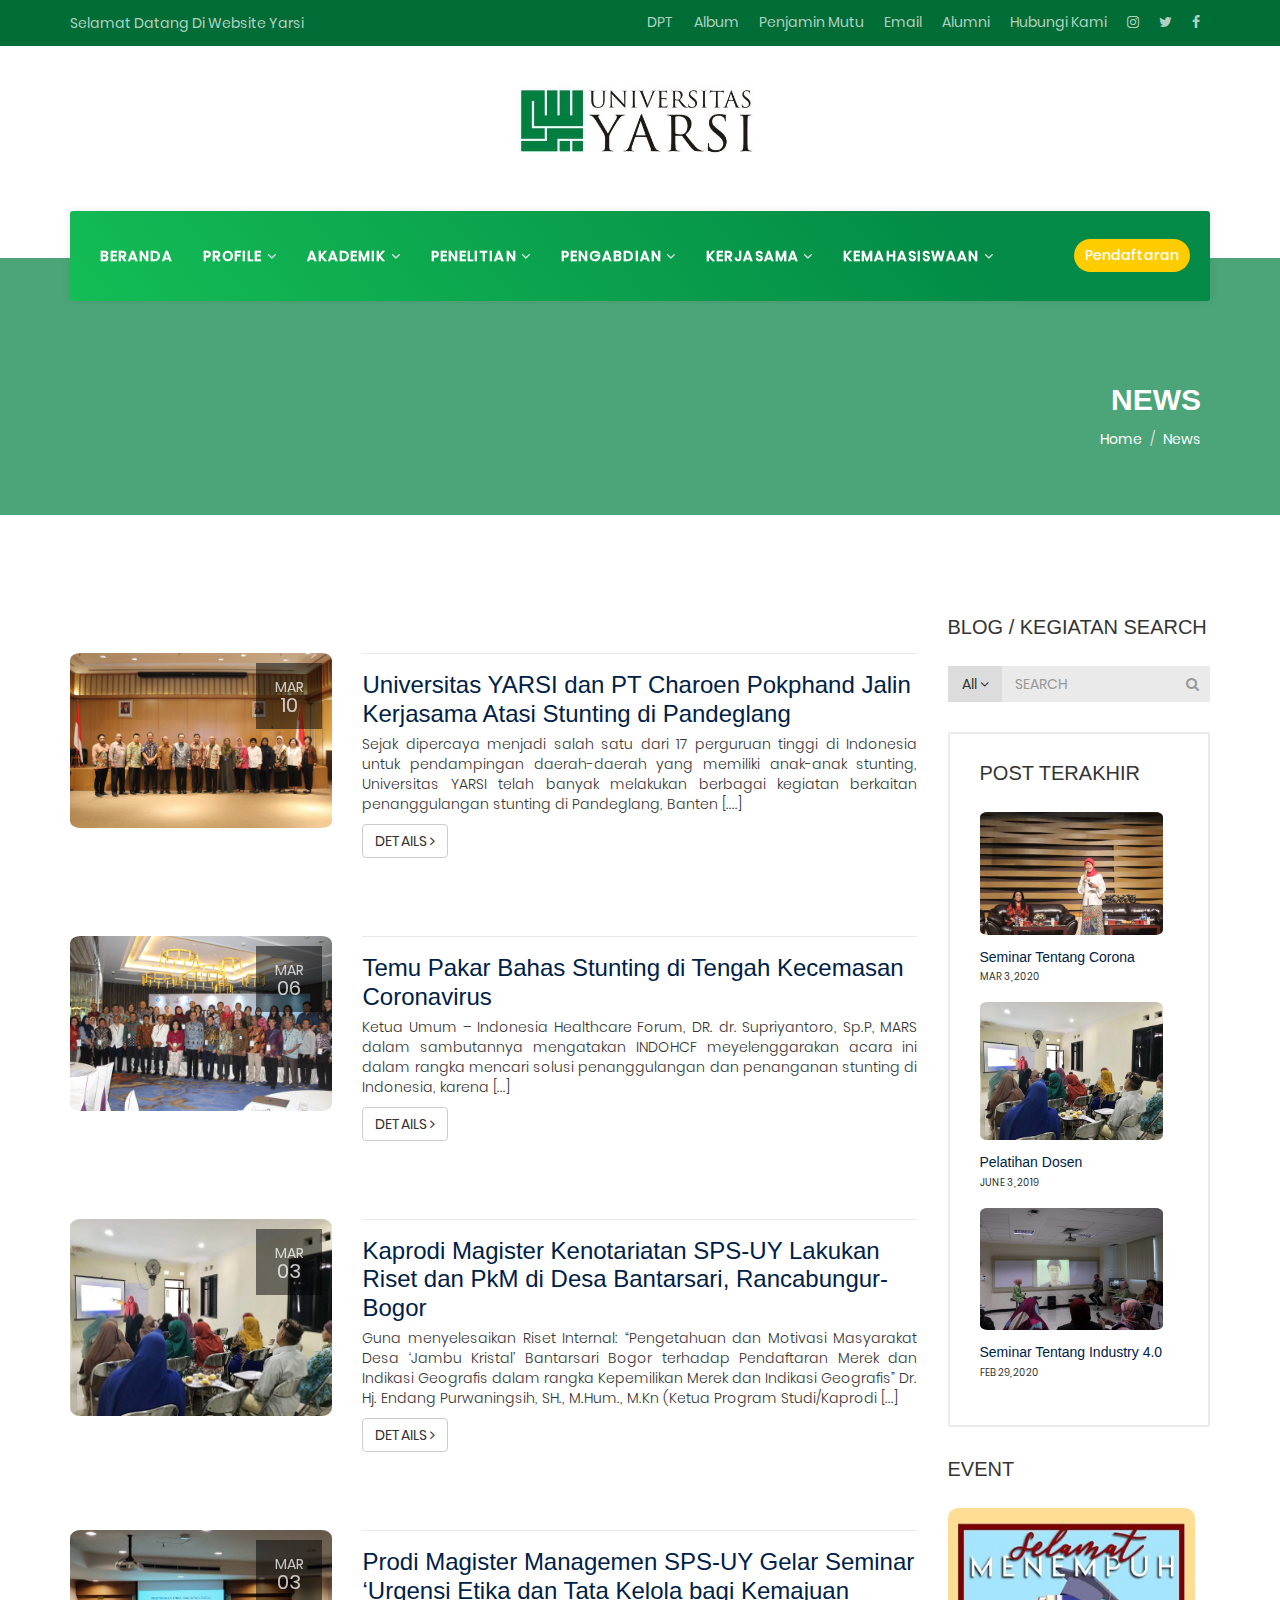
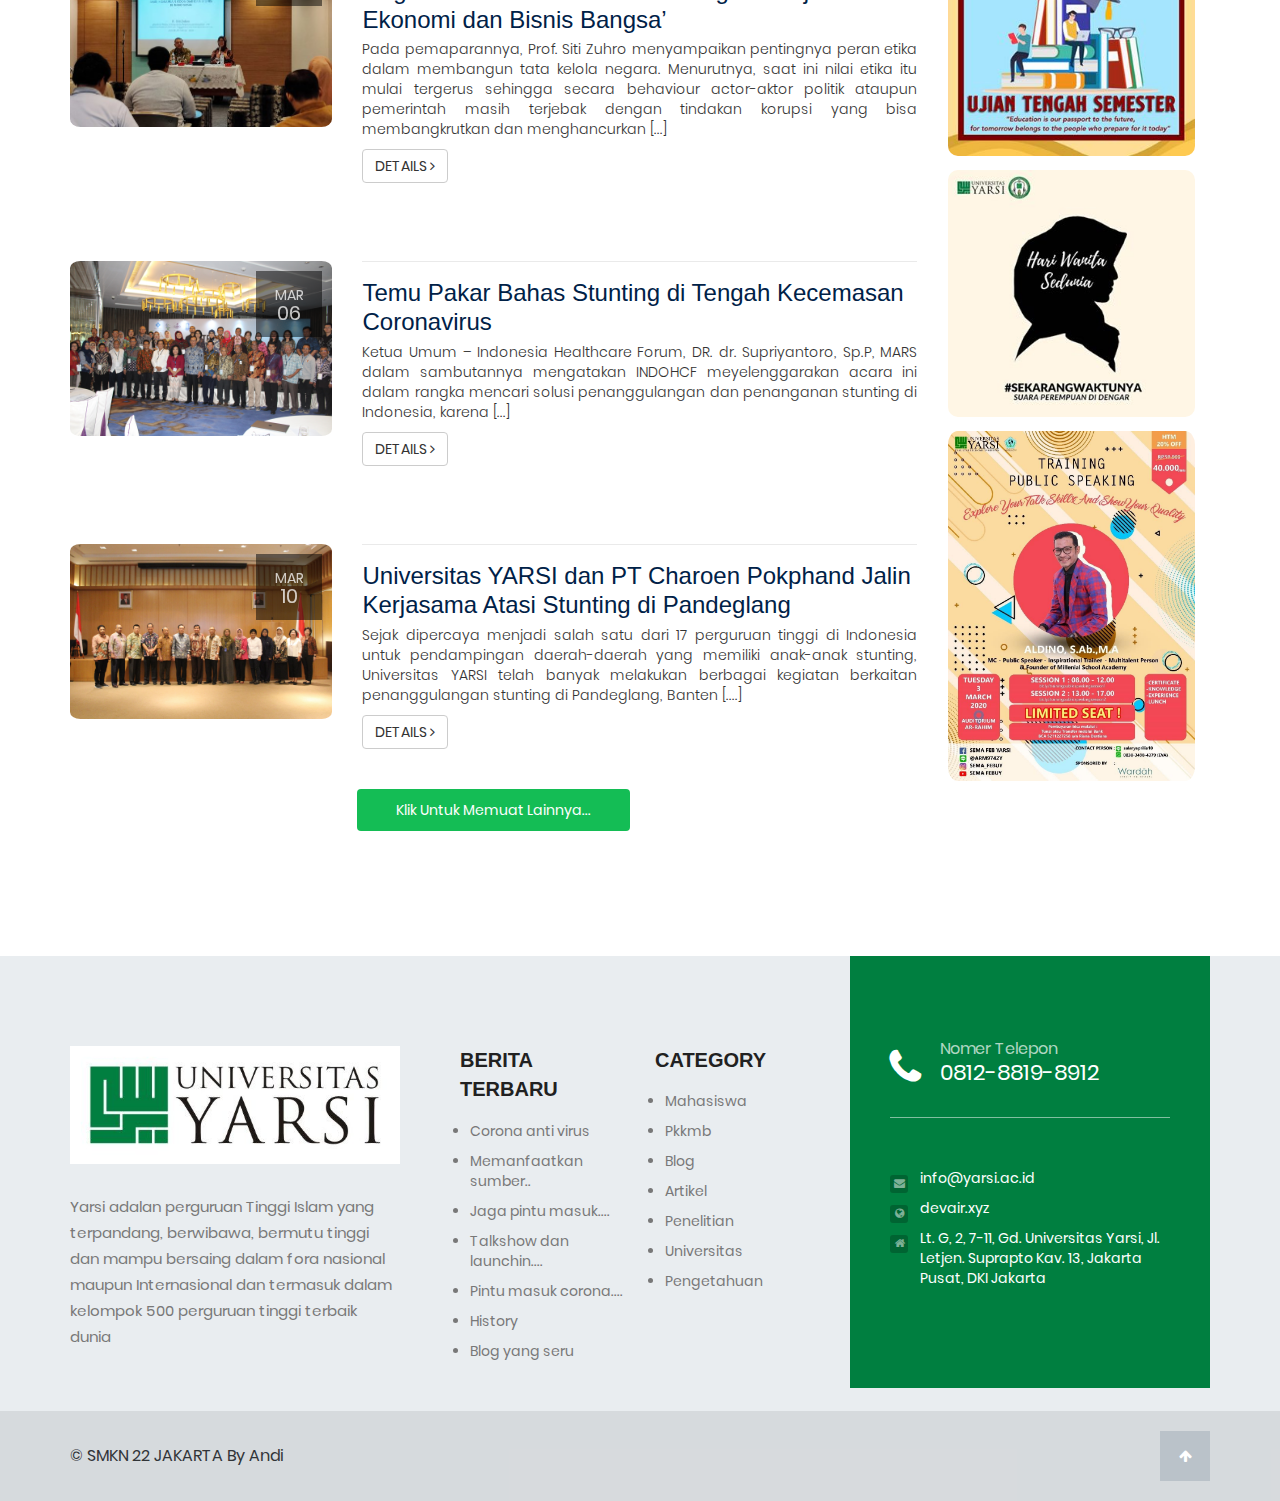
<file: blog.html>
<!DOCTYPE html>
<html lang="en">
<head>
    <meta charset="UTF-8">
    <meta name="viewport" content="width=device-width, initial-scale=1.0">
    <title>News | YARSI University - Smart Campus That You Can Rely On</title>
    <link rel="stylesheet" id="font-awesome-css" href="assets/font/font-awesome/css/font-awesome.min52c7.css" media="all">
    <link rel="stylesheet" id="flaticon-css" href="assets/font/flaticon/flaticon52c7.css" media="screen">
    <link rel="stylesheet" id="bootstrap-css" href="assets/css/bootstrap.min7433.css" media="all">
    <link rel="stylesheet" href="assets/css/style.css">
    <link rel="stylesheet" href="assets/css/aos.css">
    
    <script src="assets/js/jquery.js"></script>
    <script src="assets/js/aos.js"></script>
    <script>$(document).ready(function(){AOS.init();})</script>
</head>
<body>
    
    <!-- Header-top -->
    <div class="header-top">
        <div class="container">
            <div class="row">
                <div class="col-md-4 col-sm-4 hidden-xs">
                    <div class="contact-info">
                        Selamat Datang Di Website Yarsi        
                    </div>
                </div>
                <div class="col-md-8 col-sm-8">
                    <div class="menu-top-menu-container">
                        <ul id="menu-top-menu" class="topbar-menu">
                            <li class="menu-item"><a href="#" class="fa fa-facebook"></a></li>
                            <li class="menu-item"><a href="#" class="fa fa-twitter"></a></li>
                            <li class="menu-item"><a href="#" class="fa fa-instagram"></a></li>
                            <li class="menu-item"><a href="contact_us.html">Hubungi Kami</a></li>
                            <li class="menu-item"><a href="#">Alumni</a></li>
                            <li class="menu-item"><a href="mailto:info@yarsi.ac.id">Email</a></li>
                            <li class="menu-item"><a href="single-blog.html">Penjamin Mutu</a></li>
                            <li class="menu-item"><a href="gallery.html">Album</a></li>
                            <li class="menu-item"><a href="single-blog.html">DPT</a></li>
                        
                        </ul>
                    </div>  
                </div>
            </div>
        </div>
    </div>

    <!-- Logo -->
    <div class="header-logo-section">

        <div class="header-logo-inner hidden-xs">
            <div class="container">
                <div class="row">
                    <div class="col-sm-3">
                        <div class="navbar-logo">
                            <h1>
                                <a href="index.html" title="Edukare">
                                    <img class="site-logo hidden-xs" style="width: 100%;margin-left: 435px;" src="assets/img/yarsi.jpg" alt="Edukare">
                                    <img class="mobile-logo visible-xs" src="assets/img/yarsi.jpg" alt="Edukare">
                                </a>
                            </h1>
                        </div>
                    </div>
                </div>
            </div>
        </div>

        <div class="header-wrapper navbar-fixed-top style-one">
            <nav class="navbar navbar-default">
                <div class="container container-nav responsive-720-navbar">
                    <div class="attr-nav">
                        <ul>

                            <li class="search none-320" id="none-sticky"><a href="pendaftaran.html" class="btn btn-green-muda-andro btn-yellow btn-sm">Pendaftaran</a></li>                
                            <li class="search block-320 only-responsive" id="none-sticky"><a id="nav-side" href="#" class="btn btn-green-muda-andro btn-yellow btn-sm"><i class="fa fa-bars"></i></a></li>                
                </ul>
                </div>
            
            <!-- Brand and toggle get grouped for better mobile display -->
            <div class="navbar-header visible-xs">
                <div class="navbar-brand">
                    <h1>
                        <a href="index.html" title="Edukare">
                            <img class="site-logo hidden-xs" src="assets/img/yarsi.jpg" alt="Edukare"/>
                            <img class="mobile-logo visible-xs" src="assets/img/yarsi.jpg" alt="Edukare"/>                                                    
                        </a>
                    </h1>
                </div> <!-- .navbar-brand -->
            </div> 

            <div class="main-menu-wrapper hidden-xs clearfix">
                <div class="main-menu">
                    <img src="assets/img/yarsi.jpg" class='only-sticky' alt="">

                    <ul id="menu-primary-menu" class="menu nav navbar-nav navbar-left">

            <li class="menu-item has-menu-child"><a title="Home" href="index.html">Beranda</a></li>
            
            <li class="menu-item dropdown as  has-menu-child"><a title="Courses" href="#">Profile <span class="fa fa-angle-down"></span></a>
                <div class="dropdown-wrapper">

                    <ul role="menu" class="dropdown-menu">
                        <li class="menu-item  has-menu-child"><a title="Profile Yarsi" href="profile.html">Profile Yarsi</a></li>
                        <li class="menu-item  has-menu-child"><a title="Sejarah Yarsi" href="profile.html">Sejarah Yarsi</a></li>
                        <li class="menu-item  has-menu-child"><a title="Strucktur Organisasi Yayasan Yarsi" href="profile.html">Strucktur Organisasi Yayasan Yarsi</a></li>
                        <li class="menu-item  has-menu-child"><a title="Strucktur Organisasi Universitas Yarsi" href="profile.html">Strucktur Organisasi Universitas Yarsi </a></li>
                        
                    </ul>

                </div>
            </li>
            <li class="menu-item dropdown as has-mega-menu has-menu-child"><a title="Elements" href="#">Akademik <span class="fa fa-angle-down"></span></a>
            <div class="megamenu-wrapper col-sm-12">
            
                <ul role="menu" class="dropdown-menu dropdown-megamenu menu-col-4">
                    <li class="menu-item dropdown  has-mega-menu-child"><a title="Fakultas Kedokteran" class="menu-heading">Fakultas Kedokteran</a>
                    <div class="dropdown-wrapper menu-item-depth-1">
            
                <ul role="menu" class="dropdown-menu">
                    <li class="menu-item  has-menu-child"><a title="Pendidikan Dokter" href="single-blog.html">Pendidikan Dokter</a></li>
                    <li class="menu-item  has-menu-child"><a title="Profesi Dokter" href="single-blog.html">Profesi Dokter</a></li>
                </ul>
            
                </div>
            </li>
            <li class="menu-item dropdown  has-mega-menu-child"><a title="Fakultas Kedokteran Gigi" class="menu-heading">Fakultas Kedokteran Gigi</a>
            <div class="dropdown-wrapper menu-item-depth-1">
            
                <ul role="menu" class="dropdown-menu">
                    <li class="menu-item  has-menu-child"><a title="Pendidikan Dokter Gigi" href="single-blog.html">Pendidikan Dokter Gigi</a></li>
                    <li class="menu-item  has-menu-child"><a title="Profesi Dokter Gigi" href="single-blog.html">Profesi Dokter Gigi</a></li>
                </ul>
            
            </div>
            </li>
                <li class="menu-item dropdown  has-mega-menu-child"><a title="Fakultas Businnes Dan Ekonomi" class="menu-heading">Fakultas Businnes Dan Ekonomi</a>
                    <div class="dropdown-wrapper menu-item-depth-1">
            
                        <ul role="menu" class="dropdown-menu">
                            <li class="menu-item  has-menu-child"><a title="Akuntasi" href="single-blog.html">Akuntasi</a></li>
                            <li class="menu-item  has-menu-child"><a title="Manajemen" href="single-blog.html">Manajemen</a></li>
                        </ul>
                    </div>
                </li>
                <li class="menu-item dropdown  has-mega-menu-child"><a title="Fakultas Hukum" class="menu-heading">Fakultas Hukum</a>
                    <div class="dropdown-wrapper menu-item-depth-1">
            
                        <ul role="menu" class="dropdown-menu">
                            <li class="menu-item  has-menu-child dropdown-inverse"><a title="Ilmu Hukum" href="single-blog.html">Ilmu Hukum</a></li>
                            <li class="menu-item  has-menu-child dropdown-inverse"><a title="..." href="single-blog.html">...</a></li>
            
                        </ul>
                    </div>
                </li>
                <li class="menu-item dropdown  has-mega-menu-child"><a title="Sekolah Pascasarjana" class="menu-heading">Sekolah Pascasarjana</a>
                    <div class="dropdown-wrapper menu-item-depth-1">
            
                        <ul role="menu" class="dropdown-menu">
                            <li class="menu-item  has-menu-child dropdown-inverse"><a title="Magister Manajemen" href="single-blog.html">Magister Manajemen</a></li>
                            <li class="menu-item  has-menu-child dropdown-inverse"><a title="Manajemen Kenotarian" href="single-blog.html">Manajemen Kenotarian</a></li>
                            <li class="menu-item  has-menu-child dropdown-inverse"><a title="Magister Sains Biomedis" href="single-blog.html">Magister Sains Biomedis</a></li>
            
                        </ul>
                    </div>
                </li>
                <li class="menu-item dropdown  has-mega-menu-child"><a title="Fakultas Psikologi" class="menu-heading">Fakultas Psikologi</a>
                    <div class="dropdown-wrapper menu-item-depth-1">
            
                        <ul role="menu" class="dropdown-menu">
                            <li class="menu-item  has-menu-child dropdown-inverse"><a title="Psikologi" href="single-blog.html">Psikologi</a></li>
            
                        </ul>
                    </div>
                </li>
            </ul>
            
            </div>
            </li>
            <li class="menu-item dropdown as has-menu-child"><a title="Courses" href="#">Penelitian <span class="fa fa-angle-down"></span></a>
                <div class="dropdown-wrapper">

                    <ul role="menu" class="dropdown-menu">
                        <li class="menu-item active has-menu-child"><a title="Kegiatan Penelitian" href="blog.html">Kegiatan Penelitian</a></li>
                        <li class="menu-item  has-menu-child"><a title="Fasilitas Lab Terpadu" href="single-blog.html">Fasilitas Lab Terpadu</a></li>
                        <li class="menu-item  has-menu-child"><a title="Pusat Penelitian" href="single-blog.html">Pusat Penelitian</a></li>
                        <li class="menu-item  has-menu-child"><a title="Hak Kekayaan Intelektual (HKI)" href="single-blog.html">Hak Kekayaan Intelektual (HKI) </a></li>
                        <li class="menu-item  has-menu-child"><a title="Jurnal" href="single-blog.html">Jurnal </a></li>
                        
                    </ul>

                </div>
            </li>
            <li class="menu-item dropdown as has-menu-child here-off-1024"><a title="Courses" href="#">Pengabdian <span class="fa fa-angle-down"></span></a>
                <div class="dropdown-wrapper">

                    <ul role="menu" class="dropdown-menu">
                        <li class="menu-item active has-menu-child"><a title="Kegiatan Pengabdian" href="blog.html">Kegiatan Pengabdian</a></li>
                        <li class="menu-item  has-menu-child"><a title="Jurnal Pengmas Info Abdi Cendikia" href="single-blog.html">Jurnal Pengmas Info Abdi Cendikia</a></li>
                        <li class="menu-item  has-menu-child"><a title="Pusat Pengabdian Pada Masyarakat" href="single-blog.html">Pusat Pengabdian Pada Masyarakat</a></li>
                        
                    </ul>

                </div>
            </li>
            <li class="menu-item dropdown as has-menu-child"><a title="Courses" href="#">Kerjasama <span class="fa fa-angle-down"></span></a>
                <div class="dropdown-wrapper">

                    <ul role="menu" class="dropdown-menu">
                        <li class="menu-item active has-menu-child"><a title="Kegiatan Kerjasama" href="blog.html">Kegiatan Kerjasama</a></li>
                        <li class="menu-item  has-menu-child"><a title="Kegiatan Kewirausahaan" href="gallery.html">Kegiatan Kewirausahaan</a></li>
                        
                    </ul>

                </div>
            </li>
            <li class="menu-item dropdown as has-menu-child for-me"><a title="Courses" href="#">Kemahasiswaan <span class="fa fa-angle-down"></span></a>
                <div class="dropdown-wrapper">

                    <ul role="menu" class="dropdown-menu">
                        <li class="menu-item  has-menu-child"><a title="Kegiatan Kemahasiswaan" href="gallery.html">Kegiatan Kemahasiswaan</a></li>
                        <li class="menu-item  has-menu-child"><a title="Organisasi Kemahasiswaan" href="single-blog.html">Organisasi Kemahasiswaan</a></li>
                        <li class="menu-item  has-menu-child"><a title="PKKMB 2020" href="pkkmb.html">PKKMB 2020</a></li>
                        
                    </ul>

                </div>
            </li>

            </ul>
        </div>
    </div> <!-- /navbar-collapse -->  
</div></nav></div>

<!-- SideMobile -->
<div class="side">
    <a href="#" class="close-side"><i class="fa fa-times"></i></a>

        
    <div class="visible-xs">
        <div class="mobile-menu navbar-collapse">
            <ul class="menu nav navbar-nav">
                <li class="menu-item active  has-menu-child">
                    <a title="Home" href="index.html">Beranda</a>
                </li>
                <li class="menu-item dropdown-mega  has-menu-child"><a title="Akademik" href="#">Akademik</a>
                        <button class="dropdown-menu-trigger" type="button" data-toggle="collapse" data-target=".dropdown-menu-2499" aria-expanded="false">
                        <i class="fa fa-angle-right"></i><i class="fa fa-angle-down"></i>
                        </button>
                    <ul role="menu" class="collapse dropdown-menu-2499 ">
                        <li class="menu-item dropdown  has-mega-menu-child"><a href="#">Fakultas Kedokteran</a>
                            <button class="dropdown-menu-trigger" type="button" data-toggle="collapse" data-target=".dropdown-menu-1" aria-expanded="false">
                            <i class="fa fa-angle-right"></i><i class="fa fa-angle-down"></i>
                            </button>
                            <ul role="menu" class="collapse dropdown-menu-1 ">
                                <li class="menu-item has-menu-child"><a  href="blog.html">Pendidikan Dokter</a></li>
                                <li class="menu-item has-menu-child"><a href="blog.html">Profesi Dokter</a></li>
                            </ul>
                        </li>
                        <li class="menu-item dropdown  has-mega-menu-child"><a href="#">Fakultas Kedokteran Gigi</a>
                            <button class="dropdown-menu-trigger" type="button" data-toggle="collapse" data-target=".dropdown-menu-2" aria-expanded="false">
                            <i class="fa fa-angle-right"></i><i class="fa fa-angle-down"></i>
                            </button>
                            <ul role="menu" class="collapse dropdown-menu-2 ">
                                <li class="menu-item has-menu-child"><a  href="blog.html">Pendidikan Dokter Gigi</a></li>
                                <li class="menu-item has-menu-child"><a href="blog.html">Profesi Dokter Gigi</a></li>
                            </ul>
                        </li>
                        <li class="menu-item dropdown  has-mega-menu-child"><a href="#">Fakultas Bussiness Dan Ekonomi</a>
                            <button class="dropdown-menu-trigger" type="button" data-toggle="collapse" data-target=".dropdown-menu-3" aria-expanded="false">
                            <i class="fa fa-angle-right"></i><i class="fa fa-angle-down"></i>
                            </button>
                            <ul role="menu" class="collapse dropdown-menu-3 ">
                                <li class="menu-item has-menu-child"><a  href="blog.html">Akuntasi</a></li>
                                <li class="menu-item has-menu-child"><a href="blog.html">Manajemen</a></li>
                            </ul>
                        </li>
                        <li class="menu-item dropdown  has-mega-menu-child"><a href="#">Fakultas Hukum</a>
                            <button class="dropdown-menu-trigger" type="button" data-toggle="collapse" data-target=".dropdown-menu-4" aria-expanded="false">
                            <i class="fa fa-angle-right"></i><i class="fa fa-angle-down"></i>
                            </button>
                            <ul role="menu" class="collapse dropdown-menu-4 ">
                                <li class="menu-item has-menu-child"><a  href="blog.html">Ilmu Hukum</a></li>
                            </ul>
                        </li>
                        <li class="menu-item dropdown  has-mega-menu-child"><a href="#">Sekolah Pancasarjana</a>
                            <button class="dropdown-menu-trigger" type="button" data-toggle="collapse" data-target=".dropdown-menu-5" aria-expanded="false">
                            <i class="fa fa-angle-right"></i><i class="fa fa-angle-down"></i>
                            </button>
                            <ul role="menu" class="collapse dropdown-menu-5 ">
                                <li class="menu-item has-menu-child"><a  href="blog.html">Magister Manajemen</a></li>
                                <li class="menu-item has-menu-child"><a href="blog.html">Manajemen Kenotarian</a></li>
                                <li class="menu-item has-menu-child"><a href="blog.html">Manajemen Sains Biomedis</a></li>
                            </ul>
                        </li>
                        <li class="menu-item dropdown  has-mega-menu-child"><a href="#">Fakultas Psikologi</a>
                            <button class="dropdown-menu-trigger" type="button" data-toggle="collapse" data-target=".dropdown-menu-6" aria-expanded="false">
                            <i class="fa fa-angle-right"></i><i class="fa fa-angle-down"></i>
                            </button>
                            <ul role="menu" class="collapse dropdown-menu-6 ">
                                <li class="menu-item has-menu-child"><a  href="blog.html">Psikologi</a></li>
                            </ul>
                        </li>
                    </ul>
                </li>
                <li class="menu-item dropdown-mega  has-menu-child"><a title="Akademik" href="#">Penelitian</a>
                    <button class="dropdown-menu-trigger" type="button" data-toggle="collapse" data-target=".dropdown-menu-2" aria-expanded="false">
                    <i class="fa fa-angle-right"></i><i class="fa fa-angle-down"></i>
                    </button>
                <ul role="menu" class="collapse dropdown-menu-2 ">
                    <li class="menu-item has-menu-child"><a href="gallery.html">Kegiatan Penelitian</a></li>
                    <li class="menu-item has-menu-child"><a href="single-blog.html">Fasilitas Lab Terpadu</a></li>
                    <li class="menu-item has-menu-child"><a href="single-blog.html">Pusat Penelitian</a></li>
                    <li class="menu-item has-menu-child"><a href="single-blog.html">Hak Kekayaan Intelektual</a></li>
                    <li class="menu-item has-menu-child"><a href="single-blog.html">Jurnal</a></li>
                </ul>
                </li>
                <li class="menu-item dropdown-mega  has-menu-child"><a title="Akademik" href="#">Pengabdian</a>
                    <button class="dropdown-menu-trigger" type="button" data-toggle="collapse" data-target=".dropdown-menu-3" aria-expanded="false">
                    <i class="fa fa-angle-right"></i><i class="fa fa-angle-down"></i>
                    </button>
                <ul role="menu" class="collapse dropdown-menu-3 ">
                    <li class="menu-item has-menu-child"><a href="gallery.html">Kegiatan Pengabdian</a></li>
                    <li class="menu-item has-menu-child"><a href="single-blog.html">Jurnal Pegmas Info Abdi Cendikia</a></li>
                    <li class="menu-item has-menu-child"><a href="single-blog.html">Pusat Pengabdian Pada Masyarakat</a></li>
                </ul>
                </li>
                <li class="menu-item dropdown-mega  has-menu-child"><a title="Akademik" href="#">Kerjasama</a>
                    <button class="dropdown-menu-trigger" type="button" data-toggle="collapse" data-target=".dropdown-menu-4" aria-expanded="false">
                    <i class="fa fa-angle-right"></i><i class="fa fa-angle-down"></i>
                    </button>
                <ul role="menu" class="collapse dropdown-menu-4 ">
                    <li class="menu-item has-menu-child"><a href="gallery.html">Kegiatan Kerjasama</a></li>
                    <li class="menu-item has-menu-child"><a href="gallery.html">Kegiatan Kewirausahaan</a></li>
                </ul>
                </li>
                <li class="menu-item dropdown-mega  has-menu-child"><a title="Akademik" href="#">Kemahasiswaan</a>
                    <button class="dropdown-menu-trigger" type="button" data-toggle="collapse" data-target=".dropdown-menu-5" aria-expanded="false">
                    <i class="fa fa-angle-right"></i><i class="fa fa-angle-down"></i>
                    </button>
                <ul role="menu" class="collapse dropdown-menu-5 ">
                    <li class="menu-item has-menu-child"><a href="gallery.html">Kegiatan Kemahasiswaan</a></li>
                    <li class="menu-item has-menu-child"><a href="gallery.html">Organisasi Kemahasiswaan</a></li>
                    <li class="menu-item has-menu-child"><a href="pkkmb.html">PKKMB 2020</a></li>
                </ul>
                </li>
                <li class="menu-item  has-menu-child"><a title="Contact" href="contact_us.html">Hubungi</a></li>
                <li class="menu-item  has-menu-child"><a title="Pendaftaran" href="Pendaftaran.html">Pendaftaran</a></li>
            </ul>                   
        </div> <!-- /.navbar-collapse -->
    </div>
</div>

    </div>

        <div class="background-image">
            <div class="overlay-blue-custom">
                <div class="container">
                    <div class="row">
        
                        <div class="col-xs-12 col-sm-12 col-md-12 col-xl-12">
                            <div class="captionz">
                                <h3>News</h3>
                                <ol class="breadcrumb">
                                    <li><a href="/">Home</a></li>
                                    <li>News</li>
                                </ol>
                            </div>
                        </div>
        
                    </div>
                </div>
            </div>
        </div>

        <section id="header-fuck">
            <div class="container">
                <div class="row">
    
                    <div class="col-sm-12 col-md-9">

                        <div class="row">

                            <div class="col-xs-12 col-sm-12 col-md-12 col-lg-12">
                                <div class="event-listing event-listing-classic">
                                    <article class="post-item row event-classic-item">
                                    <div class="col-md-4 col-sm-5">
                                        <div class="content-pad">
                                            <div class="item-thumbnail">
                                                <a href="single-blog.html" title="Chicago Architecture Foundation River Cruise">
                                                    <img width="526" height="526" src="assets/img/blog_5.jpg">
                                                    <div class="date-block">
                                                        <div class="month">Mar</div>
                                                        <div class="day">10</div>
                                                    </div>
                                                </a>
                                            </div>
                                        </div>
                                    </div>
                                    <div class="col-md-8 col-sm-7">
                                        <div class="content-pad">
                                                    <div class="item-content">
                                                <h3 class="item-title"><a href="single-blog.html" title="Universitas YARSI dan PT Charoen Pokphand Jalin Kerjasama Atasi Stunting di Pandeglang" class="main-color-1-hover">Universitas YARSI dan PT Charoen Pokphand Jalin Kerjasama Atasi Stunting di Pandeglang</a></h3>
                                                <p style="text-align: justify;">Sejak dipercaya menjadi salah satu dari 17 perguruan tinggi di Indonesia untuk pendampingan daerah-daerah yang memiliki anak-anak stunting, Universitas YARSI telah banyak melakukan berbagai kegiatan berkaitan penanggulangan stunting di Pandeglang, Banten [....]</p>
                                            </div>
                                            <div class="item-meta">
                                                <a class="btn btn-default btn-lighter" href="single-blog.html" title="Universitas YARSI dan PT Charoen Pokphand Jalin Kerjasama Atasi Stunting di Pandeglang">DETAILS  <i class="fa fa-angle-right"></i></a>
                                            </div>
                                        </div>
                                    </div>
                                </article></div>
                            </div>
                            <div class="col-xs-12 col-sm-12 col-md-12 col-lg-12">
                                <div class="event-listing event-listing-classic">
                                    <article class="post-item row event-classic-item">
                                    <div class="col-md-4 col-sm-5">
                                        <div class="content-pad">
                                            <div class="item-thumbnail">
                                                <a href="single-blog.html" title="Temu Pakar Bahas Stunting di Tengah Kecemasan Coronavirus">
                                                    <img width="526" height="526" src="assets/img/slider_1_yarsi.jpg">
                                                    <div class="date-block">
                                                        <div class="month">Mar</div>
                                                        <div class="day">06</div>
                                                    </div>
                                                </a>
                                            </div>
                                        </div>
                                    </div>
                                    <div class="col-md-8 col-sm-7">
                                        <div class="content-pad">
                                                    <div class="item-content">
                                                <h3 class="item-title"><a href="single-blog.html" title="Temu Pakar Bahas Stunting di Tengah Kecemasan Coronavirus" class="main-color-1-hover">Temu Pakar Bahas Stunting di Tengah Kecemasan Coronavirus</a></h3>
                                                <p style="text-align: justify;">Ketua Umum – Indonesia Healthcare Forum, DR. dr. Supriyantoro, Sp.P, MARS dalam sambutannya mengatakan INDOHCF meyelenggarakan acara ini dalam rangka mencari solusi penanggulangan dan penanganan stunting di Indonesia, karena [...]</p>
                                            </div>
                                            <div class="item-meta">
                                                <a class="btn btn-default btn-lighter" href="single-blog.html" title="Temu Pakar Bahas Stunting di Tengah Kecemasan Coronavirus">DETAILS  <i class="fa fa-angle-right"></i></a>
                                            </div>
                                        </div>
                                    </div>
                                </article></div>
                            </div>
                            <div class="col-xs-12 col-sm-12 col-md-12 col-lg-12">
                                <div class="event-listing event-listing-classic">
                                    <article class="post-item row event-classic-item">
                                    <div class="col-md-4 col-sm-5">
                                        <div class="content-pad">
                                            <div class="item-thumbnail">
                                                <a href="single-blog.html" title="Kaprodi Magister Kenotariatan SPS-UY Lakukan Riset dan PkM di Desa Bantarsari, Rancabungur-Bogor">
                                                    <img width="526" height="526" src="assets/img/blog_4.jpg">
                                                    <div class="date-block">
                                                        <div class="month">Mar</div>
                                                        <div class="day">03</div>
                                                    </div>
                                                </a>
                                            </div>
                                        </div>
                                    </div>
                                    <div class="col-md-8 col-sm-7">
                                        <div class="content-pad">
                                                    <div class="item-content">
                                                <h3 class="item-title"><a href="single-blog.html" title="Kaprodi Magister Kenotariatan SPS-UY Lakukan Riset dan PkM di Desa Bantarsari, Rancabungur-Bogor" class="main-color-1-hover">Kaprodi Magister Kenotariatan SPS-UY Lakukan Riset dan PkM di Desa Bantarsari, Rancabungur-Bogor</a></h3>
                                                <p style="text-align: justify;">Guna menyelesaikan Riset Internal: “Pengetahuan dan Motivasi Masyarakat Desa ‘Jambu Kristal’ Bantarsari Bogor terhadap Pendaftaran Merek dan Indikasi Geografis dalam rangka Kepemilikan Merek dan Indikasi Geografis” Dr. Hj. Endang Purwaningsih, SH., M.Hum., M.Kn (Ketua Program Studi/Kaprodi [...]</p>
                                            </div>
                                            <div class="item-meta">
                                                <a class="btn btn-default btn-lighter" href="single-blog.html" title="Kaprodi Magister Kenotariatan SPS-UY Lakukan Riset dan PkM di Desa Bantarsari, Rancabungur-Bogor">DETAILS  <i class="fa fa-angle-right"></i></a>
                                            </div>
                                        </div>
                                    </div>
                                </article></div>
                            </div>
                            <div class="col-xs-12 col-sm-12 col-md-12 col-lg-12">
                                <div class="event-listing event-listing-classic">
                                    <article class="post-item row event-classic-item">
                                    <div class="col-md-4 col-sm-5">
                                        <div class="content-pad">
                                            <div class="item-thumbnail">
                                                <a href="single-blog.html" title="Prodi Magister Managemen SPS-UY Gelar Seminar ‘Urgensi Etika dan Tata Kelola bagi Kemajuan Ekonomi dan Bisnis Bangsa’">
                                                    <img width="526" height="526" src="assets/img/blog_6.jpg">
                                                    <div class="date-block">
                                                        <div class="month">Mar</div>
                                                        <div class="day">03</div>
                                                    </div>
                                                </a>
                                            </div>
                                        </div>
                                    </div>
                                    <div class="col-md-8 col-sm-7">
                                        <div class="content-pad">
                                                    <div class="item-content">
                                                <h3 class="item-title"><a href="single-blog.html" title="Prodi Magister Managemen SPS-UY Gelar Seminar ‘Urgensi Etika dan Tata Kelola bagi Kemajuan Ekonomi dan Bisnis Bangsa’" class="main-color-1-hover">Prodi Magister Managemen SPS-UY Gelar Seminar ‘Urgensi Etika dan Tata Kelola bagi Kemajuan Ekonomi dan Bisnis Bangsa’</a></h3>
                                                <p style="text-align: justify;">Pada pemaparannya, Prof. Siti Zuhro menyampaikan pentingnya peran etika dalam membangun tata kelola negara. Menurutnya, saat ini nilai etika itu mulai tergerus sehingga secara behaviour actor-aktor politik ataupun pemerintah masih terjebak dengan tindakan korupsi yang bisa membangkrutkan dan menghancurkan [...]</p>
                                            </div>
                                            <div class="item-meta">
                                                <a class="btn btn-default btn-lighter" href="single-blog.html" title="Prodi Magister Managemen SPS-UY Gelar Seminar ‘Urgensi Etika dan Tata Kelola bagi Kemajuan Ekonomi dan Bisnis Bangsa’">DETAILS  <i class="fa fa-angle-right"></i></a>
                                            </div>
                                        </div>
                                    </div>
                                </article></div>
                            </div>
                            <div class="col-xs-12 col-sm-12 col-md-12 col-lg-12">
                                <div class="event-listing event-listing-classic">
                                    <article class="post-item row event-classic-item">
                                    <div class="col-md-4 col-sm-5">
                                        <div class="content-pad">
                                            <div class="item-thumbnail">
                                                <a href="single-blog.html" title="Temu Pakar Bahas Stunting di Tengah Kecemasan Coronavirus">
                                                    <img width="526" height="526" src="assets/img/slider_1_yarsi.jpg">
                                                    <div class="date-block">
                                                        <div class="month">Mar</div>
                                                        <div class="day">06</div>
                                                    </div>
                                                </a>
                                            </div>
                                        </div>
                                    </div>
                                    <div class="col-md-8 col-sm-7">
                                        <div class="content-pad">
                                                    <div class="item-content">
                                                <h3 class="item-title"><a href="single-blog.html" title="Temu Pakar Bahas Stunting di Tengah Kecemasan Coronavirus" class="main-color-1-hover">Temu Pakar Bahas Stunting di Tengah Kecemasan Coronavirus</a></h3>
                                                <p style="text-align: justify;">Ketua Umum – Indonesia Healthcare Forum, DR. dr. Supriyantoro, Sp.P, MARS dalam sambutannya mengatakan INDOHCF meyelenggarakan acara ini dalam rangka mencari solusi penanggulangan dan penanganan stunting di Indonesia, karena [...]</p>
                                            </div>
                                            <div class="item-meta">
                                                <a class="btn btn-default btn-lighter" href="single-blog.html" title="Temu Pakar Bahas Stunting di Tengah Kecemasan Coronavirus">DETAILS  <i class="fa fa-angle-right"></i></a>
                                            </div>
                                        </div>
                                    </div>
                                </article></div>
                            </div>
                            <div class="col-xs-12 col-sm-12 col-md-12 col-lg-12">
                                <div class="event-listing event-listing-classic">
                                    <article class="post-item row event-classic-item">
                                    <div class="col-md-4 col-sm-5">
                                        <div class="content-pad">
                                            <div class="item-thumbnail">
                                                <a href="single-blog.html" title="Chicago Architecture Foundation River Cruise">
                                                    <img width="526" height="526" src="assets/img/blog_5.jpg">
                                                    <div class="date-block">
                                                        <div class="month">Mar</div>
                                                        <div class="day">10</div>
                                                    </div>
                                                </a>
                                            </div>
                                        </div>
                                    </div>
                                    <div class="col-md-8 col-sm-7">
                                        <div class="content-pad">
                                                    <div class="item-content">
                                                <h3 class="item-title"><a href="single-blog.html" title="Universitas YARSI dan PT Charoen Pokphand Jalin Kerjasama Atasi Stunting di Pandeglang" class="main-color-1-hover">Universitas YARSI dan PT Charoen Pokphand Jalin Kerjasama Atasi Stunting di Pandeglang</a></h3>
                                                <p style="text-align: justify;">Sejak dipercaya menjadi salah satu dari 17 perguruan tinggi di Indonesia untuk pendampingan daerah-daerah yang memiliki anak-anak stunting, Universitas YARSI telah banyak melakukan berbagai kegiatan berkaitan penanggulangan stunting di Pandeglang, Banten [....]</p>
                                            </div>
                                            <div class="item-meta">
                                                <a class="btn btn-default btn-lighter" href="single-blog.html" title="Universitas YARSI dan PT Charoen Pokphand Jalin Kerjasama Atasi Stunting di Pandeglang">DETAILS  <i class="fa fa-angle-right"></i></a>
                                            </div>
                                        </div>
                                    </div>
                                </article></div>
                            </div>

                            <div class="text-center">
                                <a href="#" class="btn btn-green-muda" style="color: #fff;    padding: 10px 38px !important;">Klik Untuk Memuat Lainnya...</a>
                            </div>
                            <br><br>

                        </div>

                    </div>

                    <div class="col-sm-12 col-md-3">
                        
                        <div class="row">

                            <div id="course-search-widget-2" class=" col-md-12  widget course_search_widget"><div class=" widget-inner"><h2 class="widget-title maincolor2">Blog / Kegiatan Search</h2>        
                                <form role="search" method="get" id="searchform" class="u-course-search-form">
                                    <div class="input-group">
                                    
                                                    <div class="input-group-btn u-course-search-dropdown">
                                        <button name="u_course_cat" type="button" class="btn btn-default btn-custom-drop-blog dropdown-toggle u-course-search-dropdown-button" data-toggle="dropdown" aria-haspopup="true" aria-expanded="false"><span class="button-label">All</span> <span class="fa fa-angle-down"></span></button>
                                        <ul class="dropdown-menu">
                                            <li><a href="#" data-value="">All</a></li>
                                            <li><a href="#" data-value="course-autumn-2014">Autumn Courses 2014</a></li><li><a href="#" data-value="bachelor">Bachelor</a></li><li><a href="#" data-value="course">Course</a></li><li><a href="#" data-value="study-2">Study</a></li>                </ul>
                                        </div><!-- /btn-group -->
                                                
                                        <input type="text" value="" name="s" id="s" placeholder="SEARCH" class="form-control">
                                        <span class="input-group-btn">
                                            <button type="submit" id="searchsubmit" class="btn btn-default u-course-search-submit"><i class="fa fa-search"></i></button>
                                        </span>
                                    </div>
                                </form>
                                <script>
                                jQuery(document).ready(function(e) {
                                    jQuery(".u-course-search-dropdown").on('click', 'li a', function(){
                                        jQuery(".u-course-search-dropdown-button .button-label").html(jQuery(this).text());
                                        jQuery(".u-course-search-cat").val(jQuery(this).data('value'));
                                        jQuery(".u-course-search-dropdown").removeClass('open');
                                        return false;
                                    });
                                });
                                </script>
                            </div></div>
                            
                            <div id="latest">
                                <div id="advanced-recent-posts-2" class=" col-md-12 border widget advanced_recent_posts_widget"><div class=" widget-inner"><div class="uni-lastest"><h2 class="widget-title maincolor2">Post Terakhir</h2><div class="item"><div class="thumb item-thumbnail">
                                    <a href="single-blog.html" title="Seminar Tentang Corona">
                                        <div class="item-thumbnail">
                                            <img width="80" height="80" src="assets/img/blog_1.jpg" class="attachment-thumb_80x80 size-thumb_80x80 wp-post-image" alt="">
                                            <div class="thumbnail-hoverlay main-color-1-bg"></div>
                                            <div class="thumbnail-hoverlay-cross"></div>
                                        </div>
                                    </a>
                                </div><div class="u-details item-content">
                                <h5><a href="#" title="Seminar Tentang Corona" class="main-color-1-hover">Seminar Tentang Corona</a></h5>
                                <span>Mar 3, 2020</span>
                            </div>
                            <div class="clearfix"></div></div>
                            
                            <div class="item"><div class="thumb item-thumbnail">
                                    <a href="single-blog.html" title="Pelatihan Dosen">
                                        <div class="item-thumbnail">
                                            <img width="80" height="80" src="assets/img/blog_2.jpg" class="attachment-thumb_80x80 size-thumb_80x80 wp-post-image" alt="">
                                            <div class="thumbnail-hoverlay main-color-1-bg"></div>
                                            <div class="thumbnail-hoverlay-cross"></div>
                                        </div>
                                    </a>
                                </div>
                            <div class="u-details item-content">
                                <h5><a href="single-blog.html" title="Pelatihan Dosen" class="main-color-1-hover">Pelatihan Dosen</a></h5>
                                <span>June 3, 2019</span>
                            </div>
                            
                            <div class="clearfix"></div></div>
                            
                            <div class="item">
                                <div class="thumb item-thumbnail">
                                    <a href="single-blog.html" title="Seminar Tentang Industry 4.0">
                                        <div class="item-thumbnail">
                                            <img width="80" height="80" src="assets/img/blog_3.jpg" class="attachment-thumb_80x80 size-thumb_80x80 wp-post-image" alt="">
                                            <div class="thumbnail-hoverlay main-color-1-bg"></div>
                                            <div class="thumbnail-hoverlay-cross"></div>
                                        </div>
                                    </a>
                                </div><div class="u-details item-content">
                                <h5><a href="single-blog.html" title="Seminar Tentang Industry 4.0" class="main-color-1-hover">Seminar Tentang Industry 4.0</a></h5>
                                <span>Feb 29, 2020</span>
                            </div>
                            
                            <div class="clearfix"></div></div></div></div></div>

                            </div>

                            <div id="couersi-list">
                                <div id="advanced-latest-course-4" class=" col-md-12  widget course_listing_widget"><div class=" widget-inner"><div class="uni-lastest"><h2 class="widget-title maincolor2">Event</h2><div class="item"><div class="thumb item-thumbnail">
                                    <a href="#" title="Chemical Engineering">
                                        <div class="item-thumbnail">
                                            <img width="80" height="80" src="assets/img/event_1.jpg" class="attachment-thumb_80x80 size-thumb_80x80 wp-post-image">
                                            <div class="thumbnail-hoverlay main-color-1-bg"></div>
                                            <div class="thumbnail-hoverlay-cross"></div>
                                        </div>
                                    </a>
                                    <a href="#" title="Chemical Engineering">
                                        <div class="item-thumbnail">
                                            <img width="80" height="80" src="assets/img/event_2.jpg" class="attachment-thumb_80x80 size-thumb_80x80 wp-post-image">
                                            <div class="thumbnail-hoverlay main-color-1-bg"></div>
                                            <div class="thumbnail-hoverlay-cross"></div>
                                        </div>
                                    </a>
                                    <a href="#" title="Chemical Engineering">
                                        <div class="item-thumbnail">
                                            <img width="80" height="80" src="assets/img/event_3.jpg" class="attachment-thumb_80x80 size-thumb_80x80 wp-post-image">
                                            <div class="thumbnail-hoverlay main-color-1-bg"></div>
                                            <div class="thumbnail-hoverlay-cross"></div>
                                        </div>
                                    </a>
                                </div>


                                </div>
                            </div>

                        </div>

                    </div>

                            </div>

                        </div>
                    </div>

                </div>
            </div>
        </section>




        
<!-- Footer -->
<footer class="footer-section footer-default">
    <div class="primary-footer">
    <div class="container display-table">
        <div class="row display-table-row">
            <div class="col-md-8 display-table-cell">
                <div class="row">
                    <div class="tt-sidebar-wrapper default footer-sidebar clearfix text-left" role="complementary">
                        <div id="text-8" class="col-md-6 col-sm-6 widget widget_text">
                            <div class="textwidget">
                                <p style="text-align: justify;"><img class="alignnone size-full" src="../assets/img/yarsi.jpg" alt="" height="41"></p>
                                <p style="font-size: 15px;">Yarsi adalan perguruan Tinggi Islam yang terpandang, berwibawa, bermutu tinggi dan mampu bersaing dalam fora nasional maupun Internasional dan termasuk dalam kelompok 500 perguruan tinggi terbaik dunia</p>
                            </div>
                        </div>
                    <div id="nav_menu-19" class="nav_menu-19 col-md-3 col-sm-6 widget">
                    <h3 class="widget-title">Berita Terbaru</h3>
                        <div class="menu-the-university-container">
                            <ul id="menu-the-university" class="menu">
                                <li class="menu-item"><a href="single-blog.html">Corona anti virus</a></li>
                                <li class="menu-item"><a href="single-blog.html">Memanfaatkan sumber..</a></li>
                                <li class="menu-item"><a href="single-blog.html">Jaga pintu masuk....</a></li>
                                <li class="menu-item"><a href="single-blog.html">Talkshow dan launchin....</a></li>
                                <li class="menu-item"><a href="single-blog.html">Pintu masuk corona....</a></li>
                                <li class="menu-item"><a href="single-blog.html">History</a></li>
                                <li class="menu-item"><a href="single-blog.html">Blog yang seru</a></li>
                            </ul>
                        </div>
                    </div>
                <div class="col-md-3 col-sm-6 widget nav_menu-19">
                    <h3 class="widget-title">Category</h3>
                    <div class="menu-the-university-container">
                        <ul id="menu-the-university" class="menu">
                            <li class="menu-item"><a href="blog.html">Mahasiswa</a></li>
                            <li class="menu-item"><a href="blog.html">Pkkmb</a></li>
                            <li class="menu-item"><a href="blog.html">Blog</a></li>
                            <li class="menu-item"><a href="blog.html">Artikel</a></li>
                            <li class="menu-item"><a href="blog.html">Penelitian</a></li>
                            <li class="menu-item"><a href="blog.html">Universitas</a></li>
                            <li class="menu-item"><a href="blog.html">Pengetahuan</a></li>
                        </ul>
                    </div>

                    </div>
                </div>
            </div>
        </div>

        <div class="col-md-4 display-table-cell address-wrapper">
            <div class="footer-address">
                <div class="emergency-number">
                    <i class="fa fa-phone"></i>
                    <span>Nomer Telepon</span>
                    <h4>0812-8819-8912</h4>
                </div>
                <div class="company-address">
                    <ul>
                        <li><a href="mailto:info@yarsi.ac.id"><i class="fa fa-envelope"></i>info@yarsi.ac.id</a></li>
                        <li><a href="http://www.devair.xyz/"><i class="fa fa-globe"></i>devair.xyz</a></li>
                        <li><i class="fa fa-home"></i> Lt. G, 2, 7-11, Gd. Universitas Yarsi, Jl. Letjen. Suprapto Kav. 13, Jakarta Pusat, DKI Jakarta</li>
                    </ul>
                </div>
            </div>
        </div>    
        </div>
    </div> <!-- .container -->
</div> <!-- .primary-footer -->

<div class="secondary-footer">
    <div class="container">
        <div class="row">
            <div class="col-sm-10">
                <div class="copyright text-left">&copy; SMKN 22 JAKARTA By Andi</div> <!-- .copyright -->
            </div>
            <div class="col-sm-2">
                <div class="back-to-top">
                    <a class="scroll-top back-to-top" href="#">
                        <i class="fa fa-arrow-up"></i>
                    </a>
                </div>
            </div>
                </div>
            
        </div>
        
    </div> <!-- .container -->
</div><!-- .secondary-footer -->
</footer>
       
        <script src="assets/js/jquery.js"></script>
        <script src="assets/js/bootstrap.min.js"></script>
        <script>
        $(document).ready(function () {
            $('.back-to-top').click(function (e) {
                    e.preventDefault();
                    $('html, body').animate({scrollTop:0}, '300');
                });
            $('#nav-side').click(function(){
                $('.side').addClass('on');
                $('body').addClass('body-overlay');
                $('body').addClass('on-side');
                $('.header-wrapper').removeClass('z-index-fixed');
                $('body').addClass('active');
            });
            $('.close-side').click(function(){
                $('.side').removeClass('on');
                $('.header-wrapper').addClass('z-index-fixed');
                $('body').removeClass('body-overlay');
                $('body').removeClass('on-side');
                $('body').removeClass('active');
            });
        });
        $(window).scroll(function() {
            if ($(window).scrollTop() >  200) {
                $('.container-nav').addClass('floatingNav');
                $('.header-wrapper').addClass('z-index-fixed');
                $('#none-sticky').addClass('none');
                $('.only-sticky').addClass('block');
                $('.dropdown-megamenu').addClass('custom-left');
            } else {
                $('.container-nav').removeClass('floatingNav');
                $('.floatingNav').fadeOut("slow")
                $('.header-wrapper').addClass('z-index-fixed');
                $('.dropdown-megamenu').removeClass('custom-left');
                $('.only-sticky').removeClass('block');
                $('#none-sticky').removeClass('none');
            }
        });
        </script>
</body>
</html>
</file>
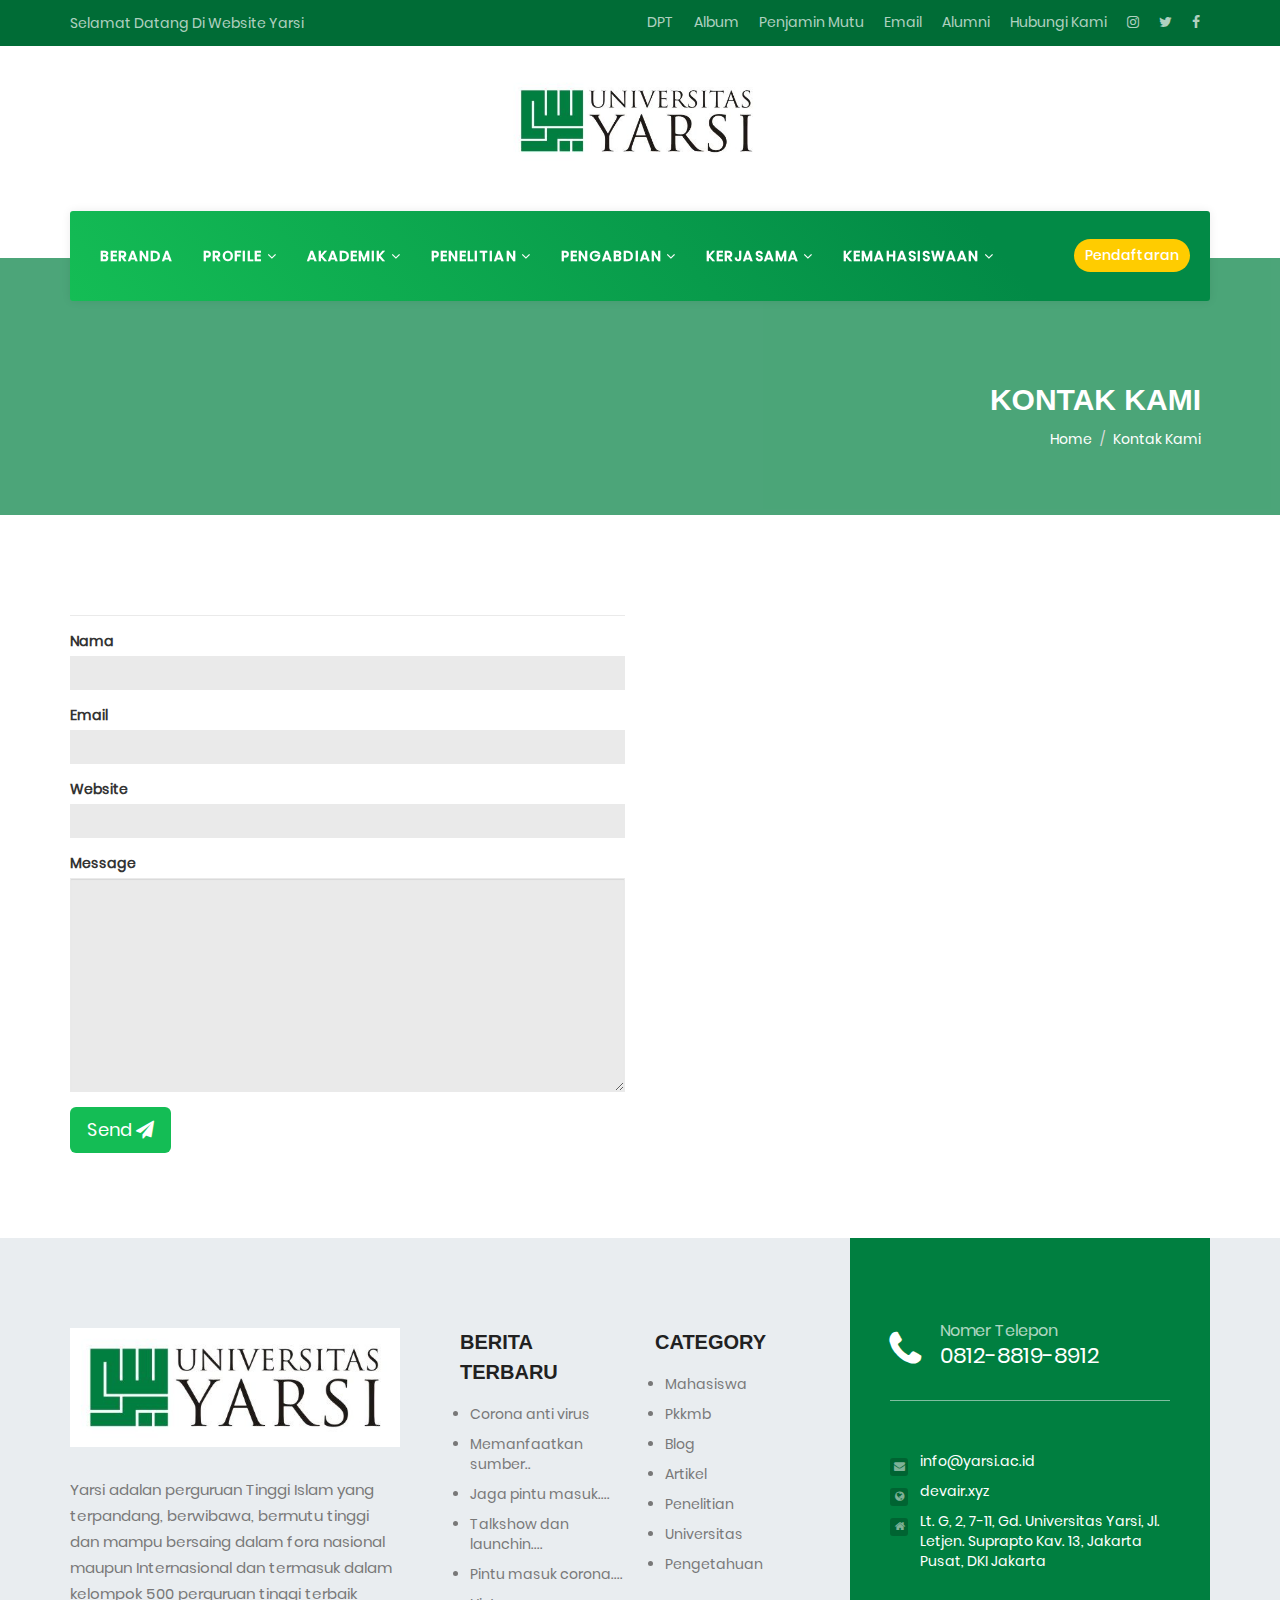
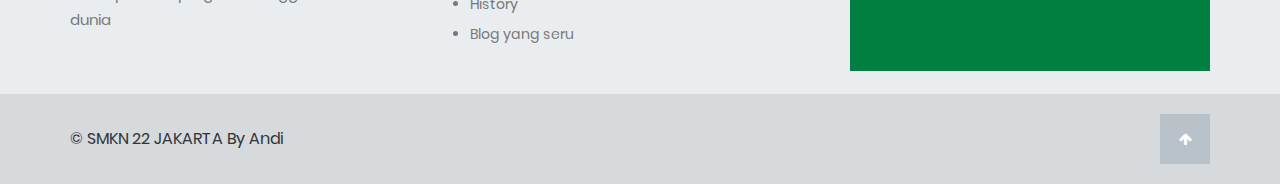
<file: contact_us.html>
<!DOCTYPE html>
<html lang="en">
<head>
    <meta charset="UTF-8">
    <meta name="viewport" content="width=device-width, initial-scale=1.0">
    <title>Kontak Kami | YARSI University - Smart Campus That You Can Rely On</title>
    <link rel="stylesheet" id="font-awesome-css" href="assets/font/font-awesome/css/font-awesome.min52c7.css" media="all">
    <link rel="stylesheet" id="flaticon-css" href="assets/font/flaticon/flaticon52c7.css" media="screen">
    <link rel="stylesheet" id="bootstrap-css" href="assets/css/bootstrap.min7433.css" media="all">
    <link rel="stylesheet" href="assets/css/style.css">
</head>
<body>
    
    <!-- Header-top -->
    <div class="header-top">
        <div class="container">
            <div class="row">
                <div class="col-md-4 col-sm-4 hidden-xs">
                    <div class="contact-info">
                        Selamat Datang Di Website Yarsi        
                    </div>
                </div>
                <div class="col-md-8 col-sm-8">
                    <div class="menu-top-menu-container">
                        <ul id="menu-top-menu" class="topbar-menu">
                            <li class="menu-item"><a href="#" class="fa fa-facebook"></a></li>
                            <li class="menu-item"><a href="#" class="fa fa-twitter"></a></li>
                            <li class="menu-item"><a href="#" class="fa fa-instagram"></a></li>
                            <li class="menu-item"><a href="contact_us.html">Hubungi Kami</a></li>
                            <li class="menu-item"><a href="#">Alumni</a></li>
                            <li class="menu-item"><a href="mailto:info@yarsi.ac.id">Email</a></li>
                            <li class="menu-item"><a href="single-blog.html">Penjamin Mutu</a></li>
                            <li class="menu-item"><a href="gallery.html">Album</a></li>
                            <li class="menu-item"><a href="single-blog.html">DPT</a></li>
                        
                        </ul>
                    </div>  
                </div>
            </div>
        </div>
    </div>

    <!-- Logo -->
    <div class="header-logo-section">

        <div class="header-logo-inner hidden-xs">
            <div class="container">
                <div class="row">
                    <div class="col-sm-3">
                        <div class="navbar-logo">
                            <h1>
                                <a href="index.html" title="Edukare">
                                    <img class="site-logo hidden-xs" style="width: 100%;margin-left: 435px;" src="assets/img/yarsi.jpg" alt="Edukare">
                                    <img class="mobile-logo visible-xs" src="assets/img/yarsi.jpg" alt="Edukare">
                                </a>
                            </h1>
                        </div>
                    </div>
                </div>
            </div>
        </div>

        <div class="header-wrapper navbar-fixed-top style-one">
            <nav class="navbar navbar-default">
                <div class="container container-nav responsive-720-navbar">
                    <div class="attr-nav">
                        <ul>

                            <li class="search none-320" id="none-sticky"><a href="pendaftaran.html" class="btn btn-green-muda-andro btn-yellow btn-sm">Pendaftaran</a></li>                
                            <li class="search block-320 only-responsive" id="none-sticky"><a id="nav-side" href="#" class="btn btn-green-muda-andro btn-yellow btn-sm"><i class="fa fa-bars"></i></a></li>                
                </ul>
                </div>
            
            <!-- Brand and toggle get grouped for better mobile display -->
            <div class="navbar-header visible-xs">
                <div class="navbar-brand">
                    <h1>
                        <a href="index.html" title="Edukare">
                            <img class="site-logo hidden-xs" src="assets/img/yarsi.jpg" alt="Edukare"/>
                            <img class="mobile-logo visible-xs" src="assets/img/yarsi.jpg" alt="Edukare"/>                                                    
                        </a>
                    </h1>
                </div> <!-- .navbar-brand -->
            </div> 

            <div class="main-menu-wrapper hidden-xs clearfix">
                <div class="main-menu">
                    <img src="assets/img/yarsi.jpg" class='only-sticky' alt="">

                    <ul id="menu-primary-menu" class="menu nav navbar-nav navbar-left">

            <li class="menu-item has-menu-child"><a title="Home" href="index.html">Beranda</a></li>
            
            <li class="menu-item dropdown as  has-menu-child"><a title="Courses" href="#">Profile <span class="fa fa-angle-down"></span></a>
                <div class="dropdown-wrapper">

                    <ul role="menu" class="dropdown-menu">
                        <li class="menu-item  has-menu-child"><a title="Profile Yarsi" href="profile.html">Profile Yarsi</a></li>
                        <li class="menu-item  has-menu-child"><a title="Sejarah Yarsi" href="profile.html">Sejarah Yarsi</a></li>
                        <li class="menu-item  has-menu-child"><a title="Strucktur Organisasi Yayasan Yarsi" href="profile.html">Strucktur Organisasi Yayasan Yarsi</a></li>
                        <li class="menu-item  has-menu-child"><a title="Strucktur Organisasi Universitas Yarsi" href="profile.html">Strucktur Organisasi Universitas Yarsi </a></li>
                        
                    </ul>

                </div>
            </li>
            <li class="menu-item dropdown as has-mega-menu has-menu-child"><a title="Elements" href="#">Akademik <span class="fa fa-angle-down"></span></a>
            <div class="megamenu-wrapper col-sm-12">
            
                <ul role="menu" class="dropdown-menu dropdown-megamenu menu-col-4">
                    <li class="menu-item dropdown  has-mega-menu-child"><a title="Fakultas Kedokteran" class="menu-heading">Fakultas Kedokteran</a>
                    <div class="dropdown-wrapper menu-item-depth-1">
            
                <ul role="menu" class="dropdown-menu">
                    <li class="menu-item  has-menu-child"><a title="Pendidikan Dokter" href="single-blog.html">Pendidikan Dokter</a></li>
                    <li class="menu-item  has-menu-child"><a title="Profesi Dokter" href="single-blog.html">Profesi Dokter</a></li>
                </ul>
            
                </div>
            </li>
            <li class="menu-item dropdown  has-mega-menu-child"><a title="Fakultas Kedokteran Gigi" class="menu-heading">Fakultas Kedokteran Gigi</a>
            <div class="dropdown-wrapper menu-item-depth-1">
            
                <ul role="menu" class="dropdown-menu">
                    <li class="menu-item  has-menu-child"><a title="Pendidikan Dokter Gigi" href="single-blog.html">Pendidikan Dokter Gigi</a></li>
                    <li class="menu-item  has-menu-child"><a title="Profesi Dokter Gigi" href="single-blog.html">Profesi Dokter Gigi</a></li>
                </ul>
            
            </div>
            </li>
                <li class="menu-item dropdown  has-mega-menu-child"><a title="Fakultas Businnes Dan Ekonomi" class="menu-heading">Fakultas Businnes Dan Ekonomi</a>
                    <div class="dropdown-wrapper menu-item-depth-1">
            
                        <ul role="menu" class="dropdown-menu">
                            <li class="menu-item  has-menu-child"><a title="Akuntasi" href="single-blog.html">Akuntasi</a></li>
                            <li class="menu-item  has-menu-child"><a title="Manajemen" href="single-blog.html">Manajemen</a></li>
                        </ul>
                    </div>
                </li>
                <li class="menu-item dropdown  has-mega-menu-child"><a title="Fakultas Hukum" class="menu-heading">Fakultas Hukum</a>
                    <div class="dropdown-wrapper menu-item-depth-1">
            
                        <ul role="menu" class="dropdown-menu">
                            <li class="menu-item  has-menu-child dropdown-inverse"><a title="Ilmu Hukum" href="single-blog.html">Ilmu Hukum</a></li>
                            <li class="menu-item  has-menu-child dropdown-inverse"><a title="..." href="single-blog.html">...</a></li>
            
                        </ul>
                    </div>
                </li>
                <li class="menu-item dropdown  has-mega-menu-child"><a title="Sekolah Pascasarjana" class="menu-heading">Sekolah Pascasarjana</a>
                    <div class="dropdown-wrapper menu-item-depth-1">
            
                        <ul role="menu" class="dropdown-menu">
                            <li class="menu-item  has-menu-child dropdown-inverse"><a title="Magister Manajemen" href="single-blog.html">Magister Manajemen</a></li>
                            <li class="menu-item  has-menu-child dropdown-inverse"><a title="Manajemen Kenotarian" href="single-blog.html">Manajemen Kenotarian</a></li>
                            <li class="menu-item  has-menu-child dropdown-inverse"><a title="Magister Sains Biomedis" href="single-blog.html">Magister Sains Biomedis</a></li>
            
                        </ul>
                    </div>
                </li>
                <li class="menu-item dropdown  has-mega-menu-child"><a title="Fakultas Psikologi" class="menu-heading">Fakultas Psikologi</a>
                    <div class="dropdown-wrapper menu-item-depth-1">
            
                        <ul role="menu" class="dropdown-menu">
                            <li class="menu-item  has-menu-child dropdown-inverse"><a title="Psikologi" href="single-blog.html">Psikologi</a></li>
            
                        </ul>
                    </div>
                </li>
            </ul>
            
            </div>
            </li>
            <li class="menu-item dropdown as has-menu-child"><a title="Courses" href="#">Penelitian <span class="fa fa-angle-down"></span></a>
                <div class="dropdown-wrapper">

                    <ul role="menu" class="dropdown-menu">
                        <li class="menu-item  has-menu-child"><a title="Kegiatan Penelitian" href="blog.html">Kegiatan Penelitian</a></li>
                        <li class="menu-item  has-menu-child"><a title="Fasilitas Lab Terpadu" href="single-blog.html">Fasilitas Lab Terpadu</a></li>
                        <li class="menu-item  has-menu-child"><a title="Pusat Penelitian" href="single-blog.html">Pusat Penelitian</a></li>
                        <li class="menu-item  has-menu-child"><a title="Hak Kekayaan Intelektual (HKI)" href="single-blog.html">Hak Kekayaan Intelektual (HKI) </a></li>
                        <li class="menu-item  has-menu-child"><a title="Jurnal" href="single-blog.html">Jurnal </a></li>
                        
                    </ul>

                </div>
            </li>
            <li class="menu-item dropdown as has-menu-child here-off-1024"><a title="Courses" href="#">Pengabdian <span class="fa fa-angle-down"></span></a>
                <div class="dropdown-wrapper">

                    <ul role="menu" class="dropdown-menu">
                        <li class="menu-item  has-menu-child"><a title="Kegiatan Pengabdian" href="blog.html">Kegiatan Pengabdian</a></li>
                        <li class="menu-item  has-menu-child"><a title="Jurnal Pengmas Info Abdi Cendikia" href="single-blog.html">Jurnal Pengmas Info Abdi Cendikia</a></li>
                        <li class="menu-item  has-menu-child"><a title="Pusat Pengabdian Pada Masyarakat" href="single-blog.html">Pusat Pengabdian Pada Masyarakat</a></li>
                        
                    </ul>

                </div>
            </li>
            <li class="menu-item dropdown as has-menu-child"><a title="Courses" href="#">Kerjasama <span class="fa fa-angle-down"></span></a>
                <div class="dropdown-wrapper">

                    <ul role="menu" class="dropdown-menu">
                        <li class="menu-item  has-menu-child"><a title="Kegiatan Kerjasama" href="blog.html">Kegiatan Kerjasama</a></li>
                        <li class="menu-item  has-menu-child"><a title="Kegiatan Kewirausahaan" href="gallery.html">Kegiatan Kewirausahaan</a></li>
                        
                    </ul>

                </div>
            </li>
            <li class="menu-item dropdown as has-menu-child for-me"><a title="Courses" href="#">Kemahasiswaan <span class="fa fa-angle-down"></span></a>
                <div class="dropdown-wrapper">

                    <ul role="menu" class="dropdown-menu">
                        <li class="menu-item  has-menu-child"><a title="Kegiatan Kemahasiswaan" href="gallery.html">Kegiatan Kemahasiswaan</a></li>
                        <li class="menu-item  has-menu-child"><a title="Organisasi Kemahasiswaan" href="single-blog.html">Organisasi Kemahasiswaan</a></li>
                        <li class="menu-item  has-menu-child"><a title="PKKMB 2020" href="pkkmb.html">PKKMB 2020</a></li>
                        
                    </ul>

                </div>
            </li>

            </ul>
        </div>
    </div> <!-- /navbar-collapse -->  
</div></nav></div>

<!-- SideMobile -->
<div class="side">
    <a href="#" class="close-side"><i class="fa fa-times"></i></a>

        
    <div class="visible-xs">
        <div class="mobile-menu navbar-collapse">
            <ul class="menu nav navbar-nav">
                <li class="menu-item active  has-menu-child">
                    <a title="Home" href="index.html">Beranda</a>
                </li>
                <li class="menu-item dropdown-mega  has-menu-child"><a title="Akademik" href="#">Akademik</a>
                        <button class="dropdown-menu-trigger" type="button" data-toggle="collapse" data-target=".dropdown-menu-2499" aria-expanded="false">
                        <i class="fa fa-angle-right"></i><i class="fa fa-angle-down"></i>
                        </button>
                    <ul role="menu" class="collapse dropdown-menu-2499 ">
                        <li class="menu-item dropdown  has-mega-menu-child"><a href="#">Fakultas Kedokteran</a>
                            <button class="dropdown-menu-trigger" type="button" data-toggle="collapse" data-target=".dropdown-menu-1" aria-expanded="false">
                            <i class="fa fa-angle-right"></i><i class="fa fa-angle-down"></i>
                            </button>
                            <ul role="menu" class="collapse dropdown-menu-1 ">
                                <li class="menu-item has-menu-child"><a  href="blog.html">Pendidikan Dokter</a></li>
                                <li class="menu-item has-menu-child"><a href="blog.html">Profesi Dokter</a></li>
                            </ul>
                        </li>
                        <li class="menu-item dropdown  has-mega-menu-child"><a href="#">Fakultas Kedokteran Gigi</a>
                            <button class="dropdown-menu-trigger" type="button" data-toggle="collapse" data-target=".dropdown-menu-2" aria-expanded="false">
                            <i class="fa fa-angle-right"></i><i class="fa fa-angle-down"></i>
                            </button>
                            <ul role="menu" class="collapse dropdown-menu-2 ">
                                <li class="menu-item has-menu-child"><a  href="blog.html">Pendidikan Dokter Gigi</a></li>
                                <li class="menu-item has-menu-child"><a href="blog.html">Profesi Dokter Gigi</a></li>
                            </ul>
                        </li>
                        <li class="menu-item dropdown  has-mega-menu-child"><a href="#">Fakultas Bussiness Dan Ekonomi</a>
                            <button class="dropdown-menu-trigger" type="button" data-toggle="collapse" data-target=".dropdown-menu-3" aria-expanded="false">
                            <i class="fa fa-angle-right"></i><i class="fa fa-angle-down"></i>
                            </button>
                            <ul role="menu" class="collapse dropdown-menu-3 ">
                                <li class="menu-item has-menu-child"><a  href="blog.html">Akuntasi</a></li>
                                <li class="menu-item has-menu-child"><a href="blog.html">Manajemen</a></li>
                            </ul>
                        </li>
                        <li class="menu-item dropdown  has-mega-menu-child"><a href="#">Fakultas Hukum</a>
                            <button class="dropdown-menu-trigger" type="button" data-toggle="collapse" data-target=".dropdown-menu-4" aria-expanded="false">
                            <i class="fa fa-angle-right"></i><i class="fa fa-angle-down"></i>
                            </button>
                            <ul role="menu" class="collapse dropdown-menu-4 ">
                                <li class="menu-item has-menu-child"><a  href="blog.html">Ilmu Hukum</a></li>
                            </ul>
                        </li>
                        <li class="menu-item dropdown  has-mega-menu-child"><a href="#">Sekolah Pancasarjana</a>
                            <button class="dropdown-menu-trigger" type="button" data-toggle="collapse" data-target=".dropdown-menu-5" aria-expanded="false">
                            <i class="fa fa-angle-right"></i><i class="fa fa-angle-down"></i>
                            </button>
                            <ul role="menu" class="collapse dropdown-menu-5 ">
                                <li class="menu-item has-menu-child"><a  href="blog.html">Magister Manajemen</a></li>
                                <li class="menu-item has-menu-child"><a href="blog.html">Manajemen Kenotarian</a></li>
                                <li class="menu-item has-menu-child"><a href="blog.html">Manajemen Sains Biomedis</a></li>
                            </ul>
                        </li>
                        <li class="menu-item dropdown  has-mega-menu-child"><a href="#">Fakultas Psikologi</a>
                            <button class="dropdown-menu-trigger" type="button" data-toggle="collapse" data-target=".dropdown-menu-6" aria-expanded="false">
                            <i class="fa fa-angle-right"></i><i class="fa fa-angle-down"></i>
                            </button>
                            <ul role="menu" class="collapse dropdown-menu-6 ">
                                <li class="menu-item has-menu-child"><a  href="blog.html">Psikologi</a></li>
                            </ul>
                        </li>
                    </ul>
                </li>
                <li class="menu-item dropdown-mega  has-menu-child"><a title="Akademik" href="#">Penelitian</a>
                    <button class="dropdown-menu-trigger" type="button" data-toggle="collapse" data-target=".dropdown-menu-2" aria-expanded="false">
                    <i class="fa fa-angle-right"></i><i class="fa fa-angle-down"></i>
                    </button>
                <ul role="menu" class="collapse dropdown-menu-2 ">
                    <li class="menu-item has-menu-child"><a href="gallery.html">Kegiatan Penelitian</a></li>
                    <li class="menu-item has-menu-child"><a href="single-blog.html">Fasilitas Lab Terpadu</a></li>
                    <li class="menu-item has-menu-child"><a href="single-blog.html">Pusat Penelitian</a></li>
                    <li class="menu-item has-menu-child"><a href="single-blog.html">Hak Kekayaan Intelektual</a></li>
                    <li class="menu-item has-menu-child"><a href="single-blog.html">Jurnal</a></li>
                </ul>
                </li>
                <li class="menu-item dropdown-mega  has-menu-child"><a title="Akademik" href="#">Pengabdian</a>
                    <button class="dropdown-menu-trigger" type="button" data-toggle="collapse" data-target=".dropdown-menu-3" aria-expanded="false">
                    <i class="fa fa-angle-right"></i><i class="fa fa-angle-down"></i>
                    </button>
                <ul role="menu" class="collapse dropdown-menu-3 ">
                    <li class="menu-item has-menu-child"><a href="gallery.html">Kegiatan Pengabdian</a></li>
                    <li class="menu-item has-menu-child"><a href="single-blog.html">Jurnal Pegmas Info Abdi Cendikia</a></li>
                    <li class="menu-item has-menu-child"><a href="single-blog.html">Pusat Pengabdian Pada Masyarakat</a></li>
                </ul>
                </li>
                <li class="menu-item dropdown-mega  has-menu-child"><a title="Akademik" href="#">Kerjasama</a>
                    <button class="dropdown-menu-trigger" type="button" data-toggle="collapse" data-target=".dropdown-menu-4" aria-expanded="false">
                    <i class="fa fa-angle-right"></i><i class="fa fa-angle-down"></i>
                    </button>
                <ul role="menu" class="collapse dropdown-menu-4 ">
                    <li class="menu-item has-menu-child"><a href="gallery.html">Kegiatan Kerjasama</a></li>
                    <li class="menu-item has-menu-child"><a href="gallery.html">Kegiatan Kewirausahaan</a></li>
                </ul>
                </li>
                <li class="menu-item dropdown-mega  has-menu-child"><a title="Akademik" href="#">Kemahasiswaan</a>
                    <button class="dropdown-menu-trigger" type="button" data-toggle="collapse" data-target=".dropdown-menu-5" aria-expanded="false">
                    <i class="fa fa-angle-right"></i><i class="fa fa-angle-down"></i>
                    </button>
                <ul role="menu" class="collapse dropdown-menu-5 ">
                    <li class="menu-item has-menu-child"><a href="gallery.html">Kegiatan Kemahasiswaan</a></li>
                    <li class="menu-item has-menu-child"><a href="gallery.html">Organisasi Kemahasiswaan</a></li>
                    <li class="menu-item has-menu-child"><a href="pkkmb.html">PKKMB 2020</a></li>
                </ul>
                </li>
                <li class="menu-item  has-menu-child"><a title="Contact" href="contact_us.html">Hubungi</a></li>
                <li class="menu-item  has-menu-child"><a title="Pendaftaran" href="Pendaftaran.html">Pendaftaran</a></li>
            </ul>                   
        </div> <!-- /.navbar-collapse -->
    </div>
</div>

    </div>

        <div class="background-image">
            <div class="overlay-blue-custom">
                <div class="container">
                    <div class="row">
        
                        <div class="col-xs-12 col-sm-12 col-md-12 col-xl-12">
                            <div class="captionz">
                                <h3>Kontak Kami</h3>
                                <ol class="breadcrumb">
                                    <li><a href="/">Home</a></li>
                                    <li>Kontak Kami</li>
                                </ol>
                            </div>
                        </div>
        
                    </div>
                </div>
            </div>
        </div>

        <section id="header-fuck" class="header-fuck">
            
            <div class="container">
                <div class="row">
                    <div class="col-sm-12 col-md-6">

                        <div id="fuck"> 

                            <h2 class="u-underline">
                                <!-- Kontak Kami -->
                            </h2>
                            
                            <div class="form-group">
                                <label for="">Nama</label>
                                <input type="text" name="" id="" class="form-control">
                            </div>
                            <div class="form-group">
                                <label for="">Email</label>
                                <input type="text" name="" id="" class="form-control">
                            </div>
                            <div class="form-group">
                                <label for="">Website</label>
                                <input type="text" name="" id="" class="form-control">
                            </div>
                            <div class="form-group">
                                <label for="">Message</label>
                                <textarea name="" id="" cols="30" rows="10" class="form-control" style="background-color: #eaeaea;border-color: #eaeaea;"></textarea>
                            </div>    
                            <button type="submit" class="btn btn-green-muda btn-lg" style="color: #fff;">Send <i class="fa fa-send"></i></button>
                        </div>

                    </div>

                    <div class="col-sm-12 col-md-6">
                        <iframe class="maps-responsive" src="https://www.google.com/maps/embed?pb=!1m18!1m12!1m3!1d3966.7131346806577!2d106.86781031435999!3d-6.169153962173597!2m3!1f0!2f0!3f0!3m2!1i1024!2i768!4f13.1!3m3!1m2!1s0x2e69f506b12dbf71%3A0xc934b14cf25a4d61!2sUniversitas%20YARSI!5e0!3m2!1sid!2sid!4v1583841529420!5m2!1sid!2sid" width="600" height="450" frameborder="0" style="border:0;" allowfullscreen="" aria-hidden="false" tabindex="0"></iframe>
                    </div>

                </div>
            </div>

        </section>
        
       <!-- Footer -->
      <footer class="footer-section footer-default">
        <div class="primary-footer">
        <div class="container display-table">
            <div class="row display-table-row">
                <div class="col-md-8 display-table-cell">
                    <div class="row">
                        <div class="tt-sidebar-wrapper default footer-sidebar clearfix text-left" role="complementary">
                            <div id="text-8" class="col-md-6 col-sm-6 widget widget_text">
                                <div class="textwidget">
                                    <p><img class="alignnone size-full" src="../assets/img/yarsi.jpg" alt="" height="41"></p>
                                    <p style="font-size: 15px;">Yarsi adalan perguruan Tinggi Islam yang terpandang, berwibawa, bermutu tinggi dan mampu bersaing dalam fora nasional maupun Internasional dan termasuk dalam kelompok 500 perguruan tinggi terbaik dunia</p>
                                </div>
                            </div>
                        <div id="nav_menu-19" class="nav_menu-19 col-md-3 col-sm-6 widget">
                        <h3 class="widget-title">Berita Terbaru</h3>
                            <div class="menu-the-university-container">
                                <ul id="menu-the-university" class="menu">
                                    <li class="menu-item"><a href="single-blog.html">Corona anti virus</a></li>
                                    <li class="menu-item"><a href="single-blog.html">Memanfaatkan sumber..</a></li>
                                    <li class="menu-item"><a href="single-blog.html">Jaga pintu masuk....</a></li>
                                    <li class="menu-item"><a href="single-blog.html">Talkshow dan launchin....</a></li>
                                    <li class="menu-item"><a href="single-blog.html">Pintu masuk corona....</a></li>
                                    <li class="menu-item"><a href="single-blog.html">History</a></li>
                                    <li class="menu-item"><a href="single-blog.html">Blog yang seru</a></li>
                                </ul>
                            </div>
                        </div>
                    <div class="col-md-3 col-sm-6 widget nav_menu-19">
                        <h3 class="widget-title">Category</h3>
                        <div class="menu-the-university-container">
                            <ul id="menu-the-university" class="menu">
                                <li class="menu-item"><a href="blog.html">Mahasiswa</a></li>
                                <li class="menu-item"><a href="blog.html">Pkkmb</a></li>
                                <li class="menu-item"><a href="blog.html">Blog</a></li>
                                <li class="menu-item"><a href="blog.html">Artikel</a></li>
                                <li class="menu-item"><a href="blog.html">Penelitian</a></li>
                                <li class="menu-item"><a href="blog.html">Universitas</a></li>
                                <li class="menu-item"><a href="blog.html">Pengetahuan</a></li>
                            </ul>
                        </div>

                        </div>
                    </div>
                </div>
            </div>

            <div class="col-md-4 display-table-cell address-wrapper">
                <div class="footer-address">
                    <div class="emergency-number">
                        <i class="fa fa-phone"></i>
                        <span>Nomer Telepon</span>
                        <h4>0812-8819-8912</h4>
                    </div>
                    <div class="company-address">
                        <ul>
                            <li><a href="mailto:info@yarsi.ac.id"><i class="fa fa-envelope"></i>info@yarsi.ac.id</a></li>
                            <li><a href="http://www.devair.xyz/"><i class="fa fa-globe"></i>devair.xyz</a></li>
                            <li><i class="fa fa-home"></i> Lt. G, 2, 7-11, Gd. Universitas Yarsi, Jl. Letjen. Suprapto Kav. 13, Jakarta Pusat, DKI Jakarta</li>
                        </ul>
                    </div>
                </div>
            </div>    
            </div>
        </div> <!-- .container -->
    </div> <!-- .primary-footer -->
    
    <div class="secondary-footer">
        <div class="container">
            <div class="row">
                <div class="col-sm-10">
                    <div class="copyright text-left">&copy; SMKN 22 JAKARTA By Andi</div> <!-- .copyright -->
                </div>
                <div class="col-sm-2">
                    <div class="back-to-top">
                        <a class="scroll-top back-to-top" href="#">
                            <i class="fa fa-arrow-up"></i>
                        </a>
                    </div>
                </div>
                
            </div>
            
        </div> <!-- .container -->
    </div><!-- .secondary-footer -->
</footer>

        <script src="assets/js/jquery.js"></script>
        <script src="assets/js/bootstrap.min.js"></script>
        <script>
        $(document).ready(function () {
            $('.back-to-top').click(function (e) {
                    e.preventDefault();
                    $('html, body').animate({scrollTop:0}, '300');
                });
            $('#nav-side').click(function(){
                $('.side').addClass('on');
                $('body').addClass('body-overlay');
                $('body').addClass('on-side');
                $('.header-wrapper').removeClass('z-index-fixed');
                $('body').addClass('active');
            });
            $('.close-side').click(function(){
                $('.side').removeClass('on');
                $('.header-wrapper').addClass('z-index-fixed');
                $('body').removeClass('body-overlay');
                $('body').removeClass('on-side');
                $('body').removeClass('active');
            });
        });
        $(window).scroll(function() {
            if ($(window).scrollTop() >  200) {
                $('.container-nav').addClass('floatingNav');
                $('.header-wrapper').addClass('z-index-fixed');
                $('#none-sticky').addClass('none');
                $('.only-sticky').addClass('block');
                $('.dropdown-megamenu').addClass('custom-left');
            } else {
                $('.container-nav').removeClass('floatingNav');
                $('.floatingNav').fadeOut("slow")
                $('.header-wrapper').addClass('z-index-fixed');
                $('.dropdown-megamenu').removeClass('custom-left');
                $('.only-sticky').removeClass('block');
                $('#none-sticky').removeClass('none');
            }
        });
        </script>
</body>
</html>
</file>
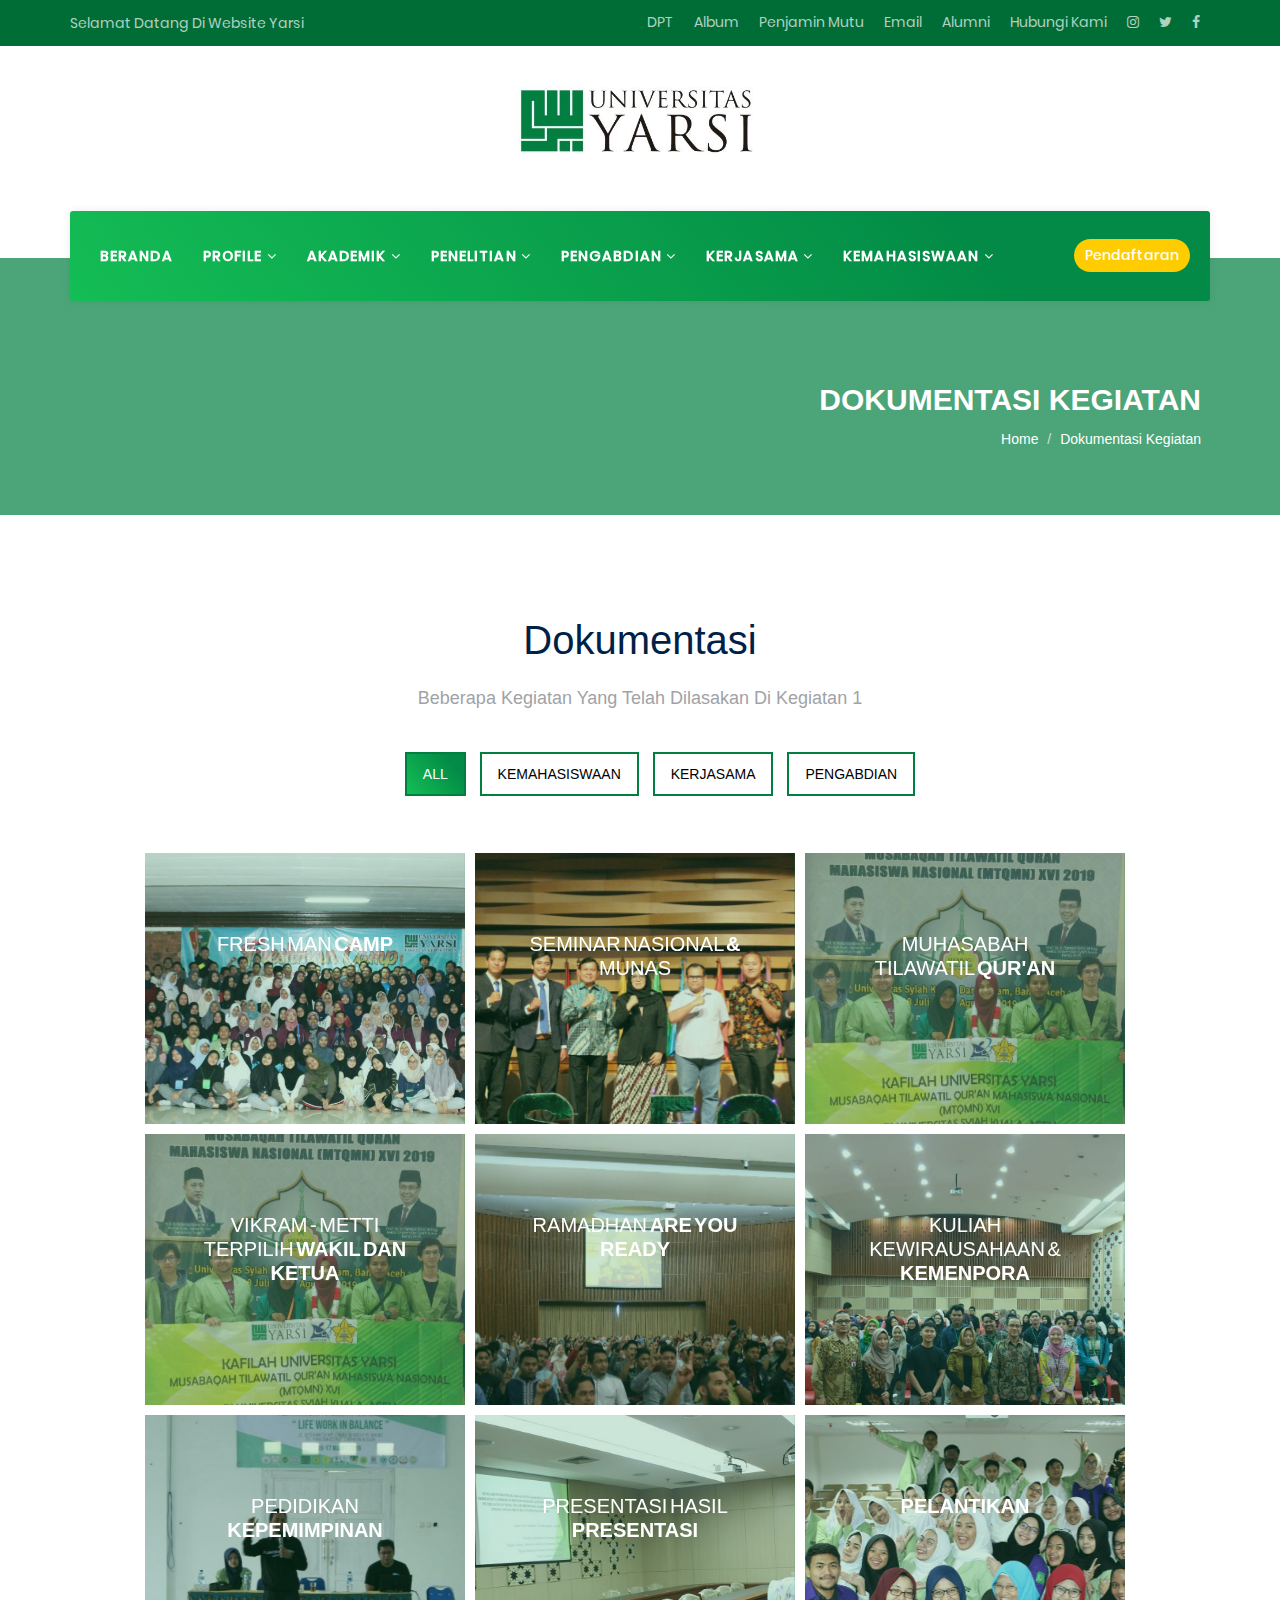
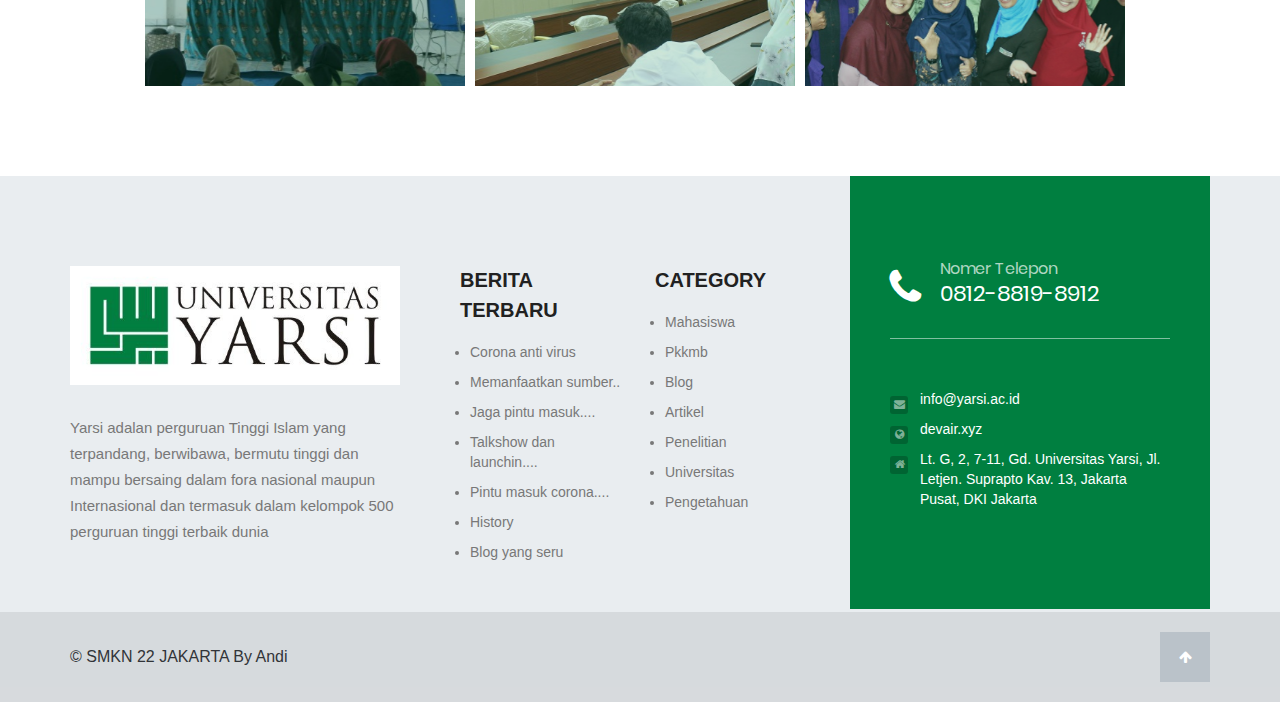
<file: gallery.html>
<!DOCTYPE html>
<html lang="en">
<head>
  <meta charset="UTF-8">
  <meta name="viewport" content="width=device-width, initial-scale=1.0">
  <meta http-equiv="X-UA-Compatible" content="ie=edge">
  <title>Album Dokumentasi | YARSI University - Smart Campus That You Can Rely On</title>
  <link rel="stylesheet" id="font-awesome-css" href="assets/font/font-awesome/css/font-awesome.min52c7.css" media="all">
    <link rel="stylesheet" id="flaticon-css" href="assets/font/flaticon/flaticon52c7.css" media="screen">
    <link rel="stylesheet" id="bootstrap-css" href="assets/css/bootstrap.min7433.css" media="all">
    <link rel="stylesheet" href="assets/css/style.css">
  <link rel="stylesheet" href="assets/css/gallery.css">
  <link rel="stylesheet" href="assets/plugin/sweetalert2/dist/sweetalert2.min.css">
</head>
<body>
    
    <!-- Header-top -->
    <div class="header-top">
        <div class="container">
            <div class="row">
                <div class="col-md-4 col-sm-4 hidden-xs">
                    <div class="contact-info">
                        Selamat Datang Di Website Yarsi        
                    </div>
                </div>
                <div class="col-md-8 col-sm-8">
                    <div class="menu-top-menu-container">
                        <ul id="menu-top-menu" class="topbar-menu">
                            <li class="menu-item"><a href="#" class="fa fa-facebook"></a></li>
                            <li class="menu-item"><a href="#" class="fa fa-twitter"></a></li>
                            <li class="menu-item"><a href="#" class="fa fa-instagram"></a></li>
                            <li class="menu-item"><a href="contact_us.html">Hubungi Kami</a></li>
                            <li class="menu-item"><a href="#">Alumni</a></li>
                            <li class="menu-item"><a href="mailto:info@yarsi.ac.id">Email</a></li>
                            <li class="menu-item"><a href="single-blog.html">Penjamin Mutu</a></li>
                            <li class="menu-item"><a href="gallery.html">Album</a></li>
                            <li class="menu-item"><a href="single-blog.html">DPT</a></li>
                        
                        </ul>
                    </div>  
                </div>
            </div>
        </div>
    </div>

    <!-- Logo -->
    <div class="header-logo-section">

        <div class="header-logo-inner hidden-xs">
            <div class="container">
                <div class="row">
                    <div class="col-sm-3">
                        <div class="navbar-logo">
                            <h1>
                                <a href="index.html" title="Edukare">
                                    <img class="site-logo hidden-xs" style="width: 100%;margin-left: 435px;" src="assets/img/yarsi.jpg" alt="Edukare">
                                    <img class="mobile-logo visible-xs" src="assets/img/yarsi.jpg" alt="Edukare">
                                </a>
                            </h1>
                        </div>
                    </div>
                </div>
            </div>
        </div>

        <div class="header-wrapper navbar-fixed-top style-one">
            <nav class="navbar navbar-default">
                <div class="container container-nav responsive-720-navbar">
                    <div class="attr-nav">
                        <ul>

                            <li class="search none-320" id="none-sticky"><a href="pendaftaran.html" class="btn btn-green-muda-andro btn-yellow btn-sm">Pendaftaran</a></li>                
                            <li class="search block-320 only-responsive" id="none-sticky"><a id="nav-side" href="#" class="btn btn-green-muda-andro btn-yellow btn-sm"><i class="fa fa-bars"></i></a></li>                
                </ul>
                </div>
            
            <!-- Brand and toggle get grouped for better mobile display -->
            <div class="navbar-header visible-xs">
                <div class="navbar-brand">
                    <h1>
                        <a href="index.html" title="Edukare">
                            <img class="site-logo hidden-xs" src="assets/img/yarsi.jpg" alt="Edukare"/>
                            <img class="mobile-logo visible-xs" src="assets/img/yarsi.jpg" alt="Edukare"/>                                                    
                        </a>
                    </h1>
                </div> <!-- .navbar-brand -->
            </div> 

            <div class="main-menu-wrapper hidden-xs clearfix">
                <div class="main-menu">
                    <img src="assets/img/yarsi.jpg" class='only-sticky' alt="">

                    <ul id="menu-primary-menu" class="menu nav navbar-nav navbar-left">

            <li class="menu-item has-menu-child"><a title="Home" href="index.html">Beranda</a></li>
            
            <li class="menu-item dropdown as  has-menu-child"><a title="Courses" href="#">Profile <span class="fa fa-angle-down"></span></a>
                <div class="dropdown-wrapper">

                    <ul role="menu" class="dropdown-menu">
                        <li class="menu-item  has-menu-child"><a title="Profile Yarsi" href="profile.html">Profile Yarsi</a></li>
                        <li class="menu-item  has-menu-child"><a title="Sejarah Yarsi" href="profile.html">Sejarah Yarsi</a></li>
                        <li class="menu-item  has-menu-child"><a title="Strucktur Organisasi Yayasan Yarsi" href="profile.html">Strucktur Organisasi Yayasan Yarsi</a></li>
                        <li class="menu-item  has-menu-child"><a title="Strucktur Organisasi Universitas Yarsi" href="profile.html">Strucktur Organisasi Universitas Yarsi </a></li>
                        
                    </ul>

                </div>
            </li>
            <li class="menu-item dropdown as has-mega-menu has-menu-child"><a title="Elements" href="#">Akademik <span class="fa fa-angle-down"></span></a>
            <div class="megamenu-wrapper col-sm-12">
            
                <ul role="menu" class="dropdown-menu dropdown-megamenu menu-col-4">
                    <li class="menu-item dropdown  has-mega-menu-child"><a title="Fakultas Kedokteran" class="menu-heading">Fakultas Kedokteran</a>
                    <div class="dropdown-wrapper menu-item-depth-1">
            
                <ul role="menu" class="dropdown-menu">
                    <li class="menu-item  has-menu-child"><a title="Pendidikan Dokter" href="single-blog.html">Pendidikan Dokter</a></li>
                    <li class="menu-item  has-menu-child"><a title="Profesi Dokter" href="single-blog.html">Profesi Dokter</a></li>
                </ul>
            
                </div>
            </li>
            <li class="menu-item dropdown  has-mega-menu-child"><a title="Fakultas Kedokteran Gigi" class="menu-heading">Fakultas Kedokteran Gigi</a>
            <div class="dropdown-wrapper menu-item-depth-1">
            
                <ul role="menu" class="dropdown-menu">
                    <li class="menu-item  has-menu-child"><a title="Pendidikan Dokter Gigi" href="single-blog.html">Pendidikan Dokter Gigi</a></li>
                    <li class="menu-item  has-menu-child"><a title="Profesi Dokter Gigi" href="single-blog.html">Profesi Dokter Gigi</a></li>
                </ul>
            
            </div>
            </li>
                <li class="menu-item dropdown  has-mega-menu-child"><a title="Fakultas Businnes Dan Ekonomi" class="menu-heading">Fakultas Businnes Dan Ekonomi</a>
                    <div class="dropdown-wrapper menu-item-depth-1">
            
                        <ul role="menu" class="dropdown-menu">
                            <li class="menu-item  has-menu-child"><a title="Akuntasi" href="single-blog.html">Akuntasi</a></li>
                            <li class="menu-item  has-menu-child"><a title="Manajemen" href="single-blog.html">Manajemen</a></li>
                        </ul>
                    </div>
                </li>
                <li class="menu-item dropdown  has-mega-menu-child"><a title="Fakultas Hukum" class="menu-heading">Fakultas Hukum</a>
                    <div class="dropdown-wrapper menu-item-depth-1">
            
                        <ul role="menu" class="dropdown-menu">
                            <li class="menu-item  has-menu-child dropdown-inverse"><a title="Ilmu Hukum" href="single-blog.html">Ilmu Hukum</a></li>
                            <li class="menu-item  has-menu-child dropdown-inverse"><a title="..." href="single-blog.html">...</a></li>
            
                        </ul>
                    </div>
                </li>
                <li class="menu-item dropdown  has-mega-menu-child"><a title="Sekolah Pascasarjana" class="menu-heading">Sekolah Pascasarjana</a>
                    <div class="dropdown-wrapper menu-item-depth-1">
            
                        <ul role="menu" class="dropdown-menu">
                            <li class="menu-item  has-menu-child dropdown-inverse"><a title="Magister Manajemen" href="single-blog.html">Magister Manajemen</a></li>
                            <li class="menu-item  has-menu-child dropdown-inverse"><a title="Manajemen Kenotarian" href="single-blog.html">Manajemen Kenotarian</a></li>
                            <li class="menu-item  has-menu-child dropdown-inverse"><a title="Magister Sains Biomedis" href="single-blog.html">Magister Sains Biomedis</a></li>
            
                        </ul>
                    </div>
                </li>
                <li class="menu-item dropdown  has-mega-menu-child"><a title="Fakultas Psikologi" class="menu-heading">Fakultas Psikologi</a>
                    <div class="dropdown-wrapper menu-item-depth-1">
            
                        <ul role="menu" class="dropdown-menu">
                            <li class="menu-item  has-menu-child dropdown-inverse"><a title="Psikologi" href="single-blog.html">Psikologi</a></li>
            
                        </ul>
                    </div>
                </li>
            </ul>
            
            </div>
            </li>
            <li class="menu-item dropdown as has-menu-child"><a title="Courses" href="#">Penelitian <span class="fa fa-angle-down"></span></a>
                <div class="dropdown-wrapper">

                    <ul role="menu" class="dropdown-menu">
                        <li class="menu-item  has-menu-child"><a title="Kegiatan Penelitian" href="blog.html">Kegiatan Penelitian</a></li>
                        <li class="menu-item  has-menu-child"><a title="Fasilitas Lab Terpadu" href="single-blog.html">Fasilitas Lab Terpadu</a></li>
                        <li class="menu-item  has-menu-child"><a title="Pusat Penelitian" href="single-blog.html">Pusat Penelitian</a></li>
                        <li class="menu-item  has-menu-child"><a title="Hak Kekayaan Intelektual (HKI)" href="single-blog.html">Hak Kekayaan Intelektual (HKI) </a></li>
                        <li class="menu-item  has-menu-child"><a title="Jurnal" href="single-blog.html">Jurnal </a></li>
                        
                    </ul>

                </div>
            </li>
            <li class="menu-item dropdown as has-menu-child here-off-1024"><a title="Courses" href="#">Pengabdian <span class="fa fa-angle-down"></span></a>
                <div class="dropdown-wrapper">

                    <ul role="menu" class="dropdown-menu">
                        <li class="menu-item  has-menu-child"><a title="Kegiatan Pengabdian" href="blog.html">Kegiatan Pengabdian</a></li>
                        <li class="menu-item  has-menu-child"><a title="Jurnal Pengmas Info Abdi Cendikia" href="single-blog.html">Jurnal Pengmas Info Abdi Cendikia</a></li>
                        <li class="menu-item  has-menu-child"><a title="Pusat Pengabdian Pada Masyarakat" href="single-blog.html">Pusat Pengabdian Pada Masyarakat</a></li>
                        
                    </ul>

                </div>
            </li>
            <li class="menu-item dropdown as has-menu-child"><a title="Courses" href="#">Kerjasama <span class="fa fa-angle-down"></span></a>
                <div class="dropdown-wrapper">

                    <ul role="menu" class="dropdown-menu">
                        <li class="menu-item  has-menu-child"><a title="Kegiatan Kerjasama" href="blog.html">Kegiatan Kerjasama</a></li>
                        <li class="menu-item active has-menu-child"><a title="Kegiatan Kewirausahaan" href="gallery.html">Kegiatan Kewirausahaan</a></li>
                        
                    </ul>

                </div>
            </li>
            <li class="menu-item dropdown as has-menu-child for-me"><a title="Courses" href="#">Kemahasiswaan <span class="fa fa-angle-down"></span></a>
                <div class="dropdown-wrapper">

                    <ul role="menu" class="dropdown-menu">
                        <li class="menu-item active has-menu-child"><a title="Kegiatan Kemahasiswaan" href="gallery.html">Kegiatan Kemahasiswaan</a></li>
                        <li class="menu-item  has-menu-child"><a title="Organisasi Kemahasiswaan" href="single-blog.html">Organisasi Kemahasiswaan</a></li>
                        <li class="menu-item  has-menu-child"><a title="PKKMB 2020" href="pkkmb.html">PKKMB 2020</a></li>
                        
                    </ul>

                </div>
            </li>

            </ul>
        </div>
    </div> <!-- /navbar-collapse -->  
</div></nav></div>

<!-- SideMobile -->
<div class="side">
    <a href="#" class="close-side"><i class="fa fa-times"></i></a>

        
    <div class="visible-xs">
        <div class="mobile-menu navbar-collapse">
            <ul class="menu nav navbar-nav">
                <li class="menu-item active  has-menu-child">
                    <a title="Home" href="index.html">Beranda</a>
                </li>
                <li class="menu-item dropdown-mega  has-menu-child"><a title="Akademik" href="#">Akademik</a>
                        <button class="dropdown-menu-trigger" type="button" data-toggle="collapse" data-target=".dropdown-menu-2499" aria-expanded="false">
                        <i class="fa fa-angle-right"></i><i class="fa fa-angle-down"></i>
                        </button>
                    <ul role="menu" class="collapse dropdown-menu-2499 ">
                        <li class="menu-item dropdown  has-mega-menu-child"><a href="#">Fakultas Kedokteran</a>
                            <button class="dropdown-menu-trigger" type="button" data-toggle="collapse" data-target=".dropdown-menu-1" aria-expanded="false">
                            <i class="fa fa-angle-right"></i><i class="fa fa-angle-down"></i>
                            </button>
                            <ul role="menu" class="collapse dropdown-menu-1 ">
                                <li class="menu-item has-menu-child"><a  href="blog.html">Pendidikan Dokter</a></li>
                                <li class="menu-item has-menu-child"><a href="blog.html">Profesi Dokter</a></li>
                            </ul>
                        </li>
                        <li class="menu-item dropdown  has-mega-menu-child"><a href="#">Fakultas Kedokteran Gigi</a>
                            <button class="dropdown-menu-trigger" type="button" data-toggle="collapse" data-target=".dropdown-menu-2" aria-expanded="false">
                            <i class="fa fa-angle-right"></i><i class="fa fa-angle-down"></i>
                            </button>
                            <ul role="menu" class="collapse dropdown-menu-2 ">
                                <li class="menu-item has-menu-child"><a  href="blog.html">Pendidikan Dokter Gigi</a></li>
                                <li class="menu-item has-menu-child"><a href="blog.html">Profesi Dokter Gigi</a></li>
                            </ul>
                        </li>
                        <li class="menu-item dropdown  has-mega-menu-child"><a href="#">Fakultas Bussiness Dan Ekonomi</a>
                            <button class="dropdown-menu-trigger" type="button" data-toggle="collapse" data-target=".dropdown-menu-3" aria-expanded="false">
                            <i class="fa fa-angle-right"></i><i class="fa fa-angle-down"></i>
                            </button>
                            <ul role="menu" class="collapse dropdown-menu-3 ">
                                <li class="menu-item has-menu-child"><a  href="blog.html">Akuntasi</a></li>
                                <li class="menu-item has-menu-child"><a href="blog.html">Manajemen</a></li>
                            </ul>
                        </li>
                        <li class="menu-item dropdown  has-mega-menu-child"><a href="#">Fakultas Hukum</a>
                            <button class="dropdown-menu-trigger" type="button" data-toggle="collapse" data-target=".dropdown-menu-4" aria-expanded="false">
                            <i class="fa fa-angle-right"></i><i class="fa fa-angle-down"></i>
                            </button>
                            <ul role="menu" class="collapse dropdown-menu-4 ">
                                <li class="menu-item has-menu-child"><a  href="blog.html">Ilmu Hukum</a></li>
                            </ul>
                        </li>
                        <li class="menu-item dropdown  has-mega-menu-child"><a href="#">Sekolah Pancasarjana</a>
                            <button class="dropdown-menu-trigger" type="button" data-toggle="collapse" data-target=".dropdown-menu-5" aria-expanded="false">
                            <i class="fa fa-angle-right"></i><i class="fa fa-angle-down"></i>
                            </button>
                            <ul role="menu" class="collapse dropdown-menu-5 ">
                                <li class="menu-item has-menu-child"><a  href="blog.html">Magister Manajemen</a></li>
                                <li class="menu-item has-menu-child"><a href="blog.html">Manajemen Kenotarian</a></li>
                                <li class="menu-item has-menu-child"><a href="blog.html">Manajemen Sains Biomedis</a></li>
                            </ul>
                        </li>
                        <li class="menu-item dropdown  has-mega-menu-child"><a href="#">Fakultas Psikologi</a>
                            <button class="dropdown-menu-trigger" type="button" data-toggle="collapse" data-target=".dropdown-menu-6" aria-expanded="false">
                            <i class="fa fa-angle-right"></i><i class="fa fa-angle-down"></i>
                            </button>
                            <ul role="menu" class="collapse dropdown-menu-6 ">
                                <li class="menu-item has-menu-child"><a  href="blog.html">Psikologi</a></li>
                            </ul>
                        </li>
                    </ul>
                </li>
                <li class="menu-item dropdown-mega  has-menu-child"><a title="Akademik" href="#">Penelitian</a>
                    <button class="dropdown-menu-trigger" type="button" data-toggle="collapse" data-target=".dropdown-menu-2" aria-expanded="false">
                    <i class="fa fa-angle-right"></i><i class="fa fa-angle-down"></i>
                    </button>
                <ul role="menu" class="collapse dropdown-menu-2 ">
                    <li class="menu-item has-menu-child"><a href="gallery.html">Kegiatan Penelitian</a></li>
                    <li class="menu-item has-menu-child"><a href="single-blog.html">Fasilitas Lab Terpadu</a></li>
                    <li class="menu-item has-menu-child"><a href="single-blog.html">Pusat Penelitian</a></li>
                    <li class="menu-item has-menu-child"><a href="single-blog.html">Hak Kekayaan Intelektual</a></li>
                    <li class="menu-item has-menu-child"><a href="single-blog.html">Jurnal</a></li>
                </ul>
                </li>
                <li class="menu-item dropdown-mega  has-menu-child"><a title="Akademik" href="#">Pengabdian</a>
                    <button class="dropdown-menu-trigger" type="button" data-toggle="collapse" data-target=".dropdown-menu-3" aria-expanded="false">
                    <i class="fa fa-angle-right"></i><i class="fa fa-angle-down"></i>
                    </button>
                <ul role="menu" class="collapse dropdown-menu-3 ">
                    <li class="menu-item has-menu-child"><a href="gallery.html">Kegiatan Pengabdian</a></li>
                    <li class="menu-item has-menu-child"><a href="single-blog.html">Jurnal Pegmas Info Abdi Cendikia</a></li>
                    <li class="menu-item has-menu-child"><a href="single-blog.html">Pusat Pengabdian Pada Masyarakat</a></li>
                </ul>
                </li>
                <li class="menu-item dropdown-mega  has-menu-child"><a title="Akademik" href="#">Kerjasama</a>
                    <button class="dropdown-menu-trigger" type="button" data-toggle="collapse" data-target=".dropdown-menu-4" aria-expanded="false">
                    <i class="fa fa-angle-right"></i><i class="fa fa-angle-down"></i>
                    </button>
                <ul role="menu" class="collapse dropdown-menu-4 ">
                    <li class="menu-item has-menu-child"><a href="gallery.html">Kegiatan Kerjasama</a></li>
                    <li class="menu-item has-menu-child"><a href="gallery.html">Kegiatan Kewirausahaan</a></li>
                </ul>
                </li>
                <li class="menu-item dropdown-mega  has-menu-child"><a title="Akademik" href="#">Kemahasiswaan</a>
                    <button class="dropdown-menu-trigger" type="button" data-toggle="collapse" data-target=".dropdown-menu-5" aria-expanded="false">
                    <i class="fa fa-angle-right"></i><i class="fa fa-angle-down"></i>
                    </button>
                <ul role="menu" class="collapse dropdown-menu-5 ">
                    <li class="menu-item has-menu-child"><a href="gallery.html">Kegiatan Kemahasiswaan</a></li>
                    <li class="menu-item has-menu-child"><a href="gallery.html">Organisasi Kemahasiswaan</a></li>
                    <li class="menu-item has-menu-child"><a href="pkkmb.html">PKKMB 2020</a></li>
                </ul>
                </li>
                <li class="menu-item  has-menu-child"><a title="Contact" href="contact_us.html">Hubungi</a></li>
                <li class="menu-item  has-menu-child"><a title="Pendaftaran" href="Pendaftaran.html">Pendaftaran</a></li>
            </ul>                   
        </div> <!-- /.navbar-collapse -->
    </div>
</div>

    </div> 

        <div class="background-image">
            <div class="overlay-blue-custom">
                <div class="container">
                    <div class="row">
        
                        <div class="col-xs-12 col-sm-12 col-md-12 col-xl-12">
                            <div class="captionz">
                                <h3>Dokumentasi Kegiatan</h3>
                                <ol class="breadcrumb">
                                    <li><a href="/">Home</a></li>
                                    <li>Dokumentasi Kegiatan</li>
                                </ol>
                            </div>
                        </div>
        
                    </div>
                </div>
            </div>
        </div>

        <section class="portfolio-section" id="header-fuck">
            <div class="container geting">
                <div class="section-title-wrapper  text-center ">
                    <h2 style=" text-transform:capitalize" class="section-title">Dokumentasi</h2>
                    <div class="section-sub" style="">
                        <p>Beberapa Kegiatan Yang Telah Dilasakan Di Kegiatan 1</p>
                    </div>
                </div>
                <div class="portfolio-tab">
                <ul id="filters" class="clearfix">
                    <li class="filter active" data-filter=".snippet, .design, .full-project">all</li>
                    <li class="filter" data-filter=".snippet">Kemahasiswaan</li>
                    <li class="filter" data-filter=".design">Kerjasama</li>
                    <li class="filter" data-filter=".full-project">Pengabdian</li>
                </ul>
                <br><br>
                </div>
                <div class="grid">

                <div class="portfolio snippet popup-image" data-cat="snippet">
                    <figure class="effect-layla">
						<img src="assets/img/gallery_1.jpeg" alt="img06"/>
						<figcaption>
							<h2 class="white-text">Fresh Man <span>Camp</span></h2>
							<p>Lihat Lebih Banyak</p>
						</figcaption>			
					</figure>
                </div>
                <div class="portfolio popup-image design" data-cat="design">
                    <figure class="effect-layla">
						<img src="assets/img/gallery_2.jpeg" alt="img06"/>
						<figcaption>
							<h2 class="white-text">Seminar Nasional <span>&</span> Munas</h2>
							<p>Lihat Lebih Banyak</p>
						</figcaption>			
					</figure>
                </div>
                <div class="portfolio popup-image snippet data-cat="snippet>
                    <figure class="effect-layla">
						<img src="assets/img/gallery_3.jpeg" alt="img06"/>
						<figcaption>
							<h2 class="white-text">Muhasabah Tilawatil <span>Qur'an</span></h2>
							<p>Lihat Lebih Banyak</p>
						</figcaption>			
					</figure>
                </div>
                <div class="portfolio popup-image snippet data-cat="snippet>
                    <figure class="effect-layla">
						<img src="assets/img/gallery_4.jpeg" alt="img06"/>
						<figcaption>
							<h2 class="white-text">Vikram - Metti Terpilih <span>Wakil Dan Ketua</span></h2>
							<p>Lihat Lebih Banyak</p>
						</figcaption>			
					</figure>
                </div>
                <div class="portfolio popup-image full-project snippet" data-cat="snippet">
                    <figure class="effect-layla">
						<img src="assets/img/gallery_15.jpeg" alt="img06"/>
						<figcaption>
							<h2 class="white-text">Ramadhan <span>Are You Ready</span></h2>
							<p>Lihat Lebih Banyak</p>
						</figcaption>			
					</figure>
                </div>
                <div class="portfolio popup-image design" data-cat="design">
                    <figure class="effect-layla">
						<img src="assets/img/gallery_6.jpeg" alt="img06"/>
						<figcaption>
							<h2 class="white-text">Kuliah Kewirausahaan &  <span>Kemenpora</span></h2>
							<p>Lihat Lebih Banyak</p>
						</figcaption>			
					</figure>
                </div>
                <div class="portfolio popup-image snippet" data-cat="snippet">
                    <figure class="effect-layla">
						<img src="assets/img/gallery_7.jpeg" alt="img06"/>
						<figcaption>
                            <h2 class="white-text">Pedidikan <span>Kepemimpinan</span></h2>
                            <p>Lihat Lebih Banyak</p>
						</figcaption>			
					</figure>
                </div>
                <div class="portfolio popup-image full-project" data-cat="full-project">
                    <figure class="effect-layla">
						<img src="assets/img/gallery_8.jpeg" alt="img06"/>
						<figcaption>
							<h2 class="white-text">Presentasi Hasil <span>Presentasi</span></h2>
							<p>Lihat Lebih Banyak</p>
						</figcaption>			
					</figure>
                </div>
                <div class="portfolio popup-image snippet" data-cat="snippet">
                    <figure class="effect-layla">
						<img src="assets/img/gallery_9.jpeg" alt="img06"/>
						<figcaption>
							<h2 class="white-text"><span>Pelantikan</span></h2>
							<p>Lihat Lebih Banyak</p>
						</figcaption>			
					</figure>
                </div>
                
                </div>
            </div>
        </section>

        <!-- <div class='container'>
            <div class='row'>
                <div class='col-sm-12 col-md-6 '>
                    <img src='https://www.yarsi.ac.id/wp-content/uploads/2019/07/1-2.jpg' alt=' class='img-responsive shadow' style='border-radius: 2%;'>
                </div>
                <div class='col-sm-12 col-md-6'>
                    <div class='title'>
                        <h2>Acara Ini</h2>
                        <p style='color: #909090;'>
                            Lorem ipsum dolor sit amet consectetur adipisicing elit. Excepturi at corporis tempore in ex eaque corrupti? Veritatis saepe, ex vel debitis, asperiores quaerat laborum, provident eveniet sint eos esse. Tempora!
                            Lorem ipsum dolor sit amet consectetur adipisicing elit. Cumque quo explicabo incidunt perspiciatis asperiores. Explicabo earum rerum accusantium culpa, quidem, iusto quia ex fuga sit pariatur ipsum excepturi error deserunt!
                        </p>
                        <p style='color: #909090;'>
                            Lorem ipsum dolor sit amet consectetur adipisicing elit. Aspernatur aliquid tempora sapiente accusantium voluptatibus ullam consectetur vel illum magnam odit, maxime distinctio deserunt quas optio facere impedit fugit ad? Eius.
                            Lorem ipsum dolor sit amet consectetur adipisicing elit. Earum temporibus quisquam laborum suscipit excepturi aliquid a ratione dolor error consequuntur ex dolorum rem explicabo autem, rerum sit sed illo. Sunt?
                        </p>
                    </div>
                </div>
            </div>
        </div> -->
            
 <!-- Footer -->
 <footer class="footer-section footer-default">
    <div class="primary-footer">
    <div class="container display-table">
        <div class="row display-table-row">
            <div class="col-md-8 display-table-cell">
                <div class="row">
                    <div class="tt-sidebar-wrapper default footer-sidebar clearfix text-left" role="complementary">
                        <div id="text-8" class="col-md-6 col-sm-6 widget widget_text">
                            <div class="textwidget">
                                <p><img class="alignnone size-full" src="assets/img/yarsi.jpg" alt="" height="41"></p>
                                <p style="font-size: 15px;">Yarsi adalan perguruan Tinggi Islam yang terpandang, berwibawa, bermutu tinggi dan mampu bersaing dalam fora nasional maupun Internasional dan termasuk dalam kelompok 500 perguruan tinggi terbaik dunia</p>
                            </div>
                        </div>
                    <div id="nav_menu-19" class="nav_menu-19 col-md-3 col-sm-6 widget">
                    <h3 class="widget-title">Berita Terbaru</h3>
                        <div class="menu-the-university-container">
                            <ul id="menu-the-university" class="menu">
                                <li class="menu-item"><a href="single-blog.html">Corona anti virus</a></li>
                                <li class="menu-item"><a href="single-blog.html">Memanfaatkan sumber..</a></li>
                                <li class="menu-item"><a href="single-blog.html">Jaga pintu masuk....</a></li>
                                <li class="menu-item"><a href="single-blog.html">Talkshow dan launchin....</a></li>
                                <li class="menu-item"><a href="single-blog.html">Pintu masuk corona....</a></li>
                                <li class="menu-item"><a href="single-blog.html">History</a></li>
                                <li class="menu-item"><a href="single-blog.html">Blog yang seru</a></li>
                            </ul>
                        </div>
                    </div>
                <div class="col-md-3 col-sm-6 widget nav_menu-19">
                    <h3 class="widget-title">Category</h3>
                    <div class="menu-the-university-container">
                        <ul id="menu-the-university" class="menu">
                            <li class="menu-item"><a href="blog.html">Mahasiswa</a></li>
                            <li class="menu-item"><a href="blog.html">Pkkmb</a></li>
                            <li class="menu-item"><a href="blog.html">Blog</a></li>
                            <li class="menu-item"><a href="blog.html">Artikel</a></li>
                            <li class="menu-item"><a href="blog.html">Penelitian</a></li>
                            <li class="menu-item"><a href="blog.html">Universitas</a></li>
                            <li class="menu-item"><a href="blog.html">Pengetahuan</a></li>
                        </ul>
                    </div>

                    </div>
                </div>
            </div>
        </div>

        <div class="col-md-4 display-table-cell address-wrapper">
            <div class="footer-address">
                <div class="emergency-number">
                    <i class="fa fa-phone"></i>
                    <span>Nomer Telepon</span>
                    <h4>0812-8819-8912</h4>
                </div>
                <div class="company-address">
                    <ul>
                        <li><a href="mailto:info@yarsi.ac.id"><i class="fa fa-envelope"></i>info@yarsi.ac.id</a></li>
                            <li><a href="http://www.devair.xyz/"><i class="fa fa-globe"></i>devair.xyz</a></li>
                            <li><i class="fa fa-home"></i> Lt. G, 2, 7-11, Gd. Universitas Yarsi, Jl. Letjen. Suprapto Kav. 13, Jakarta Pusat, DKI Jakarta</li>
                    </ul>
                </div>
            </div>
        </div>    
        </div>
    </div> <!-- .container -->
</div> <!-- .primary-footer -->

<div class="secondary-footer">
    <div class="container">
        <div class="row">
            <div class="col-sm-10">
                <div class="copyright text-left">&copy; SMKN 22 JAKARTA By Andi</div> <!-- .copyright -->
            </div>
            <div class="col-sm-2">
                <div class="back-to-top">
                    <a class="scroll-top back-to-top" href="#">
                        <i class="fa fa-arrow-up"></i>
                    </a>
                </div>
            </div>
            
        </div>
        
    </div> <!-- .container -->
</div><!-- .secondary-footer -->
</footer>
    
    <script src="assets/js/jquery.js"></script>
    <script src="assets/js/mixitup.min.js"></script>
    <script src="assets/js/bootstrap.min.js"></script>
    <script src="assets/plugin/sweetalert2/dist/sweetalert2.all.min.js"></script>
    <style>
        .popup-width { width: 66%; }
    </style>
    <script>
    $(document).ready(function () {
        $('.back-to-top').click(function (e) {
                    e.preventDefault();
                    $('html, body').animate({scrollTop:0}, '300');
                });
        $('#nav-side').click(function(){
            $('.side').addClass('on');
            $('body').addClass('body-overlay');
            $('body').addClass('on-side');
            $('.header-wrapper').removeClass('z-index-fixed');
            $('body').addClass('active');
        });
        $('.close-side').click(function(){
            $('.side').removeClass('on');
            $('.header-wrapper').addClass('z-index-fixed');
            $('body').removeClass('body-overlay');
            $('body').removeClass('on-side');
            $('body').removeClass('active');
        });
    });
    $('.popup-image').click(function() {
        Swal.fire({
                html: "<div class='container'><div class='row'><div class='col-sm-12 col-md-5'><img src='assets/img/gallery_6.jpeg' alt=' class='img-responsive shadow' style='border-radius: 2%;width: 100%'></div><div class='col-sm-12 col-md-4'><h2 class='header-gallery-popup'>Kuliah Kewirausahaan YARSI dan Kemenpora</h2><p style='color: #909090;font-size: 15px;text-align:left'>Kuliah Kewirausahaan yang bekerjasama dengan Kementerian Pemuda dan Olahraga (Kemenpora) diselenggarakan di Auidtorium Al Quddus, Universitas YARSI pada tanggal 26 Juni 2019. Adapun tujuan kegiatan ini adalah untuk menumbuhkan dan mengajak para pemuda khususnya mahasiswa untuk berwirausaha. Sekitar 200 mahasiswa dari Fakultas Ekonomi, Kedokteran Gigi, Teknologi dan Informasi, serta Hukum mendapatkan motivasi dan pengetahuan mengenai [...]</p><div class='service-read-more hover-1' style='padding-top: 18px;padding-bottom: 19px;text-align:left'><a href='#' target='_self'>Baca Selanjutanya...</a></div></div></div></div>",
                customClass: {popup: 'popup-width title-popup',
                        // title: ''
                        header: 'align-left pl-4'
                    },
                showCloseButton: true,
                showConfirmButton: false,
            })
    });
    var header = document.getElementById("filters");
    var btns = header.getElementsByClassName("filter");
    for (var i = 0; i < btns.length; i++) {
        btns[i].addEventListener("click", function() {
            var current = document.getElementsByClassName("active");
            current[0].className = current[0].className.replace(" active", "");
            this.className += " active";
        });
    }
    var containerEl = document.querySelector('.geting');
    var mixer = mixitup(containerEl, {animation: {animateResizeContainer: true},selectors: {target: '.portfolio',},load: {filter: 'all'}});
    $(window).scroll(function() {
        if ($(window).scrollTop() >  200) {
                $('.container-nav').addClass('floatingNav');
                $('.header-wrapper').addClass('z-index-fixed');
                $('#none-sticky').addClass('none');
                $('.only-sticky').addClass('block');
                $('.dropdown-megamenu').addClass('custom-left');
            } else {
                $('.container-nav').removeClass('floatingNav');
                $('.floatingNav').fadeOut("slow")
                $('.header-wrapper').addClass('z-index-fixed');
                $('.dropdown-megamenu').removeClass('custom-left');
                $('.only-sticky').removeClass('block');
                $('#none-sticky').removeClass('none');
            }
        });
    </script>
</body>
</html>
</file>
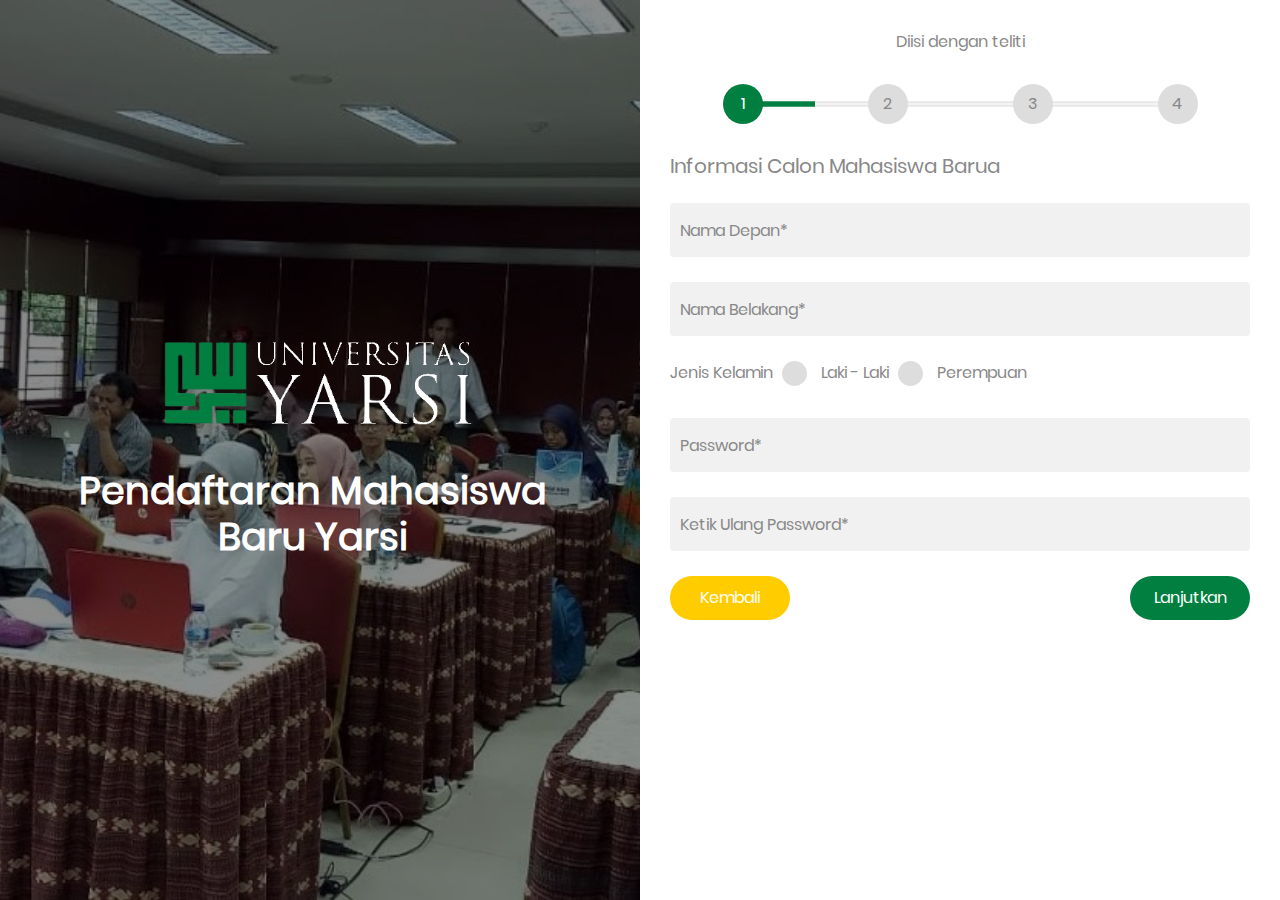
<file: pendaftaran.html>
<!DOCTYPE html>
<html lang="en">
<head>
    <meta charset="UTF-8">
    <meta name="viewport" content="width=device-width, initial-scale=1.0">
    <title>Pendaftaran</title>
	<!-- <link rel="stylesheet" href="css/bootstrap.min7433.css">1 -->
	<link rel="stylesheet" href="assets/css/new.bootstrap.min.css">
    <link rel="stylesheet" href="assets/css/form-wizard.css">
</head>
<body>
    <section class="wizard-section">
		<div class="row no-gutters">
			<div class="col-lg-6 col-md-6">
				<div class="wizard-content-left d-flex justify-content-center align-items-center">
					<div class="row">
						<div class="col-sm-12 col-md-12">
							<img src="assets/img/logo.png" alt="" class='img-form'>
						</div>
						<div class="col-sm-12 col-md-12">
							<h1>Pendaftaran Mahasiswa Baru Yarsi</h1>
						</div>
					</div>
				</div>
			</div>
			<div class="col-lg-6 col-md-6">
				<div class="form-wizard">
					<form action="" method="post" role="form">
						<div class="form-wizard-header">
							<p>Diisi dengan teliti </p>
							<ul class="list-unstyled form-wizard-steps clearfix">
								<li class="active"><span>1</span></li>
								<li><span>2</span></li>
								<li><span>3</span></li>
								<li><span>4</span></li>
							</ul>
						</div>
						<fieldset class="wizard-fieldset show">
							<h5>Informasi Calon Mahasiswa Barua</h5>
							<div class="form-group">
								<input type="text" class="form-control wizard-required" id="fname">
								<label for="fname" class="wizard-form-text-label">Nama Depan*</label>
								<div class="wizard-form-error"></div>
							</div>
							<div class="form-group">
								<input type="text" class="form-control wizard-required" id="lname">
								<label for="lname" class="wizard-form-text-label">Nama Belakang*</label>
								<div class="wizard-form-error"></div>
							</div>
							<div class="form-group">
								Jenis Kelamin
								<div class="wizard-form-radio">
									<input name="radio-name" id="radio1" type="radio">
									<label for="radio1">Laki - Laki</label>
								</div>
								<div class="wizard-form-radio">
									<input name="radio-name" id="radio2" type="radio">
									<label for="radio2">Perempuan</label>
								</div>
							</div>
							<div class="form-group">
								<input type="password" class="form-control wizard-required" id="zcode">
								<label for="zcode" class="wizard-form-text-label">Password*</label>
								<div class="wizard-form-error"></div>
							</div>
							<div class="form-group">
								<input type="password" class="form-control wizard-required" id="zcode">
								<label for="zcode" class="wizard-form-text-label">Ketik Ulang Password*</label>
								<div class="wizard-form-error"></div>
							</div>
							<div class="form-group clearfix">
								<a href="index.html" class="form-wizard-previous-btn btn-danger float-left">Kembali</a>
								<a href="javascript:;" class="form-wizard-next-btn float-right">Lanjutkan</a>
							</div>
						</fieldset>	
						<fieldset class="wizard-fieldset">
							<h5>Informasi Calon Mahasiswa Baru</h5>
							<div class="form-group">
								<input type="email" class="form-control wizard-required" id="email">
								<label for="email" class="wizard-form-text-label">Email*</label>
								<div class="wizard-form-error"></div>
							</div>
							<div class="form-group">
								<select id="program-studi" class="form-control" id="username">
									<option value="">~~ Program Studi ~~</option>
									<option value="1">Kedokteran</option>
									<option value="2">Ekonomi Dan Bisnis</option>
									<option value="3">Hukum</option>
									<option value="4">Teknologi Informasi</option>
									<option value="5">Psikologi</option>
									<option value="6">Kedokteran Gigi</option>
								</select>
								<!-- <label for="username" class="wizard-form-text-label">Program Studi*</label> -->
								<div class="wizard-form-error"></div>
							</div>
							<div class="form-group">
								<select id="program-studi" class="form-control" id="username">
									<option value="">~~ Fakultas Pilihan ~~</option>
									<option value="1">Kedokteran S-1</option>
									<option value="2">Ekonomi Dan Bisnis S-1</option>
									<option value="3">Hukum S-1</option>
									<option value="4">Teknologi Informasi S-1</option>
									<option value="5">Psikologi S-1</option>
									<option value="6">Kedokteran Gigi S-1</option>
								</select>
								<div class="wizard-form-error"></div>
								<span class="wizard-password-eye"><i class="far fa-eye"></i></span>
							</div>
							<div class="form-group">
								<select id="program-studi" class="form-control" id="username">
									<option value="">~~ Program Pilihan ~~</option>
									<option value="1">S-1 Reguler</option>
									<option value="2">S-1 Fakultas Ekonomi / Kelas Malam</option>
								</select>
								<div class="wizard-form-error"></div>
							</div>
							<div class="form-group clearfix">
								<a href="javascript:;" class="form-wizard-previous-btn btn-danger float-left">Kembali</a>
								<a href="javascript:;" class="form-wizard-next-btn float-right">Lanjutkan</a>

							</div>
						</fieldset>	
						<fieldset class="wizard-fieldset">
							<h5>Informasi Rumah</h5>
							<div class="form-group">
								<input type="text" class="form-control wizard-required" id="bname">
								<label for="bname" class="wizard-form-text-label">Kodepos*</label>
								<div class="wizard-form-error"></div>
							</div>
							<div class="form-group">
								<input type="text" class="form-control wizard-required" id="brname">
								<label for="brname" class="wizard-form-text-label">Kelurahan*</label>
								<div class="wizard-form-error"></div>
							</div>
							<div class="form-group">
								<input type="text" class="form-control wizard-required" id="acname">
								<label for="acname" class="wizard-form-text-label">Kecamatan*</label>
								<div class="wizard-form-error"></div>
							</div>
							<div class="form-group">
								<textarea type="text" class="form-control wizard-required" id="acon"></textarea>
								<label for="acon" class="wizard-form-text-label">Alamat Lengkap*</label>
								<div class="wizard-form-error"></div>
							</div>
							<div class="form-group clearfix">
								<a href="javascript:;" class="form-wizard-previous-btn btn-danger float-left">Previous</a>
								<a href="javascript:;" class="form-wizard-next-btn float-right">Next</a>
							</div>
						</fieldset>	
						<fieldset class="wizard-fieldset">
							<h5>Informasi Pembayaran</h5>
							<div class="form-group">
								Tipe Pembayaran
								<div class="wizard-form-radio">
									<input name="radio-name" id="mastercard" type="radio">
									<label for="mastercard">Master Card</label>
								</div>
								<div class="wizard-form-radio">
									<input name="radio-name" id="visacard" type="radio">
									<label for="visacard">Visa Card</label>
								</div>
							</div>
							<div class="form-group">
								<input type="text" class="form-control wizard-required" id="honame">
								<label for="honame" class="wizard-form-text-label">Nama Pemegang*</label>
								<div class="wizard-form-error"></div>
							</div>
							<div class="row">
								<div class="col-lg-6 col-md-6 col-sm-6">
									<div class="form-group">
										<input type="text" class="form-control wizard-required" id="cardname">
										<label for="cardname" class="wizard-form-text-label">Nomer Kartu*</label>
										<div class="wizard-form-error"></div>
									</div>
								</div>
								<div class="col-lg-6 col-md-6 col-sm-6">
									<div class="form-group">
										<input type="text" class="form-control wizard-required" id="cvc">
										<label for="cvc" class="wizard-form-text-label">CVC*</label>
										<div class="wizard-form-error"></div>
									</div>
								</div>
							</div>
							<div class="row">
								<div class="col-12">Tanggal Kadaluwarsa</div>
								<div class="col-lg-4 col-md-4 col-sm-4">
									<div class="form-group">
										<select class="form-control">
											<option value="">Date</option>
											<option value="">1</option>
											<option value="">2</option>
											<option value="">3</option>
											<option value="">4</option>
											<option value="">5</option>
											<option value="">6</option>
											<option value="">7</option>
											<option value="">8</option>
											<option value="">9</option>
											<option value="">10</option>
											<option value="">11</option>
											<option value="">12</option>
											<option value="">13</option>
											<option value="">14</option>
											<option value="">15</option>
											<option value="">16</option>
											<option value="">17</option>
											<option value="">18</option>
											<option value="">19</option>
											<option value="">20</option>
											<option value="">21</option>
											<option value="">22</option>
											<option value="">23</option>
											<option value="">24</option>
											<option value="">25</option>
											<option value="">26</option>
											<option value="">27</option>
											<option value="">28</option>
											<option value="">29</option>
											<option value="">30</option>
											<option value="">31</option>
										</select>
									</div>
								</div>
								<div class="col-lg-4 col-md-4 col-sm-4">
									<div class="form-group">
										<select class="form-control">
											<option value="">Month</option>
											<option value="">jan</option>
											<option value="">Feb</option>
											<option value="">March</option>
											<option value="">April</option>
											<option value="">May</option>
											<option value="">June</option>
											<option value="">Jully</option>
											<option value="">August</option>
											<option value="">Sept</option>
											<option value="">Oct</option>
											<option value="">Nov</option>
											<option value="">Dec</option>	
										</select>
									</div>
								</div>
								<div class="col-lg-4 col-md-4 col-sm-4">
									<div class="form-group">
										<select class="form-control">
											<option value="">Years</option>
											<option value="">2019</option>
											<option value="">2020</option>
											<option value="">2021</option>
											<option value="">2022</option>
											<option value="">2023</option>
											<option value="">2024</option>
											<option value="">2025</option>
											<option value="">2026</option>
											<option value="">2027</option>
											<option value="">2028</option>
											<option value="">2029</option>
											<option value="">2030</option>
											<option value="">2031</option>
											<option value="">2032</option>
											<option value="">2033</option>
											<option value="">2034</option>
											<option value="">2035</option>
											<option value="">2036</option>
											<option value="">2037</option>
											<option value="">2038</option>
											<option value="">2039</option>
											<option value="">2040</option>	
										</select>
									</div>
								</div>
							</div>
							<div class="form-group clearfix">
								<a href="javascript:;" class="form-wizard-previous-btn btn-danger float-left">Kembali</a>
								<a href="#" class="form-wizard-submit float-right kirim">Kirim</a>
							</div>
						</fieldset>	
					</form>
				</div>
			</div>
		</div>
	</section>
    
    <script src="assets/js/jquery.js"></script>
    <script src="assets/plugin/sweetalert2/dist/sweetalert2.all.min.js"></script>
    <script>
        jQuery(document).ready(function() {
			jQuery('.kirim').click(function(){
				Swal.fire({
					title: 'Checking Data',
					text: 'Tunggu Sebentar Kami Sedang Mengecek Data Anda...',
					allowEscapeKey: false,
					allowOutsideClick: false,
					timer: 5000,
					onOpen: () => {
						Swal.showLoading();
					}
				}).then((result) => {
					Swal.fire('success','Data Bank Berhasil Ditemukan Dan Data Lainnya Bisa Digunakan','success');
					setTimeout(() => {
						window.location.href = "index.html";
					}, 500);	
				});
			});
	// click on next button
	jQuery('.form-wizard-next-btn').click(function() {
		var parentFieldset = jQuery(this).parents('.wizard-fieldset');
		var currentActiveStep = jQuery(this).parents('.form-wizard').find('.form-wizard-steps .active');
		var next = jQuery(this);
		var nextWizardStep = true;
		parentFieldset.find('.wizard-required').each(function(){
			var thisValue = jQuery(this).val();

			if( thisValue == "") {
				jQuery(this).siblings(".wizard-form-error").slideDown();
				nextWizardStep = false;
			}
			else {
				jQuery(this).siblings(".wizard-form-error").slideUp();
			}
		});
		if( nextWizardStep) {
			next.parents('.wizard-fieldset').removeClass("show","400");
			currentActiveStep.removeClass('active').addClass('activated').next().addClass('active',"400");
			next.parents('.wizard-fieldset').next('.wizard-fieldset').addClass("show","400");
			jQuery(document).find('.wizard-fieldset').each(function(){
				if(jQuery(this).hasClass('show')){
					var formAtrr = jQuery(this).attr('data-tab-content');
					jQuery(document).find('.form-wizard-steps .form-wizard-step-item').each(function(){
						if(jQuery(this).attr('data-attr') == formAtrr){
							jQuery(this).addClass('active');
							var innerWidth = jQuery(this).innerWidth();
							var position = jQuery(this).position();
							jQuery(document).find('.form-wizard-step-move').css({"left": position.left, "width": innerWidth});
						}else{
							jQuery(this).removeClass('active');
						}
					});
				}
			});
		}
	});
	//click on previous button
	jQuery('.form-wizard-previous-btn').click(function() {
		var counter = parseInt(jQuery(".wizard-counter").text());;
		var prev =jQuery(this);
		var currentActiveStep = jQuery(this).parents('.form-wizard').find('.form-wizard-steps .active');
		prev.parents('.wizard-fieldset').removeClass("show","400");
		prev.parents('.wizard-fieldset').prev('.wizard-fieldset').addClass("show","400");
		currentActiveStep.removeClass('active').prev().removeClass('activated').addClass('active',"400");
		jQuery(document).find('.wizard-fieldset').each(function(){
			if(jQuery(this).hasClass('show')){
				var formAtrr = jQuery(this).attr('data-tab-content');
				jQuery(document).find('.form-wizard-steps .form-wizard-step-item').each(function(){
					if(jQuery(this).attr('data-attr') == formAtrr){
						jQuery(this).addClass('active');
						var innerWidth = jQuery(this).innerWidth();
						var position = jQuery(this).position();
						jQuery(document).find('.form-wizard-step-move').css({"left": position.left, "width": innerWidth});
					}else{
						jQuery(this).removeClass('active');
					}
				});
			}
		});
	});
	//click on form submit button
	jQuery(document).on("click",".form-wizard .form-wizard-submit" , function(){
		var parentFieldset = jQuery(this).parents('.wizard-fieldset');
		var currentActiveStep = jQuery(this).parents('.form-wizard').find('.form-wizard-steps .active');
		parentFieldset.find('.wizard-required').each(function() {
			var thisValue = jQuery(this).val();
			if( thisValue == "" ) {
				jQuery(this).siblings(".wizard-form-error").slideDown();
			}
			else {
				jQuery(this).siblings(".wizard-form-error").slideUp();
			}
		});
	});
	// focus on input field check empty or not
	jQuery(".form-control").on('focus', function(){
		var tmpThis = jQuery(this).val();
		if(tmpThis == '' ) {
			jQuery(this).parent().addClass("focus-input");
		}
		else if(tmpThis !='' ){
			jQuery(this).parent().addClass("focus-input");
		}
	}).on('blur', function(){
		var tmpThis = jQuery(this).val();
		if(tmpThis == '' ) {
			jQuery(this).parent().removeClass("focus-input");
			jQuery(this).siblings('.wizard-form-error').slideDown("3000");
		}
		else if(tmpThis !='' ){
			jQuery(this).parent().addClass("focus-input");
			jQuery(this).siblings('.wizard-form-error').slideUp("3000");
		}
	});
});

    </script>
</body>
</html>
</file>
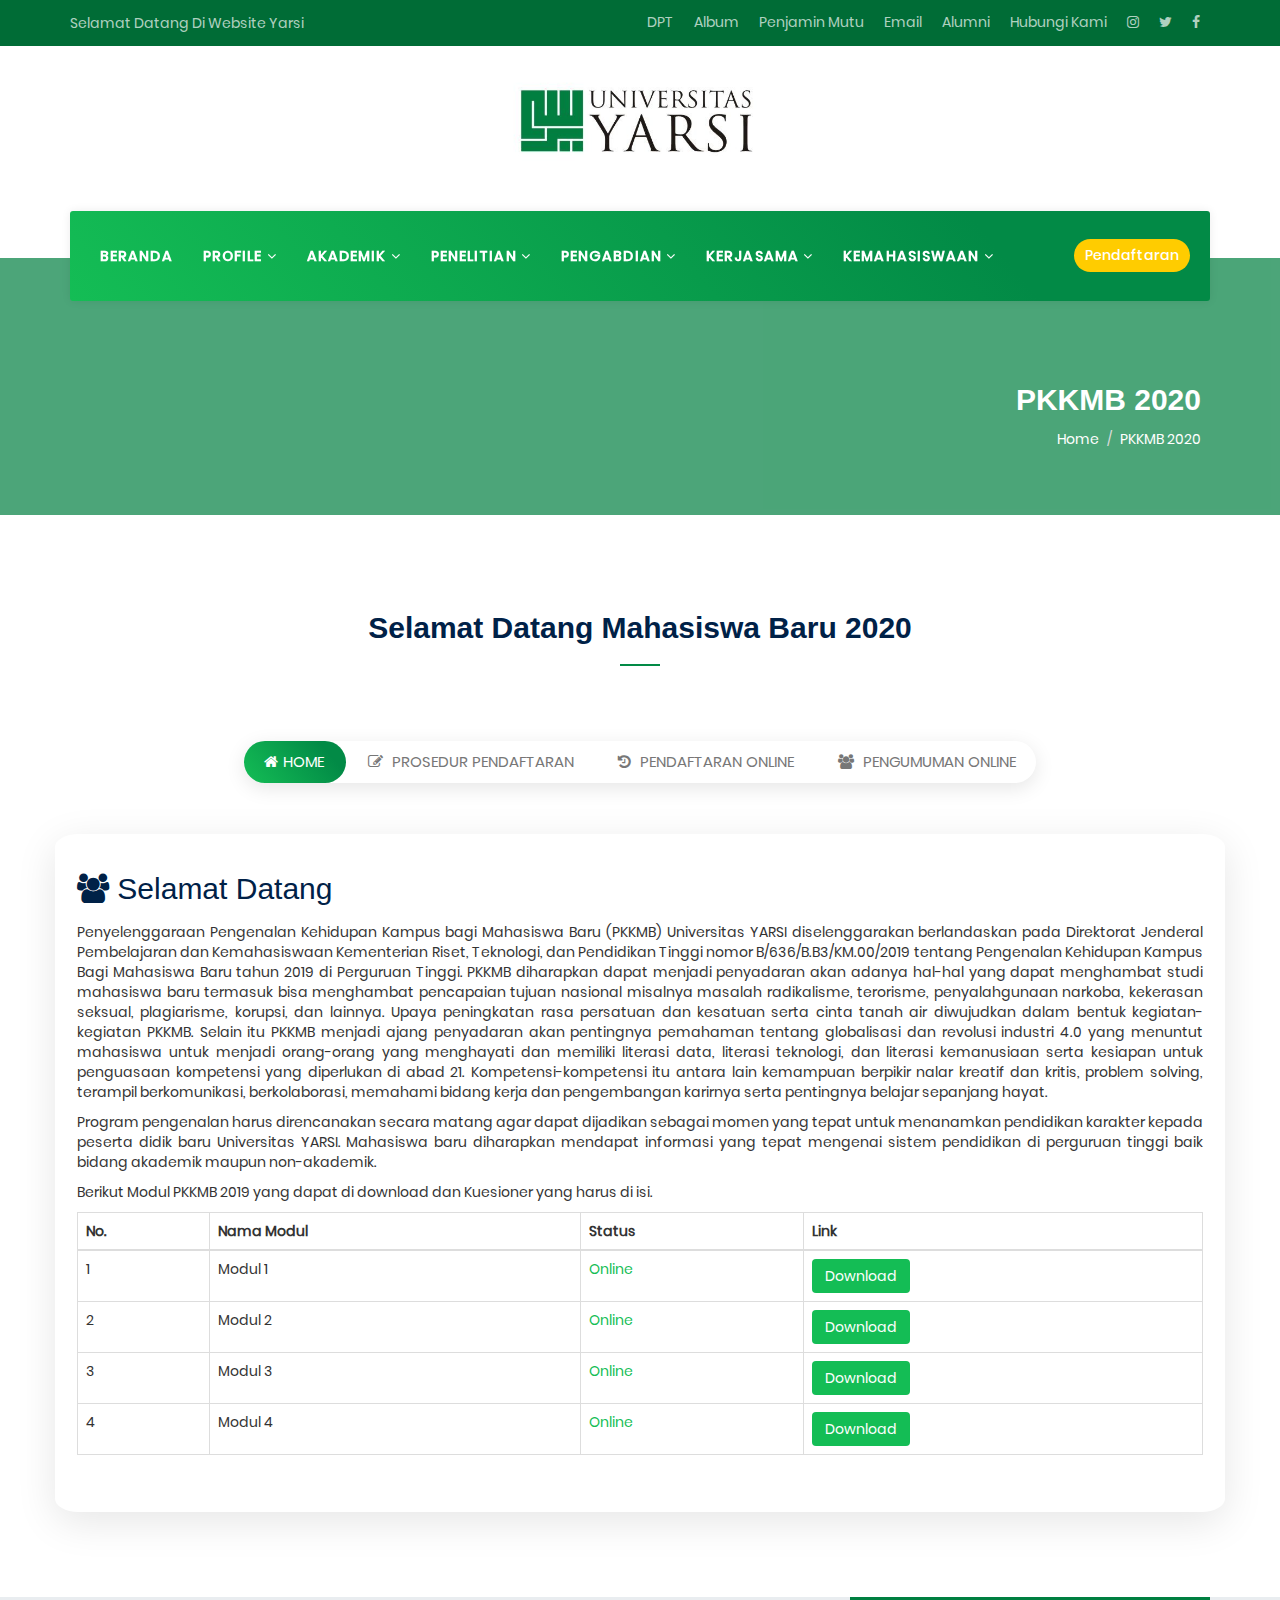
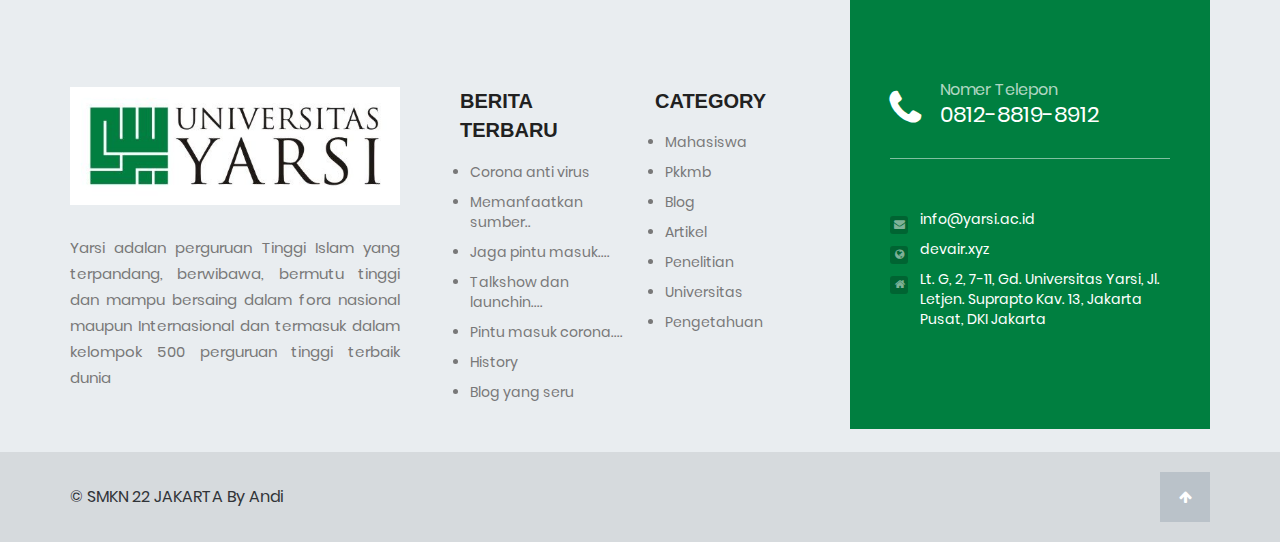
<file: pkkmb.html>
<!DOCTYPE html>
<html lang="en">
<head>
    <meta charset="UTF-8">
    <meta name="viewport" content="width=device-width, initial-scale=1.0">
    <title>PKKMB 2020 | YARSI University - Smart Campus That You Can Rely On</title>
    <link rel="stylesheet" id="font-awesome-css" href="assets/font/font-awesome/css/font-awesome.min52c7.css?ver=.5" media="all">
    <link rel="stylesheet" id="flaticon-css" href="assets/font/flaticon/flaticon52c7.css" media="screen">
    <link rel="stylesheet" id="bootstrap-css" href="assets/css/bootstrap.min7433.css" media="all">
    <link rel="stylesheet" href="assets/css/style.css">
    <link rel="stylesheet" href="assets/css/tab.css">
</head>
<body>
    
    <!-- Header-top -->
    <div class="header-top">
        <div class="container">
            <div class="row">
                <div class="col-md-4 col-sm-4 hidden-xs">
                    <div class="contact-info">
                        Selamat Datang Di Website Yarsi        
                    </div>
                </div>
                <div class="col-md-8 col-sm-8">
                    <div class="menu-top-menu-container">
                        <ul id="menu-top-menu" class="topbar-menu">
                            <li class="menu-item"><a href="#" class="fa fa-facebook"></a></li>
                            <li class="menu-item"><a href="#" class="fa fa-twitter"></a></li>
                            <li class="menu-item"><a href="#" class="fa fa-instagram"></a></li>
                            <li class="menu-item"><a href="contact_us.html">Hubungi Kami</a></li>
                            <li class="menu-item"><a href="#">Alumni</a></li>
                            <li class="menu-item"><a href="mailto:info@yarsi.ac.id">Email</a></li>
                            <li class="menu-item"><a href="single-blog.html">Penjamin Mutu</a></li>
                            <li class="menu-item"><a href="gallery.html">Album</a></li>
                            <li class="menu-item"><a href="single-blog.html">DPT</a></li>
                        
                        </ul>
                    </div>  
                </div>
            </div>
        </div>
    </div>

    <!-- Logo -->
    <div class="header-logo-section">

        <div class="header-logo-inner hidden-xs">
            <div class="container">
                <div class="row">
                    <div class="col-sm-3">
                        <div class="navbar-logo">
                            <h1>
                                <a href="index.html" title="Edukare">
                                    <img class="site-logo hidden-xs" style="width: 100%;margin-left: 435px;" src="assets/img/yarsi.jpg" alt="Edukare">
                                    <img class="mobile-logo visible-xs" src="assets/img/yarsi.jpg" alt="Edukare">
                                </a>
                            </h1>
                        </div>
                    </div>
                </div>
            </div>
        </div>

        <div class="header-wrapper navbar-fixed-top style-one">
            <nav class="navbar navbar-default">
                <div class="container container-nav responsive-720-navbar">
                    <div class="attr-nav">
                        <ul>

                            <li class="search none-320" id="none-sticky"><a href="pendaftaran.html" class="btn btn-green-muda-andro btn-yellow btn-sm">Pendaftaran</a></li>                
                            <li class="search block-320 only-responsive" id="none-sticky"><a id="nav-side" href="#" class="btn btn-green-muda-andro btn-yellow btn-sm"><i class="fa fa-bars"></i></a></li>                
                </ul>
                </div>
            
            <!-- Brand and toggle get grouped for better mobile display -->
            <div class="navbar-header visible-xs">
                <div class="navbar-brand">
                    <h1>
                        <a href="index.html" title="Edukare">
                            <img class="site-logo hidden-xs" src="assets/img/yarsi.jpg" alt="Edukare"/>
                            <img class="mobile-logo visible-xs" src="assets/img/yarsi.jpg" alt="Edukare"/>                                                    
                        </a>
                    </h1>
                </div> <!-- .navbar-brand -->
            </div> 

            <div class="main-menu-wrapper hidden-xs clearfix">
                <div class="main-menu">
                    <img src="assets/img/yarsi.jpg" class='only-sticky' alt="">

                    <ul id="menu-primary-menu" class="menu nav navbar-nav navbar-left">

            <li class="menu-item active has-menu-child"><a title="Home" href="index.html">Beranda</a></li>
            
            <li class="menu-item dropdown as  has-menu-child"><a title="Courses" href="#">Profile <span class="fa fa-angle-down"></span></a>
                <div class="dropdown-wrapper">

                    <ul role="menu" class="dropdown-menu">
                        <li class="menu-item  has-menu-child"><a title="Profile Yarsi" href="profile.html">Profile Yarsi</a></li>
                        <li class="menu-item  has-menu-child"><a title="Sejarah Yarsi" href="profile.html">Sejarah Yarsi</a></li>
                        <li class="menu-item  has-menu-child"><a title="Strucktur Organisasi Yayasan Yarsi" href="profile.html">Strucktur Organisasi Yayasan Yarsi</a></li>
                        <li class="menu-item  has-menu-child"><a title="Strucktur Organisasi Universitas Yarsi" href="profile.html">Strucktur Organisasi Universitas Yarsi </a></li>
                        
                    </ul>

                </div>
            </li>
            <li class="menu-item dropdown as has-mega-menu has-menu-child"><a title="Elements" href="#">Akademik <span class="fa fa-angle-down"></span></a>
            <div class="megamenu-wrapper col-sm-12">
            
                <ul role="menu" class="dropdown-menu dropdown-megamenu menu-col-4">
                    <li class="menu-item dropdown  has-mega-menu-child"><a title="Fakultas Kedokteran" class="menu-heading">Fakultas Kedokteran</a>
                    <div class="dropdown-wrapper menu-item-depth-1">
            
                <ul role="menu" class="dropdown-menu">
                    <li class="menu-item  has-menu-child"><a title="Pendidikan Dokter" href="single-blog.html">Pendidikan Dokter</a></li>
                    <li class="menu-item  has-menu-child"><a title="Profesi Dokter" href="single-blog.html">Profesi Dokter</a></li>
                </ul>
            
                </div>
            </li>
            <li class="menu-item dropdown  has-mega-menu-child"><a title="Fakultas Kedokteran Gigi" class="menu-heading">Fakultas Kedokteran Gigi</a>
            <div class="dropdown-wrapper menu-item-depth-1">
            
                <ul role="menu" class="dropdown-menu">
                    <li class="menu-item  has-menu-child"><a title="Pendidikan Dokter Gigi" href="single-blog.html">Pendidikan Dokter Gigi</a></li>
                    <li class="menu-item  has-menu-child"><a title="Profesi Dokter Gigi" href="single-blog.html">Profesi Dokter Gigi</a></li>
                </ul>
            
            </div>
            </li>
                <li class="menu-item dropdown  has-mega-menu-child"><a title="Fakultas Businnes Dan Ekonomi" class="menu-heading">Fakultas Businnes Dan Ekonomi</a>
                    <div class="dropdown-wrapper menu-item-depth-1">
            
                        <ul role="menu" class="dropdown-menu">
                            <li class="menu-item  has-menu-child"><a title="Akuntasi" href="single-blog.html">Akuntasi</a></li>
                            <li class="menu-item  has-menu-child"><a title="Manajemen" href="single-blog.html">Manajemen</a></li>
                        </ul>
                    </div>
                </li>
                <li class="menu-item dropdown  has-mega-menu-child"><a title="Fakultas Hukum" class="menu-heading">Fakultas Hukum</a>
                    <div class="dropdown-wrapper menu-item-depth-1">
            
                        <ul role="menu" class="dropdown-menu">
                            <li class="menu-item  has-menu-child dropdown-inverse"><a title="Ilmu Hukum" href="single-blog.html">Ilmu Hukum</a></li>
                            <li class="menu-item  has-menu-child dropdown-inverse"><a title="..." href="single-blog.html">...</a></li>
            
                        </ul>
                    </div>
                </li>
                <li class="menu-item dropdown  has-mega-menu-child"><a title="Sekolah Pascasarjana" class="menu-heading">Sekolah Pascasarjana</a>
                    <div class="dropdown-wrapper menu-item-depth-1">
            
                        <ul role="menu" class="dropdown-menu">
                            <li class="menu-item  has-menu-child dropdown-inverse"><a title="Magister Manajemen" href="single-blog.html">Magister Manajemen</a></li>
                            <li class="menu-item  has-menu-child dropdown-inverse"><a title="Manajemen Kenotarian" href="single-blog.html">Manajemen Kenotarian</a></li>
                            <li class="menu-item  has-menu-child dropdown-inverse"><a title="Magister Sains Biomedis" href="single-blog.html">Magister Sains Biomedis</a></li>
            
                        </ul>
                    </div>
                </li>
                <li class="menu-item dropdown  has-mega-menu-child"><a title="Fakultas Psikologi" class="menu-heading">Fakultas Psikologi</a>
                    <div class="dropdown-wrapper menu-item-depth-1">
            
                        <ul role="menu" class="dropdown-menu">
                            <li class="menu-item  has-menu-child dropdown-inverse"><a title="Psikologi" href="single-blog.html">Psikologi</a></li>
            
                        </ul>
                    </div>
                </li>
            </ul>
            
            </div>
            </li>
            <li class="menu-item dropdown as has-menu-child"><a title="Courses" href="#">Penelitian <span class="fa fa-angle-down"></span></a>
                <div class="dropdown-wrapper">

                    <ul role="menu" class="dropdown-menu">
                        <li class="menu-item  has-menu-child"><a title="Kegiatan Penelitian" href="blog.html">Kegiatan Penelitian</a></li>
                        <li class="menu-item  has-menu-child"><a title="Fasilitas Lab Terpadu" href="single-blog.html">Fasilitas Lab Terpadu</a></li>
                        <li class="menu-item  has-menu-child"><a title="Pusat Penelitian" href="single-blog.html">Pusat Penelitian</a></li>
                        <li class="menu-item  has-menu-child"><a title="Hak Kekayaan Intelektual (HKI)" href="single-blog.html">Hak Kekayaan Intelektual (HKI) </a></li>
                        <li class="menu-item  has-menu-child"><a title="Jurnal" href="single-blog.html">Jurnal </a></li>
                        
                    </ul>

                </div>
            </li>
            <li class="menu-item dropdown as has-menu-child here-off-1024"><a title="Courses" href="#">Pengabdian <span class="fa fa-angle-down"></span></a>
                <div class="dropdown-wrapper">

                    <ul role="menu" class="dropdown-menu">
                        <li class="menu-item  has-menu-child"><a title="Kegiatan Pengabdian" href="blog.html">Kegiatan Pengabdian</a></li>
                        <li class="menu-item  has-menu-child"><a title="Jurnal Pengmas Info Abdi Cendikia" href="single-blog.html">Jurnal Pengmas Info Abdi Cendikia</a></li>
                        <li class="menu-item  has-menu-child"><a title="Pusat Pengabdian Pada Masyarakat" href="single-blog.html">Pusat Pengabdian Pada Masyarakat</a></li>
                        
                    </ul>

                </div>
            </li>
            <li class="menu-item dropdown as has-menu-child"><a title="Courses" href="#">Kerjasama <span class="fa fa-angle-down"></span></a>
                <div class="dropdown-wrapper">

                    <ul role="menu" class="dropdown-menu">
                        <li class="menu-item  has-menu-child"><a title="Kegiatan Kerjasama" href="blog.html">Kegiatan Kerjasama</a></li>
                        <li class="menu-item  has-menu-child"><a title="Kegiatan Kewirausahaan" href="gallery.html">Kegiatan Kewirausahaan</a></li>
                        
                    </ul>

                </div>
            </li>
            <li class="menu-item dropdown as has-menu-child for-me"><a title="Courses" href="#">Kemahasiswaan <span class="fa fa-angle-down"></span></a>
                <div class="dropdown-wrapper">

                    <ul role="menu" class="dropdown-menu">
                        <li class="menu-item  has-menu-child"><a title="Kegiatan Kemahasiswaan" href="gallery.html">Kegiatan Kemahasiswaan</a></li>
                        <li class="menu-item  has-menu-child"><a title="Organisasi Kemahasiswaan" href="single-blog.html">Organisasi Kemahasiswaan</a></li>
                        <li class="menu-item  has-menu-child"><a title="PKKMB 2020" href="pkkmb.html">PKKMB 2020</a></li>
                        
                    </ul>

                </div>
            </li>

            </ul>
        </div>
    </div> <!-- /navbar-collapse -->  
</div></nav></div>

<!-- SideMobile -->
<div class="side">
    <a href="#" class="close-side"><i class="fa fa-times"></i></a>

        
    <div class="visible-xs">
        <div class="mobile-menu navbar-collapse">
            <ul class="menu nav navbar-nav">
                <li class="menu-item active  has-menu-child">
                    <a title="Home" href="index.html">Beranda</a>
                </li>
                <li class="menu-item dropdown-mega  has-menu-child"><a title="Akademik" href="#">Akademik</a>
                        <button class="dropdown-menu-trigger" type="button" data-toggle="collapse" data-target=".dropdown-menu-2499" aria-expanded="false">
                        <i class="fa fa-angle-right"></i><i class="fa fa-angle-down"></i>
                        </button>
                    <ul role="menu" class="collapse dropdown-menu-2499 ">
                        <li class="menu-item dropdown  has-mega-menu-child"><a href="#">Fakultas Kedokteran</a>
                            <button class="dropdown-menu-trigger" type="button" data-toggle="collapse" data-target=".dropdown-menu-1" aria-expanded="false">
                            <i class="fa fa-angle-right"></i><i class="fa fa-angle-down"></i>
                            </button>
                            <ul role="menu" class="collapse dropdown-menu-1 ">
                                <li class="menu-item has-menu-child"><a  href="blog.html">Pendidikan Dokter</a></li>
                                <li class="menu-item has-menu-child"><a href="blog.html">Profesi Dokter</a></li>
                            </ul>
                        </li>
                        <li class="menu-item dropdown  has-mega-menu-child"><a href="#">Fakultas Kedokteran Gigi</a>
                            <button class="dropdown-menu-trigger" type="button" data-toggle="collapse" data-target=".dropdown-menu-2" aria-expanded="false">
                            <i class="fa fa-angle-right"></i><i class="fa fa-angle-down"></i>
                            </button>
                            <ul role="menu" class="collapse dropdown-menu-2 ">
                                <li class="menu-item has-menu-child"><a  href="blog.html">Pendidikan Dokter Gigi</a></li>
                                <li class="menu-item has-menu-child"><a href="blog.html">Profesi Dokter Gigi</a></li>
                            </ul>
                        </li>
                        <li class="menu-item dropdown  has-mega-menu-child"><a href="#">Fakultas Bussiness Dan Ekonomi</a>
                            <button class="dropdown-menu-trigger" type="button" data-toggle="collapse" data-target=".dropdown-menu-3" aria-expanded="false">
                            <i class="fa fa-angle-right"></i><i class="fa fa-angle-down"></i>
                            </button>
                            <ul role="menu" class="collapse dropdown-menu-3 ">
                                <li class="menu-item has-menu-child"><a  href="blog.html">Akuntasi</a></li>
                                <li class="menu-item has-menu-child"><a href="blog.html">Manajemen</a></li>
                            </ul>
                        </li>
                        <li class="menu-item dropdown  has-mega-menu-child"><a href="#">Fakultas Hukum</a>
                            <button class="dropdown-menu-trigger" type="button" data-toggle="collapse" data-target=".dropdown-menu-4" aria-expanded="false">
                            <i class="fa fa-angle-right"></i><i class="fa fa-angle-down"></i>
                            </button>
                            <ul role="menu" class="collapse dropdown-menu-4 ">
                                <li class="menu-item has-menu-child"><a  href="blog.html">Ilmu Hukum</a></li>
                            </ul>
                        </li>
                        <li class="menu-item dropdown  has-mega-menu-child"><a href="#">Sekolah Pancasarjana</a>
                            <button class="dropdown-menu-trigger" type="button" data-toggle="collapse" data-target=".dropdown-menu-5" aria-expanded="false">
                            <i class="fa fa-angle-right"></i><i class="fa fa-angle-down"></i>
                            </button>
                            <ul role="menu" class="collapse dropdown-menu-5 ">
                                <li class="menu-item has-menu-child"><a  href="blog.html">Magister Manajemen</a></li>
                                <li class="menu-item has-menu-child"><a href="blog.html">Manajemen Kenotarian</a></li>
                                <li class="menu-item has-menu-child"><a href="blog.html">Manajemen Sains Biomedis</a></li>
                            </ul>
                        </li>
                        <li class="menu-item dropdown  has-mega-menu-child"><a href="#">Fakultas Psikologi</a>
                            <button class="dropdown-menu-trigger" type="button" data-toggle="collapse" data-target=".dropdown-menu-6" aria-expanded="false">
                            <i class="fa fa-angle-right"></i><i class="fa fa-angle-down"></i>
                            </button>
                            <ul role="menu" class="collapse dropdown-menu-6 ">
                                <li class="menu-item has-menu-child"><a  href="blog.html">Psikologi</a></li>
                            </ul>
                        </li>
                    </ul>
                </li>
                <li class="menu-item dropdown-mega  has-menu-child"><a title="Akademik" href="#">Penelitian</a>
                    <button class="dropdown-menu-trigger" type="button" data-toggle="collapse" data-target=".dropdown-menu-2" aria-expanded="false">
                    <i class="fa fa-angle-right"></i><i class="fa fa-angle-down"></i>
                    </button>
                <ul role="menu" class="collapse dropdown-menu-2 ">
                    <li class="menu-item has-menu-child"><a href="gallery.html">Kegiatan Penelitian</a></li>
                    <li class="menu-item has-menu-child"><a href="single-blog.html">Fasilitas Lab Terpadu</a></li>
                    <li class="menu-item has-menu-child"><a href="single-blog.html">Pusat Penelitian</a></li>
                    <li class="menu-item has-menu-child"><a href="single-blog.html">Hak Kekayaan Intelektual</a></li>
                    <li class="menu-item has-menu-child"><a href="single-blog.html">Jurnal</a></li>
                </ul>
                </li>
                <li class="menu-item dropdown-mega  has-menu-child"><a title="Akademik" href="#">Pengabdian</a>
                    <button class="dropdown-menu-trigger" type="button" data-toggle="collapse" data-target=".dropdown-menu-3" aria-expanded="false">
                    <i class="fa fa-angle-right"></i><i class="fa fa-angle-down"></i>
                    </button>
                <ul role="menu" class="collapse dropdown-menu-3 ">
                    <li class="menu-item has-menu-child"><a href="gallery.html">Kegiatan Pengabdian</a></li>
                    <li class="menu-item has-menu-child"><a href="single-blog.html">Jurnal Pegmas Info Abdi Cendikia</a></li>
                    <li class="menu-item has-menu-child"><a href="single-blog.html">Pusat Pengabdian Pada Masyarakat</a></li>
                </ul>
                </li>
                <li class="menu-item dropdown-mega  has-menu-child"><a title="Akademik" href="#">Kerjasama</a>
                    <button class="dropdown-menu-trigger" type="button" data-toggle="collapse" data-target=".dropdown-menu-4" aria-expanded="false">
                    <i class="fa fa-angle-right"></i><i class="fa fa-angle-down"></i>
                    </button>
                <ul role="menu" class="collapse dropdown-menu-4 ">
                    <li class="menu-item has-menu-child"><a href="gallery.html">Kegiatan Kerjasama</a></li>
                    <li class="menu-item has-menu-child"><a href="gallery.html">Kegiatan Kewirausahaan</a></li>
                </ul>
                </li>
                <li class="menu-item dropdown-mega  has-menu-child"><a title="Akademik" href="#">Kemahasiswaan</a>
                    <button class="dropdown-menu-trigger" type="button" data-toggle="collapse" data-target=".dropdown-menu-5" aria-expanded="false">
                    <i class="fa fa-angle-right"></i><i class="fa fa-angle-down"></i>
                    </button>
                <ul role="menu" class="collapse dropdown-menu-5 ">
                    <li class="menu-item has-menu-child"><a href="gallery.html">Kegiatan Kemahasiswaan</a></li>
                    <li class="menu-item has-menu-child"><a href="gallery.html">Organisasi Kemahasiswaan</a></li>
                    <li class="menu-item has-menu-child"><a href="pkkmb.html">PKKMB 2020</a></li>
                </ul>
                </li>
                <li class="menu-item  has-menu-child"><a title="Contact" href="contact_us.html">Hubungi</a></li>
                <li class="menu-item  has-menu-child"><a title="Pendaftaran" href="Pendaftaran.html">Pendaftaran</a></li>
            </ul>                   
        </div> <!-- /.navbar-collapse -->
    </div>
</div>

    </div>

        <div class="background-image">
            <div class="overlay-blue-custom">
                <div class="container">
                    <div class="row">
        
                        <div class="col-xs-12 col-sm-12 col-md-12 col-xl-12">
                            <div class="captionz">
                                <h3>PKKMB 2020</h3>
                                <ol class="breadcrumb">
                                    <li><a href="/">Home</a></li>
                                    <li>PKKMB 2020</li>
                                </ol>
                            </div>
                        </div>
        
                    </div>
                </div>
            </div>
        </div>

        <section id="header-fuck">
            <div class="container">
                <div class="row">
    
                    <div class="site-heading text-center">
                        <div class="col-md-8 col-md-offset-2">
                            <h2 data-aos="fade-down">Selamat Datang Mahasiswa Baru 2020</h2>
                        </div>
                    </div>

                    <div class="wrapper text-center" style="margin-bottom: 51px;" data-aos="fade-down">
                        <nav class="tabs justify-content-center" style="margin: 0 auto;">
                            <div class="selector"></div>
                            <a href="#tab1" class="activez"><i class="fa fa-home"></i>Home</a>
                            <a href="#tab2"><i class="fa fa-edit"></i> Prosedur Pendaftaran</a>
                            <a href="#tab3"><i class="fa fa-history"></i> Pendaftaran Online</a>
                            <a href="#tab4"><i class="fa fa-users"></i> Pengumuman Online</a>
                        </nav>
                    </div>
                    <!--  -->
                    <div id="tabs-content" data-aos="fade-up">
                        <div id="tab1" class="tab-content show-card">
                                <div class="item">
                                        <div class="row">
                    
                                            <div class="title">
                                                <h2> <i class="fa fa-users"></i> Selamat Datang</h2>
                                                <p style="text-align: justify;">Penyelenggaraan Pengenalan Kehidupan Kampus bagi Mahasiswa Baru (PKKMB) Universitas YARSI diselenggarakan berlandaskan pada Direktorat Jenderal Pembelajaran dan Kemahasiswaan Kementerian Riset, Teknologi, dan Pendidikan Tinggi nomor B/636/B.B3/KM.00/2019 tentang Pengenalan Kehidupan Kampus Bagi Mahasiswa Baru tahun 2019 di Perguruan Tinggi. PKKMB diharapkan dapat menjadi penyadaran akan adanya hal-hal yang dapat menghambat studi mahasiswa baru termasuk bisa menghambat pencapaian tujuan nasional misalnya masalah radikalisme, terorisme, penyalahgunaan narkoba, kekerasan seksual, plagiarisme, korupsi, dan lainnya. Upaya peningkatan rasa persatuan dan kesatuan serta cinta tanah air diwujudkan dalam bentuk kegiatan-kegiatan PKKMB. Selain itu PKKMB menjadi ajang penyadaran akan pentingnya pemahaman tentang globalisasi dan revolusi industri 4.0 yang menuntut mahasiswa untuk menjadi orang-orang yang menghayati dan memiliki literasi data, literasi teknologi, dan literasi kemanusiaan serta kesiapan untuk penguasaan kompetensi yang diperlukan di abad 21. Kompetensi-kompetensi itu antara lain kemampuan berpikir nalar kreatif dan kritis, problem solving, terampil berkomunikasi, berkolaborasi, memahami bidang kerja dan pengembangan karirnya serta pentingnya belajar sepanjang hayat.</p>
                                                <p style="text-align: justify;">Program pengenalan harus direncanakan secara matang agar dapat dijadikan sebagai momen yang tepat untuk menanamkan pendidikan karakter kepada peserta didik baru Universitas YARSI. Mahasiswa baru diharapkan mendapat informasi yang tepat mengenai sistem pendidikan di perguruan tinggi baik bidang akademik maupun non-akademik.</p>
                                                <p style="text-align: justify;">Berikut Modul PKKMB 2019 yang dapat di download dan Kuesioner yang harus di isi.</p>

                                                <table class="table table-bordered table-responsive">
                                                    <thead>
                                                        <tr>
                                                            <th>No.</th>
                                                            <th>Nama Modul</th>
                                                            <th>Status</th>
                                                            <th>Link</th>
                                                        </tr>
                                                    </thead>
                                                    <tbody>
                                                        <tr>
                                                            <td>1</td>
                                                            <td>Modul 1</td>
                                                            <td><p style="color: #14bd55">Online</p></td>
                                                            <td><a href="#" target="_blank" rel="noopener noreferrer" class="btn btn-green-muda white-text">Download</a></td>
                                                        </tr>
                                                        <tr>
                                                            <td>2</td>
                                                            <td>Modul 2</td>
                                                            <td><p style="color: #14bd55">Online</p></td>
                                                            <td><a href="#" target="_blank" rel="noopener noreferrer" class="btn btn-green-muda white-text">Download</a></td>
                                                        </tr>
                                                        <tr>
                                                            <td>3</td>
                                                            <td>Modul 3</td>
                                                            <td><p style="color: #14bd55">Online</p></td>
                                                            <td><a href="#" target="_blank" rel="noopener noreferrer" class="btn btn-green-muda white-text">Download</a></td>
                                                        </tr>
                                                        <tr>
                                                            <td>4</td>
                                                            <td>Modul 4</td>
                                                            <td><p style="color: #14bd55">Online</p></td>
                                                            <td><a href="#" target="_blank" rel="noopener noreferrer" class="btn btn-green-muda white-text">Download</a></td>
                                                        </tr>
                                                    </tbody>
                                                </table>
                                            </div>

                                        </div>
                                    </div>
                        </div>

                        <div id="tab2" class="tab-content show-card">
                            <div class="item">
                                    <div class="row">
                
                                        <div class="title">
                                            <img src="assets/img/alur.jpg" alt="" class="image-responsive" style="    width: 60%;margin: 0 auto;margin-left: 201px;margin-right: 201px;">
                                        </div>

                                    </div>
                                </div>
                        </div>

                        <div id="tab3" class="tab-content show-card">
                            <div class="item">
                                    <div class="row">
                
                                        <div class="title">
                                            <h2>Pendaftaran</h2>
                                            <p style="text-align: justify;">
                                                Penyelenggaraan Pengenalan Kehidupan Kampus bagi Mahasiswa Baru (PKKMB) Universitas YARSI diselenggarakan berlandaskan pada Direktorat Jenderal Pembelajaran dan Kemahasiswaan Kementerian Riset, Teknologi, dan Pendidikan Tinggi nomor B/636/B.B3/KM.00/2019 tentang Pengenalan Kehidupan Kampus Bagi Mahasiswa Baru tahun 2019 di Perguruan Tinggi. PKKMB diharapkan dapat menjadi penyadaran akan adanya hal-hal yang dapat menghambat studi mahasiswa baru termasuk bisa menghambat pencapaian tujuan nasional misalnya masalah radikalisme, terorisme, penyalahgunaan narkoba, kekerasan seksual, plagiarisme, korupsi, dan lainnya
                                                Program pengenalan harus direncanakan secara matang agar dapat dijadikan sebagai momen yang tepat untuk menanamkan pendidikan karakter kepada peserta didik baru Universitas YARSI. Mahasiswa baru diharapkan mendapat informasi yang tepat mengenai sistem pendidikan di perguruan tinggi baik bidang akademik maupun non-akademik.
                                            </p>
                                            <br>
                                            <table class="table table-bordered">
                                                <thead>
                                                    <tr>
                                                        <th>No</th>
                                                        <th>Jalur</th>
                                                        <th>Status</th>
                                                        <th>Action</th>
                                                    </tr>
                                                </thead>
                                                <tbody>
                                                    <tr>
                                                        <td>1</td>
                                                        <td>Pendaftaran Baru S-1</td>
                                                        <td><p style="color: #14bd55;">Online</p></td>
                                                        <td><a href="pendaftaran.html" class="btn btn-green-muda" style="color: #fff">Daftar</a></td>
                                                    </tr>
                                                    <tr>
                                                        <td>2</td>
                                                        <td>Pendaftaran Baru S-2</td>
                                                        <td><p style="color: #14bd55;">Online</p></td>
                                                        <td><a href="pendaftaran.html" class="btn btn-green-muda" style="color: #fff">Daftar</a></td>
                                                    </tr>
                                                    <tr>
                                                        <td>2</td>
                                                        <td>Pendaftaran Baru S-3</td>
                                                        <td><p style="color: rgb(255, 95, 96, 1);">Offline</p></td>
                                                        <td><a href="pendaftaran.html" class="btn btn-green-muda" style="color: #fff">Daftar</a></td>
                                                    </tr>
                                                    <tr>
                                                        <td>4</td>
                                                        <td>Pendaftaran Baru S-4</td>
                                                        <td><p style="color: rgb(255, 95, 96, 1);">Offline</p></td>
                                                        <td><a href="pendaftaran.html" class="btn btn-green-muda" style="color: #fff">Daftar</a></td>
                                                    </tr>
                                                </tbody>
                                            </table>
                                        </div>

                                    </div>
                                </div>
                        </div>

                        <div id="tab4" class="tab-content show-card">
                            <div class="item">
                                    <div class="row">
                
                                        <div class="title">
                                            <h2 class="text-center">Daftar Peserta / Pengumuman</h2><br>
                                            <table class="table-bordered table">
                                                <thead>
                                                    <tr>
                                                        <th>No.</th>
                                                        <th>No Peserta</th>
                                                        <th>Nama Peserta</th>
                                                        <th>Lulus / Tidak</th>
                                                    </tr>
                                                </thead>
                                                <tbody>

                                                    <tr>
                                                        <td>1</td>
                                                        <td>123/BCD/4B3</td>
                                                        <td>Andi Syahruddin</td>
                                                        <td><span class="btn btn-green-muda btn-sm" style="color: #fff;"><b>Lulus</b></span></td>
                                                    </tr>
                                                    <tr>
                                                        <td>2</td>
                                                        <td>123/BCD/4B4</td>
                                                        <td>Andi Safrudin</td>
                                                        <td><span class="btn btn-green-muda btn-sm" style="color: #fff;"><b>Lulus</b></span></td>
                                                    </tr>
                                                    <tr>
                                                        <td>3</td>
                                                        <td>123/BCD/4B5</td>
                                                        <td>Bambang Puryanto</td>
                                                        <td><span class="btn btn-green-muda btn-sm" style="color: #fff;"><b>Lulus</b></span></td>
                                                    </tr>
                                                    <tr>
                                                        <td>4</td>
                                                        <td>123/BCD/4B6</td>
                                                        <td>Taylor</td>
                                                        <td><span class="btn btn-danger btn-sm" style="color: #fff;"><b>Tidak Lulus</b></span></td>
                                                    </tr>


                                                </tbody>
                                            </table>
                                        </div>

                                    </div>
                                </div>
                        </div>

                    </div>


                        </div> <!-- END tabs-content -->
                    </div> <!-- END tabs -->
                    <!--  -->
                </div>
        
                </div>


            </div>
        </section>




        
       <!-- Footer -->
      <footer class="footer-section footer-default">
        <div class="primary-footer">
        <div class="container display-table">
            <div class="row display-table-row">
                <div class="col-md-8 display-table-cell">
                    <div class="row">
                        <div class="tt-sidebar-wrapper default footer-sidebar clearfix text-left" role="complementary">
                            <div id="text-8" class="col-md-6 col-sm-6 widget widget_text">
                                <div class="textwidget">
                                    <p><img class="alignnone size-full" src="assets/img/yarsi.jpg" alt="" height="41"></p>
                                    <p style="text-align: justify;font-size: 15px;">Yarsi adalan perguruan Tinggi Islam yang terpandang, berwibawa, bermutu tinggi dan mampu bersaing dalam fora nasional maupun Internasional dan termasuk dalam kelompok 500 perguruan tinggi terbaik dunia</p>
                                </div>
                            </div>
                        <div id="nav_menu-19" class="nav_menu-19 col-md-3 col-sm-6 widget">
                        <h3 class="widget-title">Berita Terbaru</h3>
                            <div class="menu-the-university-container">
                                <ul id="menu-the-university" class="menu">
                                    <li class="menu-item"><a href="single-blog.html">Corona anti virus</a></li>
                                    <li class="menu-item"><a href="single-blog.html">Memanfaatkan sumber..</a></li>
                                    <li class="menu-item"><a href="single-blog.html">Jaga pintu masuk....</a></li>
                                    <li class="menu-item"><a href="single-blog.html">Talkshow dan launchin....</a></li>
                                    <li class="menu-item"><a href="single-blog.html">Pintu masuk corona....</a></li>
                                    <li class="menu-item"><a href="single-blog.html">History</a></li>
                                    <li class="menu-item"><a href="single-blog.html">Blog yang seru</a></li>
                                </ul>
                            </div>
                        </div>
                    <div class="col-md-3 col-sm-6 widget nav_menu-19">
                        <h3 class="widget-title">Category</h3>
                        <div class="menu-the-university-container">
                            <ul id="menu-the-university" class="menu">
                                <li class="menu-item"><a href="blog.html">Mahasiswa</a></li>
                                <li class="menu-item"><a href="pkkmb.html">Pkkmb</a></li>
                                <li class="menu-item"><a href="blog.html">Blog</a></li>
                                <li class="menu-item"><a href="blog.html">Artikel</a></li>
                                <li class="menu-item"><a href="blog.html">Penelitian</a></li>
                                <li class="menu-item"><a href="blog.html">Universitas</a></li>
                                <li class="menu-item"><a href="blog.html">Pengetahuan</a></li>
                            </ul>
                        </div>

                        </div>
                    </div>
                </div>
            </div>

            <div class="col-md-4 display-table-cell address-wrapper">
                <div class="footer-address">
                    <div class="emergency-number">
                        <i class="fa fa-phone"></i>
                        <span>Nomer Telepon</span>
                        <h4>0812-8819-8912</h4>
                    </div>
                    <div class="company-address">
                        <ul>
                            <li><a href="mailto:info@yarsi.ac.id"><i class="fa fa-envelope"></i>info@yarsi.ac.id</a></li>
                            <li><a href="http://www.devair.xyz/"><i class="fa fa-globe"></i>devair.xyz</a></li>
                            <li><i class="fa fa-home"></i> Lt. G, 2, 7-11, Gd. Universitas Yarsi, Jl. Letjen. Suprapto Kav. 13, Jakarta Pusat, DKI Jakarta</li>
                        </ul>
                    </div>
                </div>
            </div>    
            </div>
        </div> <!-- .container -->
    </div> <!-- .primary-footer -->
    
    <div class="secondary-footer">
        <div class="container">
            <div class="row">
                <div class="col-sm-10">
                    <div class="copyright text-left">&copy; SMKN 22 JAKARTA By Andi</div> <!-- .copyright -->
                </div>
                     <div class="col-sm-2">
                        <div class="back-to-top">
                            <a class="scroll-top back-to-top" href="#">
                                <i class="fa fa-arrow-up"></i>
                            </a>
                        </div>
                    </div>
                
            </div>
            
        </div> <!-- .container -->
    </div><!-- .secondary-footer -->
</footer>
        
        <script src="assets/js/jquery.js"></script>
        <script src="assets/js/bootstrap.min.js"></script>
        <script>
            $(document).ready(function () {
                $('.tab-content').hide();
                $('.tab-content:first').show();

                // Click function
                var tabs = $('.tabs');
                var selector = $('.tabs').find('a').length;
                var selector = $(".tabs").find(".selector");
                var activeItem = tabs.find('.activez');
                var activeWidth = activeItem.innerWidth();

                $(".selector").css({
                    "left": activeItem.position.left + "px", 
                    "width": activeWidth + "px"
                });

                $(".tabs").on("click","a",function(e){
                    e.preventDefault();
                    $('.tabs a').removeClass('activez');
                    $(this).addClass('activez');
                    $('.tab-content').hide();
                        var activeWidth = $(this).innerWidth();
                        var itemPos = $(this).position();
                        var activeTab = $(this).find('a').attr('href');

                    $(".selector").css({
                        "left":itemPos.left + "px", 
                        "width": activeWidth + "px"
                    });
                    var activeTab = $(this).attr('href');
                    $(activeTab).fadeIn();
                    return false;
                    console.log(activeTab)

                });

                $('.back-to-top').click(function (e) {
                    e.preventDefault();
                    $('html, body').animate({scrollTop:0}, '300');
                });
                
                $('#nav-side').click(function(){
                    $('.side').addClass('on');
                    $('body').addClass('body-overlay');
                    $('body').addClass('on-side');
                    $('.header-wrapper').removeClass('z-index-fixed');
                    $('body').addClass('active');
                });
                $('.close-side').click(function(){
                    $('.side').removeClass('on');
                    $('.header-wrapper').addClass('z-index-fixed');
                    $('body').removeClass('body-overlay');
                    $('body').removeClass('on-side');
                    $('body').removeClass('active');
                });
            });
            $(window).scroll(function() {
                if ($(window).scrollTop() >  200) {
                    $('.container-nav').addClass('floatingNav');
                    $('.header-wrapper').addClass('z-index-fixed');
                    $('#none-sticky').addClass('none');
                    $('.only-sticky').addClass('block');
                    $('.dropdown-megamenu').addClass('custom-left');
                } else {
                    $('.container-nav').removeClass('floatingNav');
                    $('.floatingNav').fadeOut("slow")
                    $('.header-wrapper').addClass('z-index-fixed');
                    $('.dropdown-megamenu').removeClass('custom-left');
                    $('.only-sticky').removeClass('block');
                    $('#none-sticky').removeClass('none');
                }
            });
        </script>
        
</body>
</html>
</file>
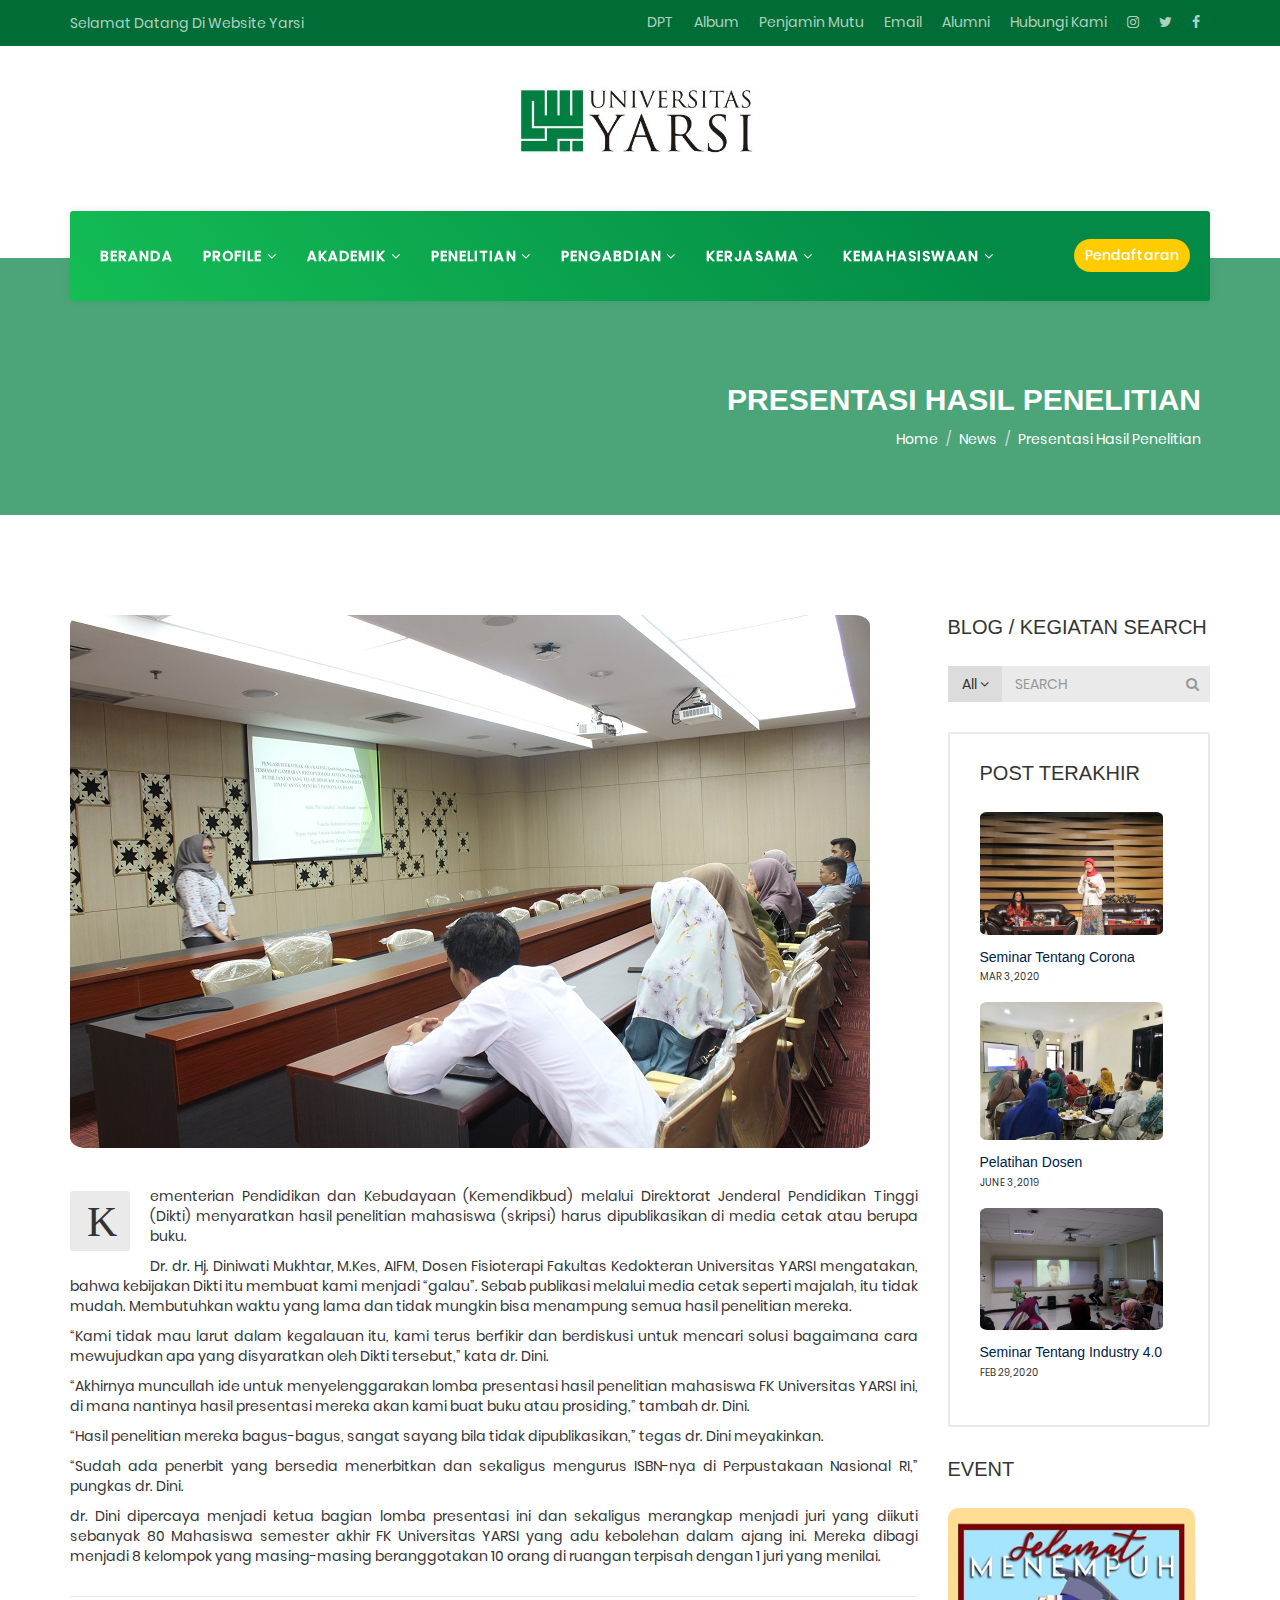
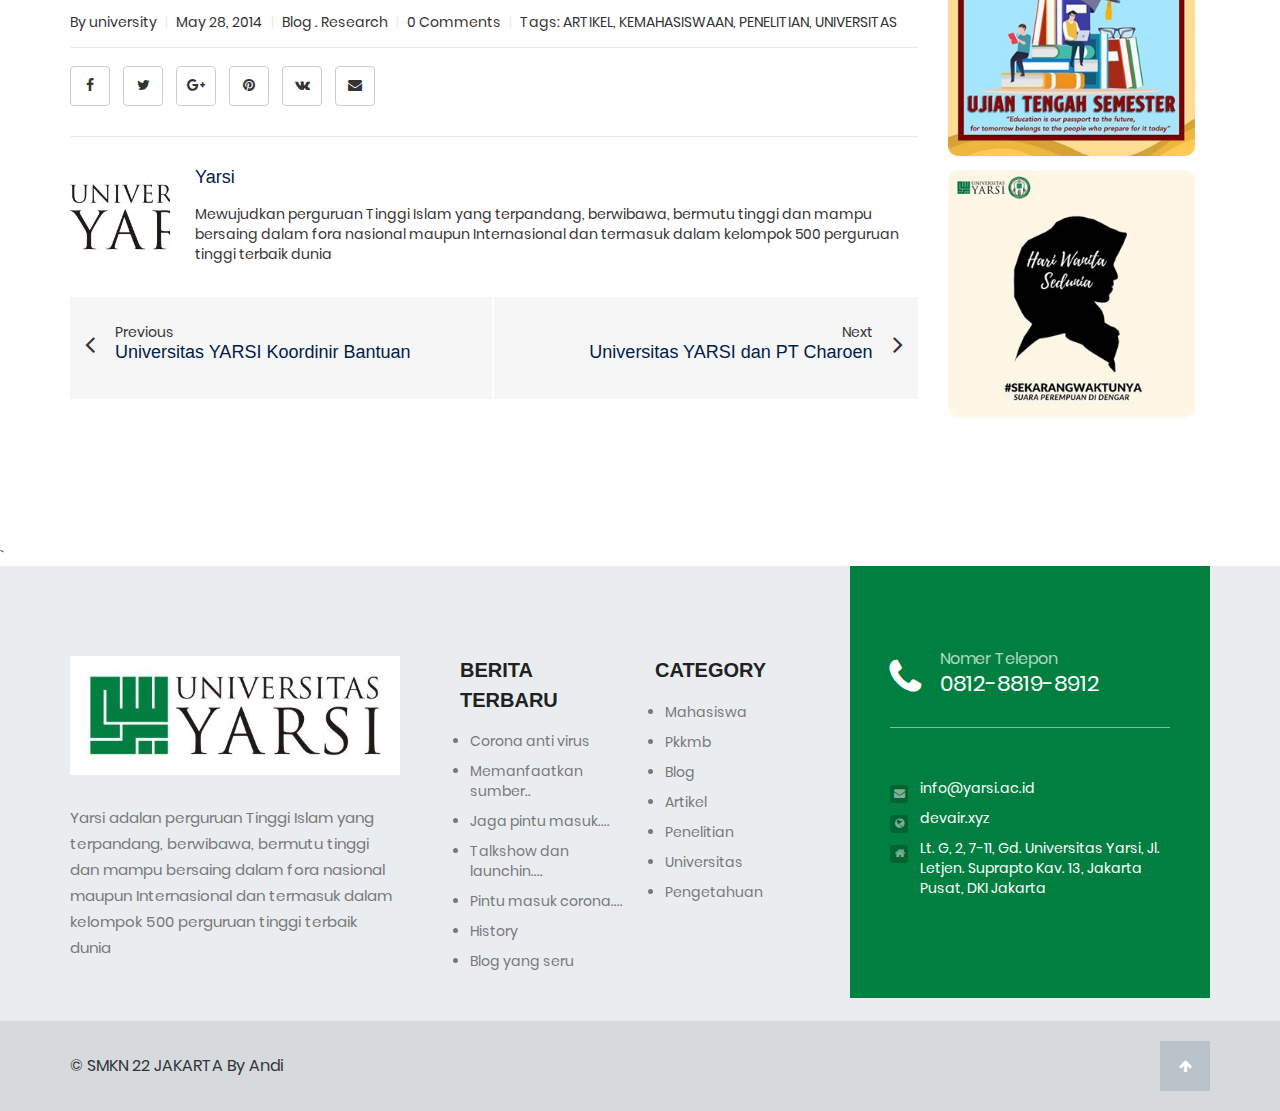
<file: single-blog.html>
<!DOCTYPE html>
<html lang="en">
<head>
    <meta charset="UTF-8">
    <meta name="viewport" content="width=device-width, initial-scale=1.0">
    <title>Blog | YARSI University - Smart Campus That You Can Rely On</title>
    <link rel="stylesheet" id="font-awesome-css" href="assets/font/font-awesome/css/font-awesome.min52c7.css" media="all">
    <link rel="stylesheet" id="flaticon-css" href="assets/font/flaticon/flaticon52c7.css" media="screen">
    <link rel="stylesheet" id="bootstrap-css" href="assets/css/bootstrap.min7433.css" media="all">
    <link rel="stylesheet" href="assets/css/style.css">
    <link rel="stylesheet" href="assets/css/aos.css">

    <script src="assets/js/jquery.js"></script>
    <script src="assets/js/aos.js"></script>
    <script>
        $(document).ready(function () {
            AOS.init();
        });
    </script>
    <script type='text/javascript' src='assets/js/bootstrap.min.js'></script>
</head>
<body>
    
    <!-- Header-top -->
    <div class="header-top">
        <div class="container">
            <div class="row">
                <div class="col-md-4 col-sm-4 hidden-xs">
                    <div class="contact-info">
                        Selamat Datang Di Website Yarsi        
                    </div>
                </div>
                <div class="col-md-8 col-sm-8">
                    <div class="menu-top-menu-container">
                        <ul id="menu-top-menu" class="topbar-menu">
                            <li class="menu-item"><a href="#" class="fa fa-facebook"></a></li>
                            <li class="menu-item"><a href="#" class="fa fa-twitter"></a></li>
                            <li class="menu-item"><a href="#" class="fa fa-instagram"></a></li>
                            <li class="menu-item"><a href="contact_us.html">Hubungi Kami</a></li>
                            <li class="menu-item"><a href="#">Alumni</a></li>
                            <li class="menu-item"><a href="mailto:info@yarsi.ac.id">Email</a></li>
                            <li class="menu-item"><a href="single-blog.html">Penjamin Mutu</a></li>
                            <li class="menu-item"><a href="gallery.html">Album</a></li>
                            <li class="menu-item"><a href="single-blog.html">DPT</a></li>
                        
                        </ul>
                    </div>  
                </div>
            </div>
        </div>
    </div>

    <!-- Logo -->
    <div class="header-logo-section">

        <div class="header-logo-inner hidden-xs">
            <div class="container">
                <div class="row">
                    <div class="col-sm-3">
                        <div class="navbar-logo">
                            <h1>
                                <a href="index.html" title="Edukare">
                                    <img class="site-logo hidden-xs" style="width: 100%;margin-left: 435px;" src="assets/img/yarsi.jpg" alt="Edukare">
                                    <img class="mobile-logo visible-xs" src="assets/img/yarsi.jpg" alt="Edukare">
                                </a>
                            </h1>
                        </div>
                    </div>
                </div>
            </div>
        </div>

        <div class="header-wrapper navbar-fixed-top style-one">
            <nav class="navbar navbar-default">
                <div class="container container-nav responsive-720-navbar">
                    <div class="attr-nav">
                        <ul>

                            <li class="search none-320" id="none-sticky"><a href="pendaftaran.html" class="btn btn-green-muda-andro btn-yellow btn-sm">Pendaftaran</a></li>                
                            <li class="search block-320 only-responsive" id="none-sticky"><a id="nav-side" href="#" class="btn btn-green-muda-andro btn-yellow btn-sm"><i class="fa fa-bars"></i></a></li>                
                </ul>
                </div>
            
            <!-- Brand and toggle get grouped for better mobile display -->
            <div class="navbar-header visible-xs">
                <div class="navbar-brand">
                    <h1>
                        <a href="index.html" title="Edukare">
                            <img class="site-logo hidden-xs" src="assets/img/yarsi.jpg" alt="Edukare"/>
                            <img class="mobile-logo visible-xs" src="assets/img/yarsi.jpg" alt="Edukare"/>                                                    
                        </a>
                    </h1>
                </div> <!-- .navbar-brand -->
            </div> 

            <div class="main-menu-wrapper hidden-xs clearfix">
                <div class="main-menu">
                    <img src="assets/img/yarsi.jpg" class='only-sticky' alt="">

                    <ul id="menu-primary-menu" class="menu nav navbar-nav navbar-left">

            <li class="menu-item has-menu-child"><a title="Home" href="index.html">Beranda</a></li>
            
            <li class="menu-item dropdown as  has-menu-child"><a title="Courses" href="#">Profile <span class="fa fa-angle-down"></span></a>
                <div class="dropdown-wrapper">

                    <ul role="menu" class="dropdown-menu">
                        <li class="menu-item  has-menu-child"><a title="Profile Yarsi" href="profile.html">Profile Yarsi</a></li>
                        <li class="menu-item  has-menu-child"><a title="Sejarah Yarsi" href="profile.html">Sejarah Yarsi</a></li>
                        <li class="menu-item  has-menu-child"><a title="Strucktur Organisasi Yayasan Yarsi" href="profile.html">Strucktur Organisasi Yayasan Yarsi</a></li>
                        <li class="menu-item  has-menu-child"><a title="Strucktur Organisasi Universitas Yarsi" href="profile.html">Strucktur Organisasi Universitas Yarsi </a></li>
                        
                    </ul>

                </div>
            </li>
            <li class="menu-item dropdown as has-mega-menu has-menu-child"><a title="Elements" href="#">Akademik <span class="fa fa-angle-down"></span></a>
            <div class="megamenu-wrapper col-sm-12">
            
                <ul role="menu" class="dropdown-menu dropdown-megamenu menu-col-4">
                    <li class="menu-item dropdown  has-mega-menu-child"><a title="Fakultas Kedokteran" class="menu-heading">Fakultas Kedokteran</a>
                    <div class="dropdown-wrapper menu-item-depth-1">
            
                <ul role="menu" class="dropdown-menu">
                    <li class="menu-item  has-menu-child"><a title="Pendidikan Dokter" href="single-blog.html">Pendidikan Dokter</a></li>
                    <li class="menu-item  has-menu-child"><a title="Profesi Dokter" href="single-blog.html">Profesi Dokter</a></li>
                </ul>
            
                </div>
            </li>
            <li class="menu-item dropdown  has-mega-menu-child"><a title="Fakultas Kedokteran Gigi" class="menu-heading">Fakultas Kedokteran Gigi</a>
            <div class="dropdown-wrapper menu-item-depth-1">
            
                <ul role="menu" class="dropdown-menu">
                    <li class="menu-item  has-menu-child"><a title="Pendidikan Dokter Gigi" href="single-blog.html">Pendidikan Dokter Gigi</a></li>
                    <li class="menu-item  has-menu-child"><a title="Profesi Dokter Gigi" href="single-blog.html">Profesi Dokter Gigi</a></li>
                </ul>
            
            </div>
            </li>
                <li class="menu-item dropdown  has-mega-menu-child"><a title="Fakultas Businnes Dan Ekonomi" class="menu-heading">Fakultas Businnes Dan Ekonomi</a>
                    <div class="dropdown-wrapper menu-item-depth-1">
            
                        <ul role="menu" class="dropdown-menu">
                            <li class="menu-item  has-menu-child"><a title="Akuntasi" href="single-blog.html">Akuntasi</a></li>
                            <li class="menu-item  has-menu-child"><a title="Manajemen" href="single-blog.html">Manajemen</a></li>
                        </ul>
                    </div>
                </li>
                <li class="menu-item dropdown  has-mega-menu-child"><a title="Fakultas Hukum" class="menu-heading">Fakultas Hukum</a>
                    <div class="dropdown-wrapper menu-item-depth-1">
            
                        <ul role="menu" class="dropdown-menu">
                            <li class="menu-item  has-menu-child dropdown-inverse"><a title="Ilmu Hukum" href="single-blog.html">Ilmu Hukum</a></li>
                            <li class="menu-item  has-menu-child dropdown-inverse"><a title="..." href="single-blog.html">...</a></li>
            
                        </ul>
                    </div>
                </li>
                <li class="menu-item dropdown  has-mega-menu-child"><a title="Sekolah Pascasarjana" class="menu-heading">Sekolah Pascasarjana</a>
                    <div class="dropdown-wrapper menu-item-depth-1">
            
                        <ul role="menu" class="dropdown-menu">
                            <li class="menu-item  has-menu-child dropdown-inverse"><a title="Magister Manajemen" href="single-blog.html">Magister Manajemen</a></li>
                            <li class="menu-item  has-menu-child dropdown-inverse"><a title="Manajemen Kenotarian" href="single-blog.html">Manajemen Kenotarian</a></li>
                            <li class="menu-item  has-menu-child dropdown-inverse"><a title="Magister Sains Biomedis" href="single-blog.html">Magister Sains Biomedis</a></li>
            
                        </ul>
                    </div>
                </li>
                <li class="menu-item dropdown  has-mega-menu-child"><a title="Fakultas Psikologi" class="menu-heading">Fakultas Psikologi</a>
                    <div class="dropdown-wrapper menu-item-depth-1">
            
                        <ul role="menu" class="dropdown-menu">
                            <li class="menu-item  has-menu-child dropdown-inverse"><a title="Psikologi" href="single-blog.html">Psikologi</a></li>
            
                        </ul>
                    </div>
                </li>
            </ul>
            
            </div>
            </li>
            <li class="menu-item dropdown as has-menu-child"><a title="Courses" href="#">Penelitian <span class="fa fa-angle-down"></span></a>
                <div class="dropdown-wrapper">

                    <ul role="menu" class="dropdown-menu">
                        <li class="menu-item  has-menu-child"><a title="Kegiatan Penelitian" href="blog.html">Kegiatan Penelitian</a></li>
                        <li class="menu-item  has-menu-child"><a title="Fasilitas Lab Terpadu" href="single-blog.html">Fasilitas Lab Terpadu</a></li>
                        <li class="menu-item  has-menu-child"><a title="Pusat Penelitian" href="single-blog.html">Pusat Penelitian</a></li>
                        <li class="menu-item  has-menu-child"><a title="Hak Kekayaan Intelektual (HKI)" href="single-blog.html">Hak Kekayaan Intelektual (HKI) </a></li>
                        <li class="menu-item  has-menu-child"><a title="Jurnal" href="single-blog.html">Jurnal </a></li>
                        
                    </ul>

                </div>
            </li>
            <li class="menu-item dropdown as has-menu-child here-off-1024"><a title="Courses" href="#">Pengabdian <span class="fa fa-angle-down"></span></a>
                <div class="dropdown-wrapper">

                    <ul role="menu" class="dropdown-menu">
                        <li class="menu-item  has-menu-child"><a title="Kegiatan Pengabdian" href="blog.html">Kegiatan Pengabdian</a></li>
                        <li class="menu-item  has-menu-child"><a title="Jurnal Pengmas Info Abdi Cendikia" href="single-blog.html">Jurnal Pengmas Info Abdi Cendikia</a></li>
                        <li class="menu-item  has-menu-child"><a title="Pusat Pengabdian Pada Masyarakat" href="single-blog.html">Pusat Pengabdian Pada Masyarakat</a></li>
                        
                    </ul>

                </div>
            </li>
            <li class="menu-item dropdown as has-menu-child"><a title="Courses" href="#">Kerjasama <span class="fa fa-angle-down"></span></a>
                <div class="dropdown-wrapper">

                    <ul role="menu" class="dropdown-menu">
                        <li class="menu-item  has-menu-child"><a title="Kegiatan Kerjasama" href="blog.html">Kegiatan Kerjasama</a></li>
                        <li class="menu-item  has-menu-child"><a title="Kegiatan Kewirausahaan" href="gallery.html">Kegiatan Kewirausahaan</a></li>
                        
                    </ul>

                </div>
            </li>
            <li class="menu-item dropdown as has-menu-child for-me"><a title="Courses" href="#">Kemahasiswaan <span class="fa fa-angle-down"></span></a>
                <div class="dropdown-wrapper">

                    <ul role="menu" class="dropdown-menu">
                        <li class="menu-item  has-menu-child"><a title="Kegiatan Kemahasiswaan" href="gallery.html">Kegiatan Kemahasiswaan</a></li>
                        <li class="menu-item  has-menu-child"><a title="Organisasi Kemahasiswaan" href="single-blog.html">Organisasi Kemahasiswaan</a></li>
                        <li class="menu-item  has-menu-child"><a title="PKKMB 2020" href="pkkmb.html">PKKMB 2020</a></li>
                        
                    </ul>

                </div>
            </li>

            </ul>
        </div>
    </div> <!-- /navbar-collapse -->  
</div></nav></div>

<!-- SideMobile -->
<div class="side">
    <a href="#" class="close-side"><i class="fa fa-times"></i></a>

        
    <div class="visible-xs">
        <div class="mobile-menu navbar-collapse">
            <ul class="menu nav navbar-nav">
                <li class="menu-item active  has-menu-child">
                    <a title="Home" href="index.html">Beranda</a>
                </li>
                <li class="menu-item dropdown-mega  has-menu-child"><a title="Akademik" href="#">Akademik</a>
                        <button class="dropdown-menu-trigger" type="button" data-toggle="collapse" data-target=".dropdown-menu-2499" aria-expanded="false">
                        <i class="fa fa-angle-right"></i><i class="fa fa-angle-down"></i>
                        </button>
                    <ul role="menu" class="collapse dropdown-menu-2499 ">
                        <li class="menu-item dropdown  has-mega-menu-child"><a href="#">Fakultas Kedokteran</a>
                            <button class="dropdown-menu-trigger" type="button" data-toggle="collapse" data-target=".dropdown-menu-1" aria-expanded="false">
                            <i class="fa fa-angle-right"></i><i class="fa fa-angle-down"></i>
                            </button>
                            <ul role="menu" class="collapse dropdown-menu-1 ">
                                <li class="menu-item has-menu-child"><a  href="blog.html">Pendidikan Dokter</a></li>
                                <li class="menu-item has-menu-child"><a href="blog.html">Profesi Dokter</a></li>
                            </ul>
                        </li>
                        <li class="menu-item dropdown  has-mega-menu-child"><a href="#">Fakultas Kedokteran Gigi</a>
                            <button class="dropdown-menu-trigger" type="button" data-toggle="collapse" data-target=".dropdown-menu-2" aria-expanded="false">
                            <i class="fa fa-angle-right"></i><i class="fa fa-angle-down"></i>
                            </button>
                            <ul role="menu" class="collapse dropdown-menu-2 ">
                                <li class="menu-item has-menu-child"><a  href="blog.html">Pendidikan Dokter Gigi</a></li>
                                <li class="menu-item has-menu-child"><a href="blog.html">Profesi Dokter Gigi</a></li>
                            </ul>
                        </li>
                        <li class="menu-item dropdown  has-mega-menu-child"><a href="#">Fakultas Bussiness Dan Ekonomi</a>
                            <button class="dropdown-menu-trigger" type="button" data-toggle="collapse" data-target=".dropdown-menu-3" aria-expanded="false">
                            <i class="fa fa-angle-right"></i><i class="fa fa-angle-down"></i>
                            </button>
                            <ul role="menu" class="collapse dropdown-menu-3 ">
                                <li class="menu-item has-menu-child"><a  href="blog.html">Akuntasi</a></li>
                                <li class="menu-item has-menu-child"><a href="blog.html">Manajemen</a></li>
                            </ul>
                        </li>
                        <li class="menu-item dropdown  has-mega-menu-child"><a href="#">Fakultas Hukum</a>
                            <button class="dropdown-menu-trigger" type="button" data-toggle="collapse" data-target=".dropdown-menu-4" aria-expanded="false">
                            <i class="fa fa-angle-right"></i><i class="fa fa-angle-down"></i>
                            </button>
                            <ul role="menu" class="collapse dropdown-menu-4 ">
                                <li class="menu-item has-menu-child"><a  href="blog.html">Ilmu Hukum</a></li>
                            </ul>
                        </li>
                        <li class="menu-item dropdown  has-mega-menu-child"><a href="#">Sekolah Pancasarjana</a>
                            <button class="dropdown-menu-trigger" type="button" data-toggle="collapse" data-target=".dropdown-menu-5" aria-expanded="false">
                            <i class="fa fa-angle-right"></i><i class="fa fa-angle-down"></i>
                            </button>
                            <ul role="menu" class="collapse dropdown-menu-5 ">
                                <li class="menu-item has-menu-child"><a  href="blog.html">Magister Manajemen</a></li>
                                <li class="menu-item has-menu-child"><a href="blog.html">Manajemen Kenotarian</a></li>
                                <li class="menu-item has-menu-child"><a href="blog.html">Manajemen Sains Biomedis</a></li>
                            </ul>
                        </li>
                        <li class="menu-item dropdown  has-mega-menu-child"><a href="#">Fakultas Psikologi</a>
                            <button class="dropdown-menu-trigger" type="button" data-toggle="collapse" data-target=".dropdown-menu-6" aria-expanded="false">
                            <i class="fa fa-angle-right"></i><i class="fa fa-angle-down"></i>
                            </button>
                            <ul role="menu" class="collapse dropdown-menu-6 ">
                                <li class="menu-item has-menu-child"><a  href="blog.html">Psikologi</a></li>
                            </ul>
                        </li>
                    </ul>
                </li>
                <li class="menu-item dropdown-mega  has-menu-child"><a title="Akademik" href="#">Penelitian</a>
                    <button class="dropdown-menu-trigger" type="button" data-toggle="collapse" data-target=".dropdown-menu-2" aria-expanded="false">
                    <i class="fa fa-angle-right"></i><i class="fa fa-angle-down"></i>
                    </button>
                <ul role="menu" class="collapse dropdown-menu-2 ">
                    <li class="menu-item has-menu-child"><a href="gallery.html">Kegiatan Penelitian</a></li>
                    <li class="menu-item has-menu-child"><a href="single-blog.html">Fasilitas Lab Terpadu</a></li>
                    <li class="menu-item has-menu-child"><a href="single-blog.html">Pusat Penelitian</a></li>
                    <li class="menu-item has-menu-child"><a href="single-blog.html">Hak Kekayaan Intelektual</a></li>
                    <li class="menu-item has-menu-child"><a href="single-blog.html">Jurnal</a></li>
                </ul>
                </li>
                <li class="menu-item dropdown-mega  has-menu-child"><a title="Akademik" href="#">Pengabdian</a>
                    <button class="dropdown-menu-trigger" type="button" data-toggle="collapse" data-target=".dropdown-menu-3" aria-expanded="false">
                    <i class="fa fa-angle-right"></i><i class="fa fa-angle-down"></i>
                    </button>
                <ul role="menu" class="collapse dropdown-menu-3 ">
                    <li class="menu-item has-menu-child"><a href="gallery.html">Kegiatan Pengabdian</a></li>
                    <li class="menu-item has-menu-child"><a href="single-blog.html">Jurnal Pegmas Info Abdi Cendikia</a></li>
                    <li class="menu-item has-menu-child"><a href="single-blog.html">Pusat Pengabdian Pada Masyarakat</a></li>
                </ul>
                </li>
                <li class="menu-item dropdown-mega  has-menu-child"><a title="Akademik" href="#">Kerjasama</a>
                    <button class="dropdown-menu-trigger" type="button" data-toggle="collapse" data-target=".dropdown-menu-4" aria-expanded="false">
                    <i class="fa fa-angle-right"></i><i class="fa fa-angle-down"></i>
                    </button>
                <ul role="menu" class="collapse dropdown-menu-4 ">
                    <li class="menu-item has-menu-child"><a href="gallery.html">Kegiatan Kerjasama</a></li>
                    <li class="menu-item has-menu-child"><a href="gallery.html">Kegiatan Kewirausahaan</a></li>
                </ul>
                </li>
                <li class="menu-item dropdown-mega  has-menu-child"><a title="Akademik" href="#">Kemahasiswaan</a>
                    <button class="dropdown-menu-trigger" type="button" data-toggle="collapse" data-target=".dropdown-menu-5" aria-expanded="false">
                    <i class="fa fa-angle-right"></i><i class="fa fa-angle-down"></i>
                    </button>
                <ul role="menu" class="collapse dropdown-menu-5 ">
                    <li class="menu-item has-menu-child"><a href="gallery.html">Kegiatan Kemahasiswaan</a></li>
                    <li class="menu-item has-menu-child"><a href="gallery.html">Organisasi Kemahasiswaan</a></li>
                    <li class="menu-item has-menu-child"><a href="pkkmb.html">PKKMB 2020</a></li>
                </ul>
                </li>
                <li class="menu-item  has-menu-child"><a title="Contact" href="contact_us.html">Hubungi</a></li>
                <li class="menu-item  has-menu-child"><a title="Pendaftaran" href="Pendaftaran.html">Pendaftaran</a></li>
            </ul>                   
        </div> <!-- /.navbar-collapse -->
    </div>
</div>

    </div>

        <div class="background-image">
            <div class="overlay-blue-custom">
                <div class="container">
                    <div class="row">
        
                        <div class="col-xs-12 col-sm-12 col-md-12 col-xl-12">
                            <div class="captionz">
                                <h3>Presentasi Hasil Penelitian</h3>
                                <ol class="breadcrumb">
                                    <li><a href="/">Home</a></li>
                                    <li>News</li>
                                    <li>Presentasi Hasil Penelitian</li>
                                </ol>
                            </div>
                        </div>
        
                    </div>
                </div>
            </div>
        </div>

        <section id="header-fuck">
            <div class="container">
                <div class="row">
    
                    <div class="col-sm-12 col-md-9">

                        <article class="single-post-content single-content">
                            <div class="content-image">
                                
                                <img src="assets/img/PenelitianMahasiswa1.jpg" alt="Our New Campus" title="Our New Campus"></div>
                                <div class="overlay-green" data-aos="fade-right" data-aos-delay="300">
                                    <h2 class="single-content-title none-768 none-320" data-aos="fade-right" data-aos-delay="350">Presentasi Hasil Penelitian Mahasiswa FK Universitas YARSI Mau Dibukukan</h2>  
                                </div>

                                <h2 class="block-768 mobile-header-blog only-1024">Presentasi Hasil Penelitian Mahasiswa FK Universitas YARSI Mau Dibukukan</h2>

                            <div class="single-post-content-text content-pad">
                                <p style="text-align: justify;"><span class="dropcap">K</span>ementerian Pendidikan dan Kebudayaan (Kemendikbud) melalui Direktorat Jenderal Pendidikan Tinggi (Dikti) menyaratkan hasil penelitian mahasiswa (skripsi) harus dipublikasikan di media cetak atau berupa buku.</p>
                                <p style="text-align: justify;">Dr. dr. Hj. Diniwati Mukhtar, M.Kes, AIFM, Dosen Fisioterapi Fakultas Kedokteran Universitas YARSI mengatakan, bahwa kebijakan Dikti itu membuat kami menjadi “galau”. Sebab publikasi melalui media cetak seperti majalah, itu tidak mudah. Membutuhkan waktu yang lama dan tidak mungkin bisa menampung semua hasil penelitian mereka.</p>
                                <p style="text-align: justify;">“Kami tidak mau larut dalam kegalauan itu, kami terus berfikir dan berdiskusi untuk mencari solusi bagaimana cara mewujudkan apa yang disyaratkan oleh Dikti tersebut,”  kata dr. Dini.</p>
                                <p style="text-align: justify;">“Akhirnya muncullah ide untuk menyelenggarakan lomba presentasi hasil penelitian mahasiswa FK Universitas YARSI ini, di mana nantinya hasil presentasi mereka akan kami buat buku atau prosiding,” tambah dr. Dini.</p>
                                <p style="text-align: justify;">“Hasil penelitian mereka bagus-bagus, sangat sayang bila tidak dipublikasikan,” tegas dr. Dini meyakinkan.</p>
                                <p style="text-align: justify;">“Sudah ada penerbit yang bersedia menerbitkan dan sekaligus mengurus ISBN-nya di Perpustakaan Nasional RI,” pungkas dr. Dini.</p>
                                <p style="text-align: justify;">dr. Dini dipercaya menjadi ketua bagian lomba presentasi ini dan sekaligus merangkap menjadi juri yang diikuti sebanyak 80 Mahasiswa semester akhir FK Universitas YARSI yang adu kebolehan dalam ajang ini. Mereka dibagi menjadi 8 kelompok yang masing-masing beranggotakan 10 orang di ruangan terpisah dengan 1 juri yang menilai.</p>
                                <p style="text-align: justify;"></p>
                            </div>
                            <div class="clearfix"></div>
                            <div class="item-meta single-post-meta content-pad">
                                <span>By university <span class="sep">|</span> </span>
                                <span>May 28, 2014 <span class="sep">|</span> </span>
                                <span><a href="#" rel="category tag">Blog</a> <span class="dot">.</span> <a href="#" rel="category tag">Research</a></span>
                                <span class="sep">|</span> <a href="#comment">0 Comments</a>            <span class="sep">|</span> <span>Tags: <a href="#" rel="tag">ARTIKEL</a>, <a href="#" rel="tag">KEMAHASISWAAN</a>, <a href="#" rel="tag">PENELITIAN</a>, <a href="#" rel="tag">UNIVERSITAS</a></span>
                            </div>
                            <ul class="list-inline social-light">
                                <li><a class="btn btn-default btn-lighter social-icon" title="Share on Facebook" href="#" target="_blank" rel="nofollow" onclick="window.open('https://www.facebook.com','facebookshare-dialog','width=626,height=436');return false;"><i class="fa fa-facebook"></i></a></li>
                                <li><a class="btn btn-default btn-lighter social-icon" href="#" title="Share on Twitter" rel="nofollow" target="_blank" onclick="window.open('http://twitter.com','twitter-share-dialog','width=626,height=436');return false;"><i class="fa fa-twitter"></i></a></li>
                                <li><a class="btn btn-default btn-lighter social-icon" href="#" title="Share on Google Plus" rel="nofollow" target="_blank" onclick="window.open('https://plus.google.com','googleplus-share-dialog','width=626,height=436');return false;"><i class="fa fa-google-plus"></i></a></li>
                                <li><a class="btn btn-default btn-lighter social-icon" href="#" title="Pin this" rel="nofollow" target="_blank" onclick="window.open('http://pinterest.com','pin-share-dialog','width=626,height=436');return false;"><i class="fa fa-pinterest"></i></a></li>
                                <li><a class="btn btn-default btn-lighter social-icon" href="#" title="Share on Vk" rel="nofollow" target="_blank" onclick="window.open('http://vkontakte.ru/','vk-share-dialog','width=626,height=436');return false;"><i class="fa fa-vk"></i></a></li>
                                <li><a class="btn btn-default btn-lighter social-icon" href="mailto:?subject=Our New Campus&amp;body=hello" title="Email this"><i class="fa fa-envelope"></i></a></li>
                            </ul>
                        </article>

                        <div class="about-author">
							<div class="author-avatar">
								<img alt="" src="assets/img/yarsi.jpg" class="avatar avatar-100 photo" height="100" width="100">							</div>
							<div class="author-info">
								<h4><a href="profile.html" title="Posts by university" rel="author">Yarsi</a></h4>
                                Mewujudkan perguruan Tinggi Islam yang terpandang, berwibawa, bermutu tinggi dan mampu bersaing dalam fora nasional maupun Internasional dan termasuk dalam kelompok 500 perguruan tinggi terbaik dunia    
                            </div>
							<div class="clearfix"></div>
                        </div>
                        
                        <div class="simple-navigation">
                            <div class="row">
                                <div class="simple-navigation-item col-md-6 col-sm-6 col-xs-6 main-color-1-bg-hover ">
                                <a href="" title="Universitas YARSI Koordinir Bantuan dari PT" class="maincolor2hover">
                                    <i class="fa fa-angle-left pull-left"></i>
                                    <div class="simple-navigation-item-content">
                                        <span>Previous</span>
                                        <h4>Universitas YARSI Koordinir Bantuan </h4>
                                    </div>
                                    </a>
                                </div>
                                <div class="simple-navigation-item col-md-6 col-sm-6 col-xs-6 main-color-1-bg-hover ">
                                    <a href="" title="Universitas YARSI dan PT Charoen Pokphand Jalin Kerjasama Atasi Stunting di Pandeglang " class="maincolor2hover pull-right">
                                        <i class="fa fa-angle-right pull-right"></i>
                                        <div class="simple-navigation-item-content">
                                            <span>Next</span>
                                            <h4>Universitas YARSI dan PT Charoen </h4>
                                        </div>
                                        </a>                                
                                </div>
                            </div>
                        </div>

                    </div>
                    
                    
                    <div class="col-sm-12 col-md-3">
                        
                        <div class="row">

                            <div id="course-search-widget-2" class=" col-md-12  widget course_search_widget"><div class=" widget-inner"><h2 class="widget-title maincolor2">Blog / Kegiatan Search</h2>        
                                <form role="search" method="get" id="searchform" class="u-course-search-form">
                                    <div class="input-group">
                                    
                                                    <div class="input-group-btn u-course-search-dropdown">
                                        <button name="u_course_cat" type="button" class="btn btn-default btn-custom-drop-blog dropdown-toggle u-course-search-dropdown-button" data-toggle="dropdown" aria-haspopup="true" aria-expanded="false"><span class="button-label">All</span> <span class="fa fa-angle-down"></span></button>
                                        <ul class="dropdown-menu">
                                            <li><a href="#" data-value="">All</a></li>
                                            <li><a href="#" data-value="course-autumn-2014">Autumn Courses 2014</a></li><li><a href="#" data-value="bachelor">Bachelor</a></li><li><a href="#" data-value="course">Course</a></li><li><a href="#" data-value="study-2">Study</a></li>                </ul>
                                        </div><!-- /btn-group -->
                                                
                                        <input type="text" value="" name="s" id="s" placeholder="SEARCH" class="form-control">
                                        <span class="input-group-btn">
                                            <button type="submit" id="searchsubmit" class="btn btn-default u-course-search-submit"><i class="fa fa-search"></i></button>
                                        </span>
                                    </div>
                                </form>
                                <script>
                                jQuery(document).ready(function(e) {
                                    jQuery(".u-course-search-dropdown").on('click', 'li a', function(){
                                        jQuery(".u-course-search-dropdown-button .button-label").html(jQuery(this).text());
                                        jQuery(".u-course-search-cat").val(jQuery(this).data('value'));
                                        jQuery(".u-course-search-dropdown").removeClass('open');
                                        return false;
                                    });
                                });
                                </script>
                            </div></div>
                            
                            <div id="latest">
                                <div id="advanced-recent-posts-2" class=" col-md-12 border widget advanced_recent_posts_widget"><div class=" widget-inner"><div class="uni-lastest"><h2 class="widget-title maincolor2">Post Terakhir</h2><div class="item"><div class="thumb item-thumbnail">
                                    <a href="single-blog.html" title="Seminar Tentang Corona">
                                        <div class="item-thumbnail">
                                            <img width="80" height="80" src="assets/img/blog_1.jpg" class="attachment-thumb_80x80 size-thumb_80x80 wp-post-image" alt="">
                                            <div class="thumbnail-hoverlay main-color-1-bg"></div>
                                            <div class="thumbnail-hoverlay-cross"></div>
                                        </div>
                                    </a>
                                </div><div class="u-details item-content">
                                <h5><a href="#" title="Seminar Tentang Corona" class="main-color-1-hover">Seminar Tentang Corona</a></h5>
                                <span>Mar 3, 2020</span>
                            </div>
                            <div class="clearfix"></div></div>
                            
                            <div class="item"><div class="thumb item-thumbnail">
                                    <a href="single-blog.html" title="Pelatihan Dosen">
                                        <div class="item-thumbnail">
                                            <img width="80" height="80" src="assets/img/blog_2.jpg" class="attachment-thumb_80x80 size-thumb_80x80 wp-post-image" alt="">
                                            <div class="thumbnail-hoverlay main-color-1-bg"></div>
                                            <div class="thumbnail-hoverlay-cross"></div>
                                        </div>
                                    </a>
                                </div>
                            <div class="u-details item-content">
                                <h5><a href="single-blog.html" title="Pelatihan Dosen" class="main-color-1-hover">Pelatihan Dosen</a></h5>
                                <span>June 3, 2019</span>
                            </div>
                            
                            <div class="clearfix"></div></div>
                            
                            <div class="item">
                                <div class="thumb item-thumbnail">
                                    <a href="single-blog.html" title="Seminar Tentang Industry 4.0">
                                        <div class="item-thumbnail">
                                            <img width="80" height="80" src="assets/img/blog_3.jpg" class="attachment-thumb_80x80 size-thumb_80x80 wp-post-image" alt="">
                                            <div class="thumbnail-hoverlay main-color-1-bg"></div>
                                            <div class="thumbnail-hoverlay-cross"></div>
                                        </div>
                                    </a>
                                </div><div class="u-details item-content">
                                <h5><a href="single-blog.html" title="Seminar Tentang Industry 4.0" class="main-color-1-hover">Seminar Tentang Industry 4.0</a></h5>
                                <span>Feb 29, 2020</span>
                            </div>
                            
                            <div class="clearfix"></div></div></div></div></div>

                            </div>

                            <div id="couersi-list">
                                <div id="advanced-latest-course-4" class=" col-md-12  widget course_listing_widget"><div class=" widget-inner"><div class="uni-lastest"><h2 class="widget-title maincolor2">Event</h2><div class="item"><div class="thumb item-thumbnail">
                                    <a href="#" title="Chemical Engineering">
                                        <div class="item-thumbnail">
                                            <img width="80" height="80" src="assets/img/event_1.jpg" class="attachment-thumb_80x80 size-thumb_80x80 wp-post-image">
                                            <div class="thumbnail-hoverlay main-color-1-bg"></div>
                                            <div class="thumbnail-hoverlay-cross"></div>
                                        </div>
                                    </a>
                                    <a href="#" title="Chemical Engineering">
                                        <div class="item-thumbnail">
                                            <img width="80" height="80" src="assets/img/event_2.jpg" class="attachment-thumb_80x80 size-thumb_80x80 wp-post-image">
                                            <div class="thumbnail-hoverlay main-color-1-bg"></div>
                                            <div class="thumbnail-hoverlay-cross"></div>
                                        </div>
                                    </a>
                                </div>


                                </div>
                            </div>

                        </div>

                    </div>

                            </div>

                        </div>
                    </div>

                </div>

                </div>
            </div>
        </section>

        `
 <!-- Footer -->
 <footer class="footer-section footer-default">
    <div class="primary-footer">
    <div class="container display-table">
        <div class="row display-table-row">
            <div class="col-md-8 display-table-cell">
                <div class="row">
                    <div class="tt-sidebar-wrapper default footer-sidebar clearfix text-left" role="complementary">
                        <div id="text-8" class="col-md-6 col-sm-6 widget widget_text">
                            <div class="textwidget">
                                <p><img class="alignnone size-full" src="assets/img/yarsi.jpg" alt="" height="41"></p>
                                <p style="font-size: 15px;">Yarsi adalan perguruan Tinggi Islam yang terpandang, berwibawa, bermutu tinggi dan mampu bersaing dalam fora nasional maupun Internasional dan termasuk dalam kelompok 500 perguruan tinggi terbaik dunia</p>
                            </div>
                        </div>
                    <div id="nav_menu-19" class="nav_menu-19 col-md-3 col-sm-6 widget">
                    <h3 class="widget-title">Berita Terbaru</h3>
                        <div class="menu-the-university-container">
                            <ul id="menu-the-university" class="menu">
                                <li class="menu-item"><a href="single-blog.html">Corona anti virus</a></li>
                                <li class="menu-item"><a href="single-blog.html">Memanfaatkan sumber..</a></li>
                                <li class="menu-item"><a href="single-blog.html">Jaga pintu masuk....</a></li>
                                <li class="menu-item"><a href="single-blog.html">Talkshow dan launchin....</a></li>
                                <li class="menu-item"><a href="single-blog.html">Pintu masuk corona....</a></li>
                                <li class="menu-item"><a href="single-blog.html">History</a></li>
                                <li class="menu-item"><a href="single-blog.html">Blog yang seru</a></li>
                            </ul>
                        </div>
                    </div>
                <div class="col-md-3 col-sm-6 widget nav_menu-19">
                    <h3 class="widget-title">Category</h3>
                    <div class="menu-the-university-container">
                        <ul id="menu-the-university" class="menu">
                            <li class="menu-item"><a href="blog.html">Mahasiswa</a></li>
                            <li class="menu-item"><a href="blog.html">Pkkmb</a></li>
                            <li class="menu-item"><a href="blog.html">Blog</a></li>
                            <li class="menu-item"><a href="blog.html">Artikel</a></li>
                            <li class="menu-item"><a href="blog.html">Penelitian</a></li>
                            <li class="menu-item"><a href="blog.html">Universitas</a></li>
                            <li class="menu-item"><a href="blog.html">Pengetahuan</a></li>
                        </ul>
                    </div>

                    </div>
                </div>
            </div>
        </div>

        <div class="col-md-4 display-table-cell address-wrapper">
            <div class="footer-address">
                <div class="emergency-number">
                    <i class="fa fa-phone"></i>
                    <span>Nomer Telepon</span>
                    <h4>0812-8819-8912</h4>
                </div>
                <div class="company-address">
                    <ul>
                        <li><a href="mailto:info@yarsi.ac.id"><i class="fa fa-envelope"></i>info@yarsi.ac.id</a></li>
                            <li><a href="http://www.devair.xyz/"><i class="fa fa-globe"></i>devair.xyz</a></li>
                            <li><i class="fa fa-home"></i> Lt. G, 2, 7-11, Gd. Universitas Yarsi, Jl. Letjen. Suprapto Kav. 13, Jakarta Pusat, DKI Jakarta</li>
                    </ul>
                </div>
            </div>
        </div>    
        </div>
    </div> <!-- .container -->
</div> <!-- .primary-footer -->

<div class="secondary-footer">
    <div class="container">
        <div class="row">
            <div class="col-sm-10">
                <div class="copyright text-left">&copy; SMKN 22 JAKARTA By Andi</div> <!-- .copyright -->
            </div>
            <div class="col-sm-2">
                <div class="back-to-top">
                    <a class="scroll-top back-to-top" href="#">
                        <i class="fa fa-arrow-up"></i>
                    </a>
                </div>
            </div>
            
        </div>
        
    </div> <!-- .container -->
</div><!-- .secondary-footer -->
</footer>

    <script src="assets/js/jquery.js"></script>
    <script>
        $(document).ready(function () {
            $('.back-to-top').click(function (e) {
                    e.preventDefault();
                    $('html, body').animate({scrollTop:0}, '300');
                });
            $('#nav-side').click(function(){
                $('.side').addClass('on');
                $('body').addClass('body-overlay');
                $('body').addClass('on-side');
                $('.header-wrapper').removeClass('z-index-fixed');
                $('body').addClass('active');
            });
            $('.close-side').click(function(){
                $('.side').removeClass('on');
                $('.header-wrapper').addClass('z-index-fixed');
                $('body').removeClass('body-overlay');
                $('body').removeClass('on-side');
                $('body').removeClass('active');
            });
        });
    $(window).scroll(function() {
        if ($(window).scrollTop() >  200) {
                $('.container-nav').addClass('floatingNav');
                $('.header-wrapper').addClass('z-index-fixed');
                $('#none-sticky').addClass('none');
                $('.only-sticky').addClass('block');
                $('.dropdown-megamenu').addClass('custom-left');
            } else {
                $('.container-nav').removeClass('floatingNav');
                $('.floatingNav').fadeOut("slow")
                $('.header-wrapper').addClass('z-index-fixed');
                $('.dropdown-megamenu').removeClass('custom-left');
                $('.only-sticky').removeClass('block');
                $('#none-sticky').removeClass('none');
            }
    });
    </script>
        
</body>
</html>
</file>
<file: assets/font/flaticon/flaticon52c7.css>
/*
  	Flaticon icon font: Flaticon
  	Creation date: 18/10/2017 12:16
  	*/

@font-face {
  font-family: "Flaticon";
  src: url("Flaticon.eot");
  src: url("Flaticond41d.eot?#iefix") format("embedded-opentype"),
       url("Flaticon.woff") format("woff"),
       url("Flaticon.ttf") format("truetype"),
       url("Flaticon.svg#Flaticon") format("svg");
  font-weight: normal;
  font-style: normal;
}

@media screen and (-webkit-min-device-pixel-ratio:0) {
  @font-face {
    font-family: "Flaticon";
    src: url("Flaticon.svg#Flaticon") format("svg");
  }
}

[class^="flaticon-"]:before, [class*=" flaticon-"]:before,
[class^="flaticon-"]:after, [class*=" flaticon-"]:after {   
  font-family: Flaticon;
        font-size: 20px;
font-style: normal;
margin-left: 20px;
}

.flaticon-bathtub-2:before { content: "\f100"; }
.flaticon-candles:before { content: "\f101"; }
.flaticon-hot-stones:before { content: "\f102"; }
.flaticon-essential-oil-7:before { content: "\f103"; }
.flaticon-essential-oil-6:before { content: "\f104"; }
.flaticon-bathtub-1:before { content: "\f105"; }
.flaticon-bathtub:before { content: "\f106"; }
.flaticon-relax:before { content: "\f107"; }
.flaticon-essential-oil-5:before { content: "\f108"; }
.flaticon-scent:before { content: "\f109"; }
.flaticon-candle-1:before { content: "\f10a"; }
.flaticon-essential-oil-4:before { content: "\f10b"; }
.flaticon-lotus-2:before { content: "\f10c"; }
.flaticon-towel:before { content: "\f10d"; }
.flaticon-incense:before { content: "\f10e"; }
.flaticon-stones-2:before { content: "\f10f"; }
.flaticon-candle:before { content: "\f110"; }
.flaticon-flower:before { content: "\f111"; }
.flaticon-stones-1:before { content: "\f112"; }
.flaticon-bed:before { content: "\f113"; }
.flaticon-spa:before { content: "\f114"; }
.flaticon-bamboo:before { content: "\f115"; }
.flaticon-essential-oil-3:before { content: "\f116"; }
.flaticon-lotus-1:before { content: "\f117"; }
.flaticon-essential-oil-2:before { content: "\f118"; }
.flaticon-stones:before { content: "\f119"; }
.flaticon-soap:before { content: "\f11a"; }
.flaticon-essential-oil-1:before { content: "\f11b"; }
.flaticon-essential-oil:before { content: "\f11c"; }
.flaticon-lotus:before { content: "\f11d"; }
.flaticon-sports-8:before { content: "\f11e"; }
.flaticon-sport:before { content: "\f11f"; }
.flaticon-exercise-11:before { content: "\f120"; }
.flaticon-sports-7:before { content: "\f121"; }
.flaticon-exercise-10:before { content: "\f122"; }
.flaticon-sports-6:before { content: "\f123"; }
.flaticon-sports-5:before { content: "\f124"; }
.flaticon-exercise-9:before { content: "\f125"; }
.flaticon-exercise-8:before { content: "\f126"; }
.flaticon-sports-4:before { content: "\f127"; }
.flaticon-exercise-7:before { content: "\f128"; }
.flaticon-exercise-6:before { content: "\f129"; }
.flaticon-sports-3:before { content: "\f12a"; }
.flaticon-sports-2:before { content: "\f12b"; }
.flaticon-people-1:before { content: "\f12c"; }
.flaticon-people:before { content: "\f12d"; }
.flaticon-sports-1:before { content: "\f12e"; }
.flaticon-exercise-5:before { content: "\f12f"; }
.flaticon-exercise-4:before { content: "\f130"; }
.flaticon-sports:before { content: "\f131"; }
.flaticon-exercise-3:before { content: "\f132"; }
.flaticon-exercise-2:before { content: "\f133"; }
.flaticon-exercise-1:before { content: "\f134"; }
.flaticon-exercise:before { content: "\f135"; }
.flaticon-hip-twist-with-stretched-leg-position:before { content: "\f136"; }
.flaticon-one-leg-stretching-position:before { content: "\f137"; }
.flaticon-leg-pull-position:before { content: "\f138"; }
.flaticon-one-leg-kick-laying:before { content: "\f139"; }
.flaticon-change-legs-position:before { content: "\f13a"; }
.flaticon-jackknife-position:before { content: "\f13b"; }
.flaticon-pilates-posture:before { content: "\f13c"; }
.flaticon-downward-dog-position:before { content: "\f13d"; }
.flaticon-spine-twist:before { content: "\f13e"; }
.flaticon-boomerang-position:before { content: "\f13f"; }
.flaticon-one-leg-up-position:before { content: "\f140"; }
.flaticon-exercises-with-body-arc:before { content: "\f141"; }
.flaticon-shoulder-bridge-posture:before { content: "\f142"; }
.flaticon-push-up-posture:before { content: "\f143"; }
.flaticon-control-position:before { content: "\f144"; }
.flaticon-exercises-with-reformer:before { content: "\f145"; }
.flaticon-swan-dive-posture:before { content: "\f146"; }
.flaticon-scirssors-posture:before { content: "\f147"; }
.flaticon-open-leg-rocker-posture:before { content: "\f148"; }
.flaticon-spine-stretch:before { content: "\f149"; }
.flaticon-side-kick-posture-laying-on-the-floor:before { content: "\f14a"; }
.flaticon-turn-around-leg-posture:before { content: "\f14b"; }
.flaticon-side-bend-posture:before { content: "\f14c"; }
.flaticon-exercises-with-mat:before { content: "\f14d"; }
.flaticon-stretching-exercise:before { content: "\f14e"; }
.flaticon-twisting-arms:before { content: "\f14f"; }
.flaticon-bicycle-position:before { content: "\f150"; }
.flaticon-rocking-on-the-floor:before { content: "\f151"; }
.flaticon-exercises-with-chair:before { content: "\f152"; }
.flaticon-exercises-with-bosu-ball:before { content: "\f153"; }
.flaticon-excercises-lying-with-ball-at-feet:before { content: "\f154"; }
.flaticon-leg-pull-front-position:before { content: "\f155"; }
.flaticon-exercises-with-resistance-bands:before { content: "\f156"; }
.flaticon-exercises-with-ring:before { content: "\f157"; }
.flaticon-pilates-accesory:before { content: "\f158"; }
.flaticon-roll-up-posture:before { content: "\f159"; }
.flaticon-teaser-posture:before { content: "\f15a"; }
.flaticon-side-kick-kneeling:before { content: "\f15b"; }
.flaticon-pilates-reformer:before { content: "\f15c"; }
.flaticon-concentration-position:before { content: "\f15d"; }
.flaticon-side-bending-posture:before { content: "\f15e"; }
.flaticon-precision-posture:before { content: "\f15f"; }
</file>
<file: assets/css/style.css>
/* CustomButton */

/* Banner */
/* Navigation */
/* Content 1 Or About */

@font-face {
    font-family: 'Poppins-Bold';
    src: url("../font/Poppins-Bold.ttf");
}
@font-face {
    font-family: 'Poppins-Light';
    src: url("../font/Poppins-Light.ttf");
}
@font-face {
    font-family: 'Poppins-Regular';
    src: url("../font/Poppins-Regular.ttf");
}
@font-face {
    font-family: 'Poppins-Medium';
    src: url("../font/Poppins-Medium.ttf");
}
@font-face {
    font-family: 'Poppins-SemiBold';
    src: url("../font/Poppins-SemiBold.ttf");
}
body {
    font-family: 'Poppins-Regular',sans-serif;
    margin: 0;
    padding: 0;
}
.white-text {
    color: #ffffff;
}
img {
    object-fit: cover;
}
figcaption {
    font-family: 'Poppins-Regular';
}
a {
    text-decoration: none !important;
}
.hover-text-white:hover {
    color: #ffff;
    text-decoration: none;
}

#header-fuck {
    position: relative;
    top: 0;
    bottom: 0;
    padding-top: 100px;
    padding-bottom: 85px !important;
}

/* Custom */
input:not([type]), input[type="color"], input[type="email"], input[type="number"], input[type="password"], input[type="tel"], input[type="url"], input[type="text"], select {
    height: 34px;
    padding: 6px 12px;
    color: #555;
    color: rgba(102,102,102,.75);
    background-color: #eaeaea;
    border: 1px solid #eaeaea;
    -webkit-box-shadow: none;
    box-shadow: none;
    transition: all .15s;
    outline: none;
}
.shadow {
    box-shadow: 0 0.5rem 1rem rgba(0, 0, 0, 0.15) !important;
}
h1, h2, h3, h4, h5, h6 {
    color: #002147;
    font-weight: normal;
    line-height: 1.2;
    font-family: 'Poppins', sans-serif;
    letter-spacing: 0;
    margin: 0;
}
h1, h2, h3, h4 {
    margin-bottom: 15px;
}
.btn-green {
    background-color: #007f40;
}
.btn-green-muda {
    background-color: #14bd55;
}
.btn-yellow {
    background-color: #ffcc00;
}
@media only screen and (max-width: 768px) {
    .btn-green-muda-andro {
        background-color: #14bd55;
    }   
}
.garis {
    height: 2px;
    background: #007f40;
    margin: 0 auto;
    width: 3%;
    margin-top: 22px;
    margin-bottom: 22px;
}
.font-light {
    font-family: 'Poppins-Light';
    color: #525252;
}
.btn-danger:hover {
    background-color: rgb(255, 95, 96, 1) !important;
    border-color: rgb(255, 95, 96, 1);

    -moz-box-shadow: 8.5px 14.722px 49px 0px rgba(0, 6, 12, 0.12);
    -webkit-box-shadow: 8.5px 14.722px 49px 0px rgba(0, 6, 12, 0.12);
    box-shadow: 8.5px 14.722px 49px 0px rgba(0, 6, 12, 0.12);
    box-shadow: 0px 0px 51px 0px rgba(0, 0, 0, 0.07);
}
.btn-danger {
    background-color: rgb(255, 95, 96, 1) !important;
    border-color: rgb(255, 95, 96, 1);
}
.btn-primary {
    background-color: #307ad5 !important;
    border-color: #307ad5 !important;
}
.btn-primary:hover {
    background: #2872cc !important;
    border-color: #1c75e2 !important;

    -moz-box-shadow: 8.5px 14.722px 49px 0px rgba(0, 6, 12, 0.12);
    -webkit-box-shadow: 8.5px 14.722px 49px 0px rgba(0, 6, 12, 0.12);
    box-shadow: 8.5px 14.722px 49px 0px rgba(0, 6, 12, 0.12);
    box-shadow: 0px 0px 51px 0px rgba(0, 0, 0, 0.07);
}

/* End Custom Button */

.theme-color {
    color: #14bd55;
}

.theme-bg {
    background-color: #14bd55;
}

.dark-bg {
    background-color: #2a2425;
}

.blue-bg {
    background-color: #0084ff;
}

.sky-blue-bg {
    background-color: #0090ff;
}

.purple-bg {
    background-color: #8a00ff;
}

.deep-blue-bg {
    background-color: #011034;
}

.white-bg {
    background-color: #fff;
}

.box-shadow {
    border-radius: 10px;
    box-shadow: 0px 0px 51px 0px rgba(0, 0, 0, 0.07);
    background: #fff;
}

.box-padding {
    padding: 40px;
}

.box-shadow.box-padding .blog-home-section {
    padding: 60px 130px;
}

@media (min-width: 768px) and (max-width: 991px) {
    .box-shadow.box-padding .blog-home-section {
        padding: 40px 80px;
    }
}

@media (max-width: 767px) {
    .box-shadow.box-padding .blog-home-section {
        padding: 30px 30px;
    }
    .entry-table {
        overflow: auto;
    }
}


/*custom margin classes*/

.mt-15 {
    margin-top: 15px;
}

.mt-30 {
    margin-top: 30px;
}

.mt-50 {
    margin-top: 50px;
}

.mt-80 {
    margin-top: 80px;
}

.mt-100 {
    margin-top: 100px;
}


/*margin bottom*/

.mb-20 {
    margin-bottom: 20px;
}

.mb-30 {
    margin-bottom: 30px;
}

.mb-50 {
    margin-bottom: 50px;
}

.mb-80 {
    margin-bottom: 80px;
}


/*margin right*/

.mr-10 {
    margin-right: 10px;
}

.mr-20 {
    margin-right: 20px;
}


/*margin left*/

.ml-10 {
    margin-left: 10px;
}

.ml-20 {
    margin-left: 20px;
}


/*custom padding classes*/

.no-padding .tt-item {
    padding: 0!important;
}

.row.no-padding {
    margin: 0!important;
}


/*padding Left*/

.pl-100 {
    padding-left: 100px;
}


/*padding-bottom*/

.pb-20 {
    padding-bottom: 20px;
}

.pb-30 {
    padding-bottom: 30px;
}

.pb-50 {
    padding-bottom: 50px;
}

.pb-100 {
    padding-bottom: 100px;
}


/*padding top*/

.pt-100 {
    padding-top: 100px;
}


/*padding top bottom*/

.ptb-50 {
    padding: 50px 0;
}

.ptb-90 {
    padding: 90px 0;
}

@media (min-width: 1300px) {
    .focus-wrapper {
        padding: 0 70px !important;
    }
}

@media (max-width: 1299px) {
    .focus-wrapper {
        padding: 30px 30px !important;
    }
}

.overlay-bg {
    background-color: rgba(0, 0, 0, 0.5);
}

.gray-bg {
    background-color: #fafafa;
}

.gutter {
    padding-left: 10px!important;
    padding-right: 10px!important;
}


/*Font Size*/

.font-20 {
    font-size: 20px
}

.font-25 {
    font-size: 25px
}

.font-30 {
    font-size: 30px
}

.font-35 {
    font-size: 35px
}

.font-40 {
    font-size: 40px
}


/*font size in extra small devices*/

@media screen and (max-width: 767px) {
    .font-30 {
        font-size: 25px
    }
    h1,
    .font-35,
    .font-40 {
        font-size: 30px
    }
}


/*Line Height*/

.line-height-40 {
    line-height: 40px;
}

.line-height-50 {
    line-height: 50px;
}

.text-light {
    font-weight: 300 !important;
}

.text-regular {
    font-weight: 400 !important;
}

.text-medium {
    font-weight: 500 !important;
}

.text-bold {
    font-weight: 700 !important;
}

.text-extrabold {
    font-weight: 900 !important;
}

.dark-text {
    color: #202020 !important;
}
.container-fluid.no-gutter,
.no-gutter>[class*='col-'] {
    padding-left: 0;
    padding-right: 0;
}

/*  Overlay  Banner */
.slides img {
    object-fit: cover;
    background-attachment: fixed;
    height: 650px;
}
.header-hero {
    position: absolute;
    z-index: 2;
    overflow: hidden;
    background-color: #212835;
    top: 264px;
    width: 100%;
    height: 71.5%;
    padding-top: 46px;
}
.hero-wrapper {
    padding: 170px 0;
}
.header-hero .hero-bg {
    position: absolute;
    top: 0px;
    width: 100%;
    height: 110%;
    background-size: cover !important;
    background-repeat: no-repeat !important;
    background-position: center center !important;
    -webkit-transform: translateZ(0);
    transform: translateZ(0);
    -webkit-backface-visibility: hidden;
    backface-visibility: hidden;
    -webkit-perspective: 1000;
    perspective: 1000;
    z-index: -1;
}
.header-hero .overlay {
    position: absolute;
    top: 0px;
    left: 0px;
    width: 100%;
    height: 100%;
    background: #020202;
    opacity: .8;
    /* background-image: -webkit-gradient(linear,left top, right bottom,from(#21bf73),to(#fd5e53));
    background-image: linear-gradient(to bottom right,#21bf73,#fd5e53); */
    /* opacity: .9;  */
} 

.header-hero .entry-header h1 { 
    line-height: 70px;
    letter-spacing: .5px;
    font-weight: 500;
    font-style: normal;
    color: #fff;
    font-size: 80px;
}

.header-hero .entry-header p {
    font-size: 18px;
    color: #b7bde0;
    font-weight: 300; 
    line-height: 1.55em;
    margin: 0px auto;
}


/*
*****************************************************************
*                        HEADER TOPBAR                          *
*****************************************************************
*/

.top-bar {
    min-height: 46px;
}

.top-bar .topbar-cta li {
    display: inline-block;
}

.top-bar .topbar-cta li+li {
    padding-left: 10px;
}

.top-bar .topbar-cta a {
    letter-spacing: 1px;
    line-height: 46px;
    color: #fff;
}

.ie9 .top-bar .topbar-cta a {
    letter-spacing: 0;
}

.top-bar .topbar-cta a i {
    position: relative;
    top: 7px;
}

.top-bar .social-top {
    margin-top: 13px;
    margin-bottom: 0;
}

.top-bar .social-top a i {
    display: block;
    width: 20px;
    height: 20px;
    line-height: 20px;
    color: #ffffff;
    text-align: center;
}

.top-bar .social-top a i:hover {
    color: #fff;
}

@media(max-width: 767px) {
    .header-transparent .contact-info ul li a,
    .header-transparent .social-icon ul li a i {
        color: #666;
    }
    .style-one .navbar-default {
        background-color: #fff;
        margin-top: 0;
    }
}

@media(max-width: 600px) {
    .social-links-wrap.pull-left,
    .contact-info.pull-right {
        float: none !important;
    }
    .social-links-wrap.social-top,
    .topbar-cta {
        text-align: center;
    }
    .topbar-cta,
    .top-bar .topbar-cta li+li {
        padding-left: 0;
    }
    .top-bar .topbar-cta a {
        line-height: 29px;
    }
}


/*header cart icon*/

.woo-action-button {
    position: relative;
    right: 20px;
    top: 22px;
    float: right;
}

.woo-action-button::before {
    border-left: 1px solid #ddd;
    content: "";
    position: absolute;
    left: 5px;
    top: 0;
    height: 22px;
}

.header-wrapper.sticky .woo-action-button {
    top: 25px;
}

.tt-cart-count,
.tt-wishlist-count {
    margin-left: 5px;
    margin-right: 5px;
}

.tt-wishlist-count>a,
.tt-cart-count .cart-contents {
    color: #202020;
    position: relative;
    display: block;
}

.tt-wishlist-count>a:hover,
.tt-wishlist-count>a:focus {
    color: #202020;
}

.tt-wishlist-count span,
.tt-cart-count .cart-contents .cart-count {
    background-color: #14bd55;
    border-radius: 50%;
    color: #ffffff;
    display: inline-block;
    height: 15px;
    left: 8px;
    line-height: 15px;
    margin-left: 5px;
    position: absolute;
    text-align: center;
    top: 17px;
    width: 15px;
    font-size: 10px;
    font-weight: bold;
}


/*
*****************************************************************
*                        HEADER STYLE                           *
*****************************************************************
*/


/* =-=-=-=-=-=-= HEADER DEFAULT STYLE LOGO SECTION =-=-=-=-=-=-= */

.header-logo-section {
    /* background-color: #14bd55; */
    background: #fff;
    min-height: 155px;
    /* padding-top: 35px; */
    padding-top: 28px;
}

.navbar-logo h1 {
	line-height: 1;
	margin: 0;
}

.navbar-logo a {
	color: #ffffff;
	font-size: 36px;
}

.header-contact-info ul {
    list-style: none;
    padding: 0;
    margin: 0 5px 0 0;
    float: right;
}

.header-contact-info ul li {
    display: inline-block;
    padding-left: 30px;
    position: relative;
    font-family: 'Poppins-Light', sans-serif;
    color: #fff;
    margin-right: 20px;
}

.header-contact-info ul li:last-child {
    margin-right: 0;
}

.header-contact-info ul li i {
    top: 4px !important;
}

.header-contact-info label {
    display: block;
    line-height: 1.2;
    margin-bottom: 0;
    font-size: 15px;
    font-weight: normal;
}

.header-contact-info span {
    font-size: 16px;
    font-weight: 600;
}

.header-contact-info i.fa.fa-envelope {
    padding-right: 1px;
    line-height: 16px;
}

.header-top {
    background-color: #007f40;
    font-family: 'Poppins-Regular', sans-serif;
    font-size: 14px;
    color: rgba(255, 255, 255, .7);
    font-weight: 500;
    min-height: 46px;
    position: relative;
}

.header-top::before {
    content: "";
    position: absolute;
    top: 0;
    left: 0;
    right: 0;
    bottom: 0;
    background-color: rgba(0, 0, 0, .15);
}


/* --header top contact-info -- */

.header-top .contact-info {
    padding: 0;
    min-height: 46px;
    display: flex;
    flex-direction: column;
    justify-content: center;
}

.social-links {
    padding: 7px 0px;
}

.contact-info ul {
    list-style: none;
    padding: 0;
    margin: 0;
}

.contact-info ul li {
    display: inline-block;
}

.contact-info ul li a {
    color: #a5cafc;
    margin-right: 40px;
    font-size: 14px;
}

.contact-info ul li a:hover {
    color: #d4e6ff;
}

.contact-info ul li:last-child a {
    margin-right: 0px;
}

.contact-info ul li i {
    margin-right: 10px;
    color: #a5cafc;
}


/* -- social-links -- */

.social-links ul {
    list-style: none;
    margin: 0;
    padding: 0;
    line-height: 1;
}

.social-links ul li {
    display: inline-block;
    padding: 0px;
}

.social-links ul li a {
    color: #a5cafc;
    font-size: 14px;
    display: block;
    line-height: 1;
}

.header-top .social-links ul li a {
    color: rgba(255, 255, 255, .7);
}

.social-links ul li:last-child a {
    padding-right: 0px;
}

.social-links ul li a:hover {
    color: #d3e6ff;
}

.social-links ul li a i {
    padding: 9px 10px;
}


/*topbar-menu
-------------------------------------*/

ul.topbar-menu {
    margin: 0;
    padding: 0;
    list-style: none;
}

ul.topbar-menu li {
    float: right;
    position: relative;
}

ul.topbar-menu li a {
    color: rgba(255, 255, 255, .7);
    font-size: 14px;
    padding: 0 10px;
    display: block;
    height: 45px;
    line-height: 45px;
}

ul.topbar-menu li a:hover {
    opacity: .8;
}

ul.topbar-menu ul {
    position: absolute;
    top: 100%;
    left: 0;
    z-index: 1020;
    list-style: none;
    margin: 0;
    background-color: #fff;
    border-radius: 0 0 3px 3px;
    display: none;
    border: 1px solid #eaeaea;
    min-width: 150px;
    border-top: none;
    padding: 0;
}

ul.topbar-menu>li:first-child ul {
    right: 0;
    left: auto;
}

ul.topbar-menu ul li {
    float: none;
    padding: 5px 10px;
}

ul.topbar-menu ul li a {
    white-space: nowrap;
    display: block;
    height: auto;
    margin-bottom: 3px;
    line-height: 22px;
    font-size: 13px;
    color: #565656;
}

ul.topbar-menu li:hover>ul {
    display: block;
}

ul.topbar-menu ul ul {
    top: 0;
    left: 100%;
    display: none;
}

ul.topbar-menu>ul li:hover>ul {
    display: block;
}

@media(max-width: 767px) {
    .contact-info,
    ul.topbar-menu {
        text-align: center;
    }
    ul.topbar-menu li {
        float: none;
        display: inline-block;
    }
    ul.topbar-menu li a {
        line-height: 1.1;
        height: auto;
    }
    .contact-info,
    .social-links {
        padding-bottom: 0;
    }
    ul.topbar-menu {
        padding-bottom: 0;
        margin: 9px 0;
    }
    .contact-info ul li a {
        margin: 0 10px;
    }
    .header-contact-info ul {
        float: left;
    }
}


/* Atribute Navigation
=================================*/

.style-one .attr-nav {
    margin-right: 20px;
    margin-top: 13px;
    position: relative;
    z-index: 99;
}

.style-two .attr-nav {
    margin-top: 13px;
}

.style-two .attr-nav>ul>li>a {
    color: #fff;
}

.style-two .attr-nav>ul>li>a:hover {
    color: #fff;
    opacity: .8;
}

.style-two .tt-cart-count .cart-contents .cart-count {
    background: #14bd55;
    color: #ffffff;
}

.attr-nav {
    float: right;
    display: inline-block;
    margin-left: 13px;
    margin-right: -5px;
    z-index: 99;
    position: relative;
}

.attr-nav>ul {
    padding: 0;
    margin: 0 0 -7px 0;
    list-style: none;
    display: inline-block;
}

.attr-nav>ul>li {
    float: left;
    display: block;
}

.attr-nav>ul li a i.search-close {
    display: none;
}

.attr-nav>ul li a.is-visible i.search-open {
    display: none;
}

.attr-nav>ul li a.is-visible i.search-close {
    display: block;
    line-height: 1.6;
}
.search a {
    font-family: 'Poppins-Medium';
    border-radius: 35px;
    padding: 5px 10px !important;
    font-size: 20px;
    margin-top: 15px !important;
}

.attr-nav>ul>li>a {
    display: block;
    position: relative;
    /* color: #212121; */
    color: #fff;
    padding: 18px 5px;
    font-size: 14px;
}

@media(max-width: 767px) {
    .attr-nav>ul>li>a {
        padding: 16px 10px;
    }
    .header-logo-section {
        min-height: 0;
        padding: 0;
    }
    .style-one .attr-nav {
        margin-top: 0;
    }
    .style-one.header-wrapper .navbar-default {
        padding: 5px 0;
    }
    .attr-nav>ul>li {
        margin-left: 0 !important;
        margin-right: 0 !important;
    }
}

.attr-nav>ul>li>a span.badge {
    position: absolute;
    top: 50%;
    margin-top: -15px;
    right: 5px;
    font-size: 10px;
    padding: 0;
    width: 15px;
    height: 15px;
    padding-top: 2px;
}

.attr-nav>ul>li.dropdown ul.dropdown-menu {
    border: solid 1px #e0e0e0;
}

.top-search {
    position: relative;
    z-index: 999;
    background-color: #0364b6;
}

.top-search .input-group {
    width: 98%;
}

.top-search .input-group button {
    z-index: 99;
}

.style-one .top-search {
    width: 100%;
    position: absolute;
    top: 100%;
    left: 0;
}

.top-search form {
    display: none;
    height: 50px;
}

.top-search input.form-control {
    background-color: transparent;
    border: none;
    -moz-box-shadow: 0px 0px 0px;
    -webkit-box-shadow: 0px 0px 0px;
    -o-box-shadow: 0px 0px 0px;
    box-shadow: 0px 0px 0px;
    color: #fff;
    padding: 0 15px;
}

.appoint-form-two textarea {
    height: 170px;
    min-height: 170px;
}

.appoint-form-two input[type=submit] {
    border-radius: 30px;
}

.appoint-form-two textarea.form-control,
.appoint-form-two input.form-control {
    background-color: #fff;
}

.top-search .input-group-addon {
    background-color: transparent;
    border: none;
    color: #fff;
    padding-left: 0;
    padding-right: 0;
}

.top-search .input-group-addon.close-search {
    cursor: pointer;
}

.style-one .top-search .input-group-addon.close-search {
    right: 30px;
    position: absolute;
    top: 12px;
    z-index: 999;
}


/* Side Menu
=================================*/

body.on-side {
    overflow: hidden;
}

.side {
    position: fixed;
    overflow-y: auto;
    top: 0;
    right: -300px;
    width: 300px;
    padding: 25px 20px;
    height: 100%;
    display: block;
    background-color: #222;
    z-index: 1020;
    -webkit-transition: all 600ms cubic-bezier(0.785, 0.135, 0.15, 0.86);
    -moz-transition: all 600ms cubic-bezier(0.785, 0.135, 0.15, 0.86);
    transition: all 600ms cubic-bezier(0.785, 0.135, 0.15, 0.86);
}

.body-overlay {
    position: fixed;
    top: 0;
    left: 0;
    width: 100%;
    height: 100%;
    background: rgba(0, 0, 0, .5);
    z-index: 1010;
    visibility: hidden;
    opacity: 0;
    -webkit-transition: all 300ms;
    -moz-transition: all 300ms;
    transition: all 300ms;
    cursor: pointer;
}

.body-overlay.active {
    visibility: visible;
    opacity: 1;
}

.side.on {
    right: 0;
}

.side .widget-title,
.side .widget-title a,
.side .tt-sidebar-wrapper .widget-title {
    border-color: rgba(255, 255, 255, 0.3);
    color: #eee !important;
    font-size: 20px;
    padding-bottom: 0;
    margin-bottom: 10px;
}

.side .close-side {
    color: #efefef;
}

.side .widget {
    position: relative;
    z-index: 1;
    margin-bottom: 25px;
}

.side .widget .title {
    color: #555;
    margin-bottom: 15px;
    font-weight: bold;
}

.side .widget ul.link {
    padding: 0;
    margin: 0;
    list-style: none;
}

.side .widget p {
    color: #999;
}

.side .widget ul.link li a {
    color: #999;
    letter-spacing: 1px;
    padding: 5px 0;
    display: block;
}

.side .widget ul.link li a:focus,
.side .widget ul.link li a:hover {
    color: #777;
    text-decoration: none;
}

.side .mobile-menu ul li a {
    color: #999;
    font-size: 15px;
    position: relative;
}

.style-one .side .navbar-nav>.active>a,
.side .mobile-menu ul li.active a:hover,
.side .mobile-menu ul li a:hover {
    color: #fff !important;
}

.side .mobile-menu.navbar-collapse {
    border: none;
}

.side button.dropdown-menu-trigger {
    color: #aaa;
    width: 30px;
}
/* Navigation */

.header-wrapper .navbar-default {
    border-color: transparent !important;
}

.style-one.header-wrapper .navbar-default {
    -webkit-box-shadow: none;
    box-shadow: none;
}

.header-wrapper .navbar-default {
    -webkit-box-shadow: 0px 20px 20px 0px rgba(16, 38, 63, 0.031);
    box-shadow: 0px 20px 20px 0px rgba(16, 38, 63, 0.031);
}

.header-transparent .header-wrapper .navbar-default {
    box-shadow: none;
}

.navbar-header h1 {
    display: inline-block;
    font-size: 30px;
    margin: 0;
}

.style-two .navbar-header h1 {
    margin-top: 7px;
}

@media(max-width: 767px) {
    .navbar-header h1 {
        font-size: 25px;
        line-height: inherit;
    }
    .style-two .attr-nav {
        margin-top: 0;
    }
    .style-two .navbar-header h1 {
        margin-top: 2px;
    }
}

.navbar-brand {
    margin: 0;
    padding: 0;
    height: auto;
}

.navbar-brand a {
    display: inline-block;
}

.has-header-topbar .navbar-brand img {
    margin: 0;
}

.navbar>.container .navbar-brand,
.navbar>.container-fluid .navbar-brand {
    margin-left: 0;
}


/* Default Navigation Style
--------------------------------------*/

.style-one .navbar-default .navbar-nav>li>a {
    /* color: #666666;  */
    color: #fff;
}

.navbar-default .navbar-nav>li>a {
    color: #ffffff;
    font-size: 14px;
    font-weight: 700;
    text-transform: uppercase;
    -webkit-transform: translateZ(0);
    letter-spacing: 1.1px;
    font-family: 'Poppins-Medium', sans-serif;
}

@media(max-width: 767px) {
    .navbar-default .navbar-nav li a {
        color: #ffffff;
    }
}

@media(min-width:768px) {
    .navbar-nav>li>a {
        padding: 35px 15px;
    }
}

.header-transparent .navbar-default,
.header-pink .navbar-default,
.header-blue .navbar-default {
    border-bottom: solid 1px rgba(255, 255, 255, .3);
}

.header-transparent .navbar-brand,
.header-pink .navbar-brand,
.header-blue .navbar-brand {
    padding: 12px 20px 9px 0;
    border-right: 1px solid rgba(255, 255, 255, .3);
}

.header-transparent .navbar-brand h1,
.header-pink .navbar-brand h1,
.header-blue .navbar-brand h1 {
    line-height: inherit;
}

.header-wrapper .navbar-brand img {
    max-height: 42px;
}

@media(max-width: 767px) {
    .header-transparent .navbar-brand,
    .header-pink .navbar-brand,
    .header-blue .navbar-brand {
        padding: 15px 40px 15px 15px;
    }
}

@media screen and (min-width: 381px) and (max-width: 480px) {
    .header-wrapper .navbar-brand img {
        max-width: 160px;
    }
}

@media screen and (max-width: 380px) {
    .header-wrapper .navbar-brand img {
        max-width: 105px;
    }
    .navbar-default .navbar-brand {
        height: 60px;
        display: flex;
        flex-direction: column;
        justify-content: center;
    }
}


/* Navigation Style For Larg Devices
--------------------------------------*/

@media(max-width: 767px) {
    .navbar-header h1 {
        margin: 0;
        display: inline-block;
        min-height: 58px;
        display: flex;
        justify-content: center;
        align-items: center;
    }
}

@media(min-width:768px) {
    .navbar-nav.navbar-center {
        float: none;
        margin: 0 auto;
        display: table;
    }
    .header-wrapper .navbar-brand img {
        margin-top: 0;
        -webkit-transition: width 0.3s ease;
        -moz-transition: width 0.3s ease;
        transition: width 0.3s ease;
    }
    .navbar-nav li.has-mega-menu {
        position: static;
    }
    .navbar-nav ul {
        position: static;
        display: block;
        border: 0;
        margin: 0;
        min-width: 200px;
    }
    .navbar-header h1 {
        line-height: 66px;
    }
    .header-transparent .navbar-default {
        background-color: transparent;
    }
    .navbar-nav>li>.dropdown-menu {
        margin-top: 23px;
    }
    .sticky .navbar-nav>li>.dropdown-menu {
        margin-top: 13px;
    }
    .navbar-right .dropdown-menu {
        right: auto;
        left: 15px;
    }
    .sticky .navbar-right .dropdown-menu {
        left: 13px;
    }
}


/*Logo*/

.sticky-logo,
.sticky-mobile-logo {
    display: none;
}


/*desktop*/

@media (min-width: 768px) {
    /*show sticky logo*/
    .has-sticky-logo .header-wrapper.sticky .sticky-logo {
        display: inline-block;
    }
}


/*hide site logo when show sticky logo*/

.has-sticky-logo .header-wrapper.sticky .site-logo {
    display: none;
}

.sticky-mobile-logo {
    height: auto;
    min-width: 100%;
}


/*mobile*/

@media (max-width: 767px) {
    /*show mobile sticky logo*/
    .has-sticky-mobile-logo .header-wrapper.sticky .sticky-mobile-logo {
        display: block;
    }
    /*hide mobile logo when show mobile sticky logo*/
    .has-sticky-mobile-logo .header-wrapper.sticky .mobile-logo {
        display: none !important;
    }
}


/*Navigation Style For Small/Mobile Devices
------------------------------------------*/

.nav>li a:focus:after,
.navbar-default .navbar-nav>li.current-page-ancestor>a:after,
.navbar-default .navbar-nav>li>a:hover:after,
.navbar-default .navbar-nav>.active>a:after,
.navbar-default .navbar-nav>.active>a:focus:after,
.navbar-default .navbar-nav>.active>a:hover:after,
.navbar-default .navbar-nav>li>a:hover:after {
    left: 0;
    right: auto;
    width: 100%;
}

.navbar .nav li a i {
    margin-right: 8px;
}

.navbar .nav li a.menu-heading {
    position: relative;
    cursor: default;
    color: #202020 !important;
    font-size: 13px !important;
    text-transform: uppercase;
    font-weight: 700;
}

.navbar .nav li a.menu-heading::before {
    display: none;
}

.navbar .nav li a.menu-heading:hover {
    background-color: transparent !important;
}

.style-one .navbar-default {
    background-color: transparent;
    position: relative;
}

.sticky.style-one .navbar-default {
    margin-top: 0;
    box-shadow: 0px 20px 20px 0px rgba(16, 38, 63, 0.031);
}

.main-menu-wrapper {
    position: relative;
}

.style-one .navbar-default .main-menu-wrapper {
    /* background-color: #ffffff; */
    /* background: #007f40; */
    background: linear-gradient(50deg,#14bd55 ,#028a46 80%);
    -webkit-box-shadow: 0px 0px 10px 0px rgba(0, 0, 0, 0.08);
    -moz-box-shadow: 0px 0px 10px 0px rgba(0, 0, 0, 0.08);
    box-shadow: 0px 0px 10px 0px rgba(0, 0, 0, 0.08);
    border-radius: 3px;
}

.sticky.style-one .navbar-default .main-menu-wrapper {
    background-color: transparent;
}

.style-one.sticky .navbar-default .main-menu-wrapper {
    box-shadow: none;
}

.header-wrapper.sticky.style-one {
    background-color: #fff;
}

.navbar-default {
    background-color: #14bd55;
    margin-bottom: 0;
    border-color: transparent;
    z-index: 1000;
    border: 0;
    border-radius: 0;
}

.header-light .navbar-default {
    background-color: #ffffff;
}

.header-dark .navbar-default {
    background: #777;
}

.header-wrapper.navbar-fixed-top {
    position: relative;
    top: 43px;
}

.header-wrapper.sticky{
    top: 0;
}

@media(max-width: 782px) {
    .navbar-fixed-top.sticky {
        top: 0;
    }
    .nav>li a:before {
        display: none;
    }
}

@media(max-width: 600px) {
    .navbar-fixed-top.sticky {
        top: 0;
    }
}

.sticky.header-wrapper.style-one {
    margin-bottom: 0;
}

.header-wrapper.style-one .nav {
    margin-left: 15px;
}

.sticky.header-wrapper.style-one .nav {
    margin-left: 0;
}

@media (max-width: 767px) {
    .navbar-fixed-top {
        z-index: 0;
    }
    .header-transparent .top-bar .social-top a i {
        color: #202020;
    }
    .style-one .navbar-default {
        background-color: #fff;
        margin-top: 0;
    }
    .header-wrapper.style-one {
        margin-bottom: 0;
    }
    .header-wrapper.navbar-fixed-top{
        top: 0;
    }
    .header-wrapper.style-one .nav {
        margin-left: 0;
    }
    .header-wrapper.style-one {
        box-shadow: 0px 20px 20px 0px rgba(16, 38, 63, 0.031);
    }
}

.style-one .navbar-default .navbar-nav>li.current-page-ancestor>a,
.style-one .navbar-default .navbar-nav>li>a:focus,
.style-one .navbar-default .navbar-nav>li>a:hover,
.style-one .navbar-default .navbar-nav>.active>a,
.style-one .navbar-default .navbar-nav>.active>a:focus,
.style-one .navbar-default .navbar-nav>.active>a:hover {
    /* color: #212121; */
    color: #fff;
}

.navbar-default .navbar-nav>li.current-page-ancestor>a,
.navbar-default .navbar-nav>li>a:focus,
.navbar-default .navbar-nav>li>a:hover,
.navbar-default .navbar-nav>.active>a,
.navbar-default .navbar-nav>.active>a:focus,
.navbar-default .navbar-nav>.active>a:hover {
    color: #ffffff;
    background-color: transparent;
}

.header-dark .navbar-default .navbar-nav>li>a,
.header-dark .attr-nav>ul>li>a {
    color: #ffffff;
}

.header-pink .navbar-default .navbar-nav>li>a:focus,
.header-pink .navbar-default .navbar-nav>li>a:hover,
.header-pink .navbar-default .navbar-nav>.active>a,
.header-pink .navbar-default .navbar-nav>.active>a:focus,
.header-pink .navbar-default .navbar-nav>.active>a:hover,
.header-blue .navbar-default .navbar-nav>li>a:focus,
.header-blue .navbar-default .navbar-nav>li>a:hover,
.header-blue .navbar-default .navbar-nav>.active>a,
.header-blue .navbar-default .navbar-nav>.active>a:focus,
.header-blue .navbar-default .navbar-nav>.active>a:hover,
.header-pink .attr-nav>ul>li>a:hover,
.header-blue .attr-nav>ul>li>a:hover {
    color: #ffffff;
}


/* =-=-=-=-=-=-= DROPDOWN MENU =-=-=-=-=-=-= */
.navbar-nav>li:hover>.dropdown-wrapper>ul {
    display: block;
}

.navbar-nav>li .dropdown-menu {
    border-radius: 0;
    padding: 0;
}

.dropdown-menu>li>a {
    width: 100%;
    padding: 10px 20px;
    font-size: 15px;
    line-height: 24px;
    color: #202020;
    text-decoration: none;
    display: inline-block;
    position: relative;
    outline: 0;
    border-top: 1px solid rgba(0, 0, 0, 0.03);
}

.dropdown-menu>li>a.menu-heading {
    border-top: 0;
}

.dropdown-menu li a:hover {
    background-color: #fafafa;
}

.dropdown>li>a::before {
    display: block;
    content: "";
    position: absolute;
    left: 0;
    bottom: 0;
    width: 0;
    height: 1px;
    background-color: #14bd55;
    -webkit-transition: all 0.3s;
    -moz-transition: all 0.3s;
    -o-transition: all 0.3s;
    transition: all 0.3s;
}

.dropdown li:hover>a::before {
    width: 100%;
}

.dropdown-menu>.active>a,
.dropdown-menu>.active>a:focus,
.dropdown-menu>.active>a:hover {
    color: #14bd55;
    background-color: #f3f3f3;
}

.navbar-nav li .dropdown-wrapper {
    visibility: hidden;
    opacity: 0;
    position: absolute;
    left: 0;
    top: 70px;
    padding-top: 20px;
    -webkit-transition: all .2s;
    -moz-transition: all .2s;
    -o-transition: all .2s;
    transition: all .2s;
    z-index: 999;
}

.navbar-nav li .dropdown-wrapper span {
    position: absolute;
    top: 13px;
    right: 10px;
    font-size: 15px;
}


/* =-=-=-=-=-=-= 2ND LAVEL MENU =-=-=-=-=-=-= */

.navbar-nav li>.dropdown-wrapper li>.dropdown-wrapper {
    left: 100%;
    margin-left: 10px;
    top: 0;
    padding: 0 0 0 5px;
    -webkit-transition: all .2s;
    -moz-transition: all .2s;
    -o-transition: all .2s;
    transition: all .2s;
}

.navbar-nav li>.dropdown-wrapper li.dropdown-inverse .dropdown-wrapper {
    left: auto;
    right: 100%;
    margin-right: 10px;
    margin-left: 0;
    padding: 0 5px 0 0;
    -webkit-transition: all .2s;
    -moz-transition: all .2s;
    -o-transition: all .2s;
    transition: all .2s;
}

.navbar-nav li>.dropdown-wrapper li.dropdown-inverse:hover .dropdown-wrapper {
    margin-right: -5px;
}

.navbar-nav>li .dropdown-wrapper li:hover>.dropdown-wrapper {
    margin-left: -5px;
}

.navbar-nav>li:hover>.dropdown-wrapper,
.navbar-nav>li .dropdown-wrapper li:hover>.dropdown-wrapper {
    visibility: visible;
    opacity: 1;
}


/* =-=-=-=-=-=-= MEGA MENU STYLE =-=-=-=-=-=-= */

.navbar-nav li .megamenu-wrapper {
    position: absolute;
    top: 70px;
    left: 0;
    right: 0;
    margin: 0 auto;
    visibility: hidden;
    opacity: 0;
    padding: 20px 0 0;
    -webkit-transition: all .2s;
    -moz-transition: all .2s;
    -o-transition: all .2s;
    transition: all .2s;
}

.navbar-nav li:hover>.megamenu-wrapper,
.navbar-nav li:hover>.megamenu-wrapper .dropdown-wrapper {
    visibility: visible;
    opacity: 1;
}

.navbar-nav li.has-mega-menu>.megamenu-wrapper .dropdown-wrapper {
    position: static;
    padding: 0;
}

.navbar-nav li.has-mega-menu>.megamenu-wrapper .dropdown-wrapper ul {
    display: block;
    width: 100%;
    min-width: 100%;
    margin: 0;
    padding: 0;
    border: 0;
    box-shadow: none;
}

.navbar-nav li.has-mega-menu>.megamenu-wrapper .dropdown-wrapper ul li {
    border: 0;
}

.navbar-nav li.has-mega-menu li.has-mega-menu-child .dropdown-wrapper ul li:last-child a {
    border-bottom: 0;
}

.megamenu-wrapper .dropdown-megamenu {
    width: 100%;
    padding: 20px 0 0;
}

.megamenu-wrapper .menu-col-1>li {
    width: 100%;
}

.megamenu-wrapper .menu-col-2>li {
    width: 48%;
    float: left;
    margin-left: 5px;
    margin-right: 5px;
}

.megamenu-wrapper .menu-col-3>li {
    width: 31%;
    float: left;
    margin-left: 5px;
    margin-right: 5px;
}

.megamenu-wrapper .menu-col-4>li {
    width: 24%;
    float: left;
    margin-left: 5px;
    margin-right: 0;
}

@media (min-width: 768px) and (max-width: 991px) {
    .megamenu-wrapper .menu-col-4>li {
        width: 23%;
    }
    .megamenu-wrapper ul li a {
        padding: 10px;
    }
}

@media (min-width: 768px) and (max-width: 991px) {
    .navbar .nav>li {
        padding: 0;
    }
    /*navbar*/
    .navbar-default .navbar-nav>li>a {
        font-size: 12px;
        padding-left: 7px;
        padding-right: 8px;
    }
}


/* =-=-=-=-=-=-= MOBILE MENU STYLE =-=-=-=-=-=-= */
.z-index-fixed {
    z-index: 1020;
}
@media(max-width: 767px) {
    .dropdown-mega ul li{
        
        padding-top: 15px;
    }
    .navbar-nav li a {
        padding-top: 7px;
        padding-bottom: 7px;
        color: #202020;
    }
    .header-default .navbar-nav li a,
    .header-transparent .navbar-nav li a,
    .header-pink .navbar-nav li a,
    .header-blue .navbar-nav li a,
    .header-bottom .navbar-nav li a {
        color: #ffffff;
    }
    .navbar-nav li a:hover {
        color: #14bd55;
    }
    .navbar-nav {
        margin: 0;
    }
    .navbar-nav>li>a {
        padding: 12px 0 12px 0;
    }
    .header-dark .navbar-nav li a,
    .header-brand-color .navbar-nav li a,
    .header-semi-transparent .navbar-nav li a {
        color: #fff;
    }
    .navbar .nav>li {
        padding: 0;
    }
    .navbar-nav li {
        list-style: none;
    }
    .navbar-default ul ul {
        padding-left: 20px !important;
    }
    .navbar-default .navbar-nav li a {
        display: block;
        border-bottom: 1px solid rgba(0, 0, 0, 0.05);
    }
    .header-default .navbar-default .navbar-nav li a,
    .header-dark .navbar-default .navbar-nav li a,
    .header-brand-color .navbar-default .navbar-nav li a,
    .header-semi-transparent .navbar-default .navbar-nav li a {
        border-bottom: 1px solid rgba(255, 255, 255, 0.1);
    }
    .navbar-default .navbar-nav .open .dropdown-menu>li>a:focus,
    .navbar-default .navbar-nav .open .dropdown-menu>li>a:hover,
    .navbar-default .navbar-nav .open .dropdown-menu>.active>a,
    .navbar-default .navbar-nav .open .dropdown-menu>.active>a:focus,
    .navbar-default .navbar-nav .open .dropdown-menu>.active>a:hover {
        background-color: transparent;
        color: #14bd55;
    }
    .navbar-default .navbar-nav li.current-menu-ancestor.has-mega-menu-child>a,
    .navbar-default .navbar-nav li.current-menu-parent.has-mega-menu-child>a {
        color: #ffffff;
    }
    .navbar-nav li .dropdown-wrapper,
    .navbar-nav li .sub-dropdown-wrapper {
        position: static;
        padding: 0;
        margin: 0;
    }
    .navbar-nav>li:hover>.dropdown-wrapper>ul {
        display: none;
    }
    .navbar-nav>li.open>.dropdown-wrapper>ul {
        display: block;
    }
    .navbar-brand {
        padding: 5px 15px;
        margin: 0;
        min-height: 44px;
        line-height: 44px;
    }
    /*mobile menu dropdown trigger*/
    .dropdown-menu-trigger {
        position: absolute;
        right: 0;
        top: 0;
        background-color: transparent;
        color: #616161;
        border: 0;
        text-align: center;
        width: 60px;
        height: 45px;
        font-size: 20px;
        line-height: 43px;
        border-left: 1px solid rgba(255, 255, 255, 0.1);
    }
    .header-brand-color .dropdown-menu-trigger.menu-collapsed,
    .header-brand-color .dropdown-menu-trigger,
    .header-default .dropdown-menu-trigger,
    .header-transparent .dropdown-menu-trigger,
    .header-pink .dropdown-menu-trigger,
    .header-dark .dropdown-menu-trigger,
    .header-blue .dropdown-menu-trigger,
    .header-semi-transparent .dropdown-menu-trigger {
        color: #fff;
    }
    .header-dark .dropdown-menu-trigger,
    .header-brand-color .dropdown-menu-trigger,
    .header-semi-transparent .dropdown-menu-trigger {
        border-left: 1px solid rgba(255, 255, 255, 0.2);
    }
    .dropdown-menu-trigger:focus {
        background-color: transparent;
    }
    .dropdown-menu-trigger.menu-collapsed {
        color: #14bd55;
    }
    .dropdown-menu-trigger i:last-child {
        display: none;
    }
    .dropdown-menu-trigger.menu-collapsed i:first-child {
        display: none;
    }
    .dropdown-menu-trigger.menu-collapsed i:last-child {
        display: block;
    }
    .has-mega-menu .has-mega-menu-child .collapse {
        display: block;
        padding: 0;
    }
    .has-mega-menu .has-mega-menu-child .dropdown-menu-trigger {
        display: none;
    }
    .mobile-menu.navbar-collapse {
        max-height: 100%;
        padding: 0;
        border-color: rgba(255, 255, 255, .1);
        box-shadow: none;
        margin-top: 20px;
    }
}

/* Contant  1*/
.icon-block {
    margin-bottom: 30px;
}

.icon-block .tt-content p {
    font-family: 'Poppins-Light';
    color: rgb(168, 167, 167);
    font-size: 16px;
}

.icon-block:hover .service-box-shadow {
    -moz-box-shadow: 8.5px 14.722px 49px 0px rgba(0, 6, 12, 0.12);
    -webkit-box-shadow: 8.5px 14.722px 49px 0px rgba(0, 6, 12, 0.12);
    box-shadow: 8.5px 14.722px 49px 0px rgba(0, 6, 12, 0.12);
}
.icon-block.icon-default .tt-icon {
    margin-bottom: 15px;
}

.icon-block .tt-icon i {
    -webkit-transition: all 400ms;
    -moz-transition: all 400ms;
    -o-transition: all 400ms;
    transition: all 400ms;
}

.icon-block i.gradient,
.icon-block i.gradient-custom {
    -webkit-background-clip: text;
    -webkit-text-fill-color: transparent;
}

.icon-block .tt-icon.flat-icon i {
    line-height: 44px;
}

.icon-block .tt-icon.flat-icon i::before {
    font-size: 40px;
}

.icon-block.icon-default:hover .tt-icon i {
    color: #14bd55;
}

.icon-block:hover .tt-icon.icon-hover-default i {
    border: 1px solid transparent;
    box-shadow: 0 8px 17px 0 rgba(0, 0, 0, 0.2), 0 6px 20px 0 rgba(0, 0, 0, 0.19);
}

.icon-block:hover .tt-icon.icon-hover-default i {
    background-color: #14bd55;
    color: #ffffff;
}

.icon-block:hover .tt-icon.icon-hover-white i {
    background-color: #ffffff;
    color: #14bd55 !important;
}

.icon-block:hover .tt-icon.icon-hover-black i {
    background-color: #202020;
    color: #ffffff;
}

.icon-block.icon-position-center .tt-icon {
    float: none;
    text-align: center;
    margin-bottom: 15px;
}

.icon-block.icon-position-center .tt-icon img {
    margin: 0 auto;
}

.icon-block.icon-position-center .tt-content {
    text-align: center;
}
.tt-content h3 a{
    font-family: 'Poppins-Regular';
    color: #333;
    font-size: 20px;
    text-decoration: none;
}

.tt-content h3 a:hover {
    color: #14bd55;
}

.service-read-more a {
    color: #999999;
    font-size: 12px;
    font-family: 'Popping-Reguler', sans-serif;
    text-transform: uppercase;
    font-weight: 600;
}

.service-read-more a:hover {
    color: #14bd55;
}

/* Content 2 */
#batas {
    padding-top: 87px;
    padding-bottom: 87px;
}
#header-fuck-2 {
    background: #eee;
    padding-top: 87px;
    margin-bottom: 87px;
    padding-bottom: 87px;
}

#header-fuck-3 {
    margin-bottom: 87px;
    padding-top: 20px;
}

/* Content 3 */
.tt-event-wrapper {
    margin-bottom: 30px;
}

.event-wrapper {
    background-color: #eef2f4;
    border-radius: 5px;
    overflow: hidden;
    margin-bottom: 30px;
}

.event-style-two .event-wrapper,
.event-style-three .event-wrapper {
    border-radius: 0;
    background-color: transparent;
}

.event-style-two .event-wrapper .event-body .event-meta,
.event-style-three .event-wrapper .event-body .event-meta {
    margin-bottom: 0;
}

.event-style-two>[class*="col-"]:last-child .event-wrapper,
.event-style-three>[class*="col-"]:last-child .event-wrapper {
    margin-bottom: 0;
    border-bottom: 0;
    padding-bottom: 0;
}

.event-style-three>[class*="col-"]:last-child .event-wrapper {
    padding-bottom: 30px;
}

.event-style-two .event-wrapper {
    border-bottom: 1px solid #474a4d;
    margin-bottom: 30px;
    padding-bottom: 20px;
}

.event-style-three .event-wrapper {
    border-bottom: 1px solid #e9edf0;
    margin-bottom: 0;
    padding-bottom: 30px;
    padding-top: 30px;
    padding-left: 30px;
    padding-right: 30px;
    margin-left: -15px;
    margin-right: -15px;
    -moz-transition: all .3s;
    -webkit-transition: all .3s;
    transition: all .3s;
}

.event-style-three .event-wrapper:hover {
    background-color: #e9edf0;
}

.event-style-two,
.event-style-three {
    border-radius: 5px;
    margin-left: 0;
    margin-right: 0;
}

.event-style-two {
    background-color: #1e2226;
    padding: 30px;
}

.event-style-three {
    background-color: #fff;
    border: 1px solid #e9edf0;
    padding: 0;
}

.view-all-event {
    font-size: 12px;
    font-family: 'Poppins-Regular', sans-serif;
    text-transform: uppercase;
    display: block;
    letter-spacing: 1px;
}

.event-style-two .view-all-event {
    color: #fff;
    margin-left: 15px;
}

.event-style-three .view-all-event {
    color: #444;
    margin-left: 30px;
    padding: 10px 0 0;
    display: block;
    line-height: 50px;
}

.event-style-two .view-all-event:hover {
    color: #ccc;
}

.event-style-three .view-all-event:hover {
    color: #14bd55;
}

.event-style-two .event-body,
.event-style-three .event-body {
    padding: 0;
}

.event-style-two .event-body .event-title h2,
.event-style-three .event-body .event-title h2 {
    margin-top: -5px;
    margin-bottom: 0;
}

.event-style-two .event-body .event-title h2:hover a {
    color: #fff;
    text-decoration: underline;
}

.event-style-two .event-body .event-cat a {
    background-color: transparent;
    padding: 0;
    margin-right: 5px;
    color: #cccccc;
    position: relative;
}

.event-style-three .event-body .event-cat a {
    background-color: transparent;
    padding: 0;
    margin-right: 5px;
    color: #b1b1b1;
    position: relative;
}

.event-style-two .event-body .event-cat a:after,
.event-style-three .event-body .event-cat a:after {
    content: " ,";
}

.event-style-two .event-body .event-cat a:last-child:after,
.event-style-three .event-body .event-cat a:last-child:after {
    content: none;
}

.event-style-two .event-body .event-meta ul li {
    color: #cccccc;
}

.event-style-two .event-body .event-title h2 a {
    color: #fff;
}

.event-style-three .event-body .event-meta ul l {
    color: #b1b1b1;
}

.event-style-three .event-body .event-title h2 a {
    color: #212121;
}

.event-header {
    margin-bottom: 25px;
}

.event-body {
    padding: 0 30px 30px;
}

.single-event-page {
    padding: 100px 0;
}

.single-event-page .event-body {
    padding: 0;
}

.event-body .event-title h2 {
    font-size: 22px;
    color: #212121;
    line-height: 32px;
    margin-top: 5px;
    margin-bottom: 6px;
}

.event-body .event-title h2 a {
    color: #212121;
}

.event-body .event-title h2 a:hover {
    color: #14bd55;
}

.event-body .event-cat a {
    font-size: 12px;
    color: #fff;
    font-family: 'Poppins-Regular', sans-serif;
    text-transform: uppercase;
    background-color: #14bd55;
    padding: 0 5px;
    margin-right: 2px;
    border-radius: 2px;
    display: inline-block;
    line-height: 19px;
}

.event-body .event-cat a:hover {
    opacity: .8;
}

.event-body .event-meta ul {
    list-style: none;
    padding: 0;
    margin: 0;
}

.event-body .event-meta ul li {
    float: left;
    margin-right: 20px;
    font-family: 'Poppins-Regular', sans-serif;
    font-size: 14px;
    color: #212121;
    line-height: 1.3;
}

.event-body .event-meta {
    overflow: hidden;
    margin-bottom: 20px;
}
.popup-wrapper img {
    width: 100%;
}
.popup-wrapper .s i {
    position: absolute;
    top: 25%;
    left: 50%;
    transform: translate(-50%, -50%);
    color: #1e2226;
    width: 78px;
    height: 78px;
    background: rgba(255, 255, 255, .7);
    text-align: center;
    line-height: 78px;
    border-radius: 100%;
    -moz-transition: .3s;
    -webkit-transition: .3s;
    transition: .3s;
    z-index: 99;
}
.popup-wrapper .s2 i {
    position: absolute;
    top: 75%;
    left: 50%;
    transform: translate(-50%, -50%);
    color: #1e2226;
    width: 78px;
    height: 78px;
    background: rgba(255, 255, 255, .7);
    text-align: center;
    line-height: 78px;
    border-radius: 100%;
    -moz-transition: .3s;
    -webkit-transition: .3s;
    transition: .3s;
    z-index: 99;
}
.lh-18 {
    line-height: 1.8;
}

/*
*****************************************************************
*                        FOOTER SECTION                         *
*****************************************************************
*/

.footer-section {
    position: relative;
    background-color: #e9edf0;
}

.footer-single-column .footer-section {
    padding: 100px 0;
}

.primary-footer .tt-sidebar-wrapper {
    padding: 90px 0 0;
}

.primary-footer .tt-sidebar-wrapper .widget-title {
    color: #212121;
    font-weight: 700;
    line-height: 1.48;
    font-size: 20px;
}

.secondary-footer {
    background-color: rgba(0, 0, 0, .08);
    padding: 20px 0px;
}

.footer-section .container {
    position: relative;
}

.footer-logo {
    margin-bottom: 20px;
}

.primary-footer,
.primary-footer h1,
.primary-footer h2,
.primary-footer h3,
.primary-footer h4,
.primary-footer h4,
.primary-footer p,
.primary-footer a,
.primary-footer strong,
.primary-footer li,
.tt-sidebar-wrapper.footer-sidebar .widget_product_categories ul li a,
.tt-sidebar-wrapper.footer-sidebar .widget_layered_nav ul li a,
.tt-sidebar-wrapper.footer-sidebar .widget_categories ul li a,
.tt-sidebar-wrapper.footer-sidebar .widget_archive ul li a,
.tt-sidebar-wrapper.footer-sidebar .widget_meta ul li a,
.tt-sidebar-wrapper.footer-sidebar .widget_pages ul li a,
.tt-sidebar-wrapper.footer-sidebar .widget_nav_menu ul li a,
.tt-sidebar-wrapper.footer-sidebar .widget_recent_comments ul li a,
.tt-sidebar-wrapper.footer-sidebar .widget_recent_entries ul li a {
    color: #787878;
}

.primary-footer a.btn {
    color: #ffffff;
    margin-top: 30px;
    height: 60px;
    line-height: 60px;
    padding: 0 50px;
    letter-spacing: 1px;
}

.primary-footer a.btn:hover {
    color: #ffffff;
}

.primary-footer .textwidget img {
    margin-bottom: 20px;
}

.primary-footer li a:hover {
    color: #007f40 !important;
}

.primary-footer .footer-address {
    /* background-color: #14bd55; */
    background-color: #007f40;
    padding: 82px 40px 90px;
    color: #ffffff;
}

.primary-footer .footer-address span,
.primary-footer .footer-address h4 {
    font-family: 'Poppins-Regular', sans-serif;
    color: #fff;
}

.primary-footer .company-address ul li,
.primary-footer .footer-address a,
.primary-footer .footer-address p {
    color: #fff;
}

.primary-footer .footer-address .emergency-number {
    position: relative;
    padding-left: 50px;
    margin-bottom: 50px;
    padding-bottom: 15px;
    border-bottom: 1px solid rgba(255, 255, 255, .5);
}

.primary-footer .footer-address .emergency-number i {
    position: absolute;
    top: 10px;
    left: 0;
    font-size: 39px;
    font-weight: bold;
    color: #ffffff;
}

.primary-footer .footer-address .emergency-number span {
    color: rgba(255, 255, 255, .7);
    font-size: 16px;
}

.primary-footer .footer-address .emergency-number h4 {
    font-size: 22px;
}

.primary-footer .footer-address .company-address ul {
    list-style: none;
    padding: 0;
    margin: 0;
}

.header-contact-info ul li i,
.primary-footer .footer-address .company-address i {
    font-size: 11px;
    position: absolute;
    top: 7px;
    left: 0;
    color: rgba(255, 255, 255, .5);
    /* background-color: #023c6e; */
    background: #006432;
    border-radius: 3px;
    height: 18px;
    width: 18px;
    line-height: 18px;
    text-align: center;
    padding-left: 1px;
}

.primary-footer .footer-address .company-address ul li {
    margin-bottom: 10px;
    position: relative;
    padding-left: 30px;
}

.primary-footer .footer-address .company-address ul li a:hover {
    color: #ffffff !important;
    opacity: .8;
}

.ie9 .address-wrapper,
.ie10 .address-wrapper,
.ie11 .address-wrapper {
    overflow: hidden;
}

.ie9 .primary-footer .footer-address,
.ie10 .primary-footer .footer-address,
.ie11 .primary-footer .footer-address {
    padding-bottom: 500px;
}

@media(min-width: 991px) {
    .footer-three-column .tt-sidebar-wrapper.footer-sidebar>div:nth-child(3n+1) {
        clear: both;
    }
    .primary-footer .footer-address {
        /* height: 100%; */
        position: absolute;
        width: calc(100% - 30px);
        left: 15px;
        top: 0;
    }
}

@media(min-width: 768px) and (max-width: 991px) {
    .footer-three-column .tt-sidebar-wrapper.footer-sidebar>div:nth-child(2n+1) {
        clear: both;
    }
}

.primary-footer .tt-sidebar-wrapper .widget_nav_menu ul li {
    list-style: none;
}


/*Footer address*/

.primary-footer address {
    margin: 30px 0 0;
    font-size: 14px;
}

address ul {
    margin: 0;
    padding: 0;
}

address li {
    list-style: none;
    color: #d3cece;
    padding: 5px 0px;
}

address li a {
    color: #d3cece;
}

address ul li i {
    margin-right: 10px;
    width: 15px;
    text-align: center;
    color: #565656;
}


/*contact-us-form*/

.contact-us-form {
    padding: 40px 47px 20px;
    background: #e9edf0;
    border-radius: 3px;
}

.contact-us-form .form-group {
    margin-bottom: 15px;
}

.contact-us-form [class*="col-"] {
    padding-left: 7.5px;
    padding-right: 7.5px;
}

.contact-us-form input,
.contact-us-form textarea {
    background: #fff;
    border: none;
    border-radius: 2px;
}

.contact-us-form textarea {
    height: 170px;
}

.contact-us-form input[type="submit"] {
    display: inline-block;
    width: auto;
    margin-top: 15px;
    font-weight: bold;
    letter-spacing: 1px;
}

.contact-us-form input:focus,
.contact-us-form textarea:focus {
    border: none;
}


/*Footer contact form*/

.widget-form input,
.widget-form textarea {
    width: 100%;
    background: #485058;
    border: none;
    padding: 9px 15px;
    border-radius: 3px;
    color: #fff;
    font-size: 14px;
}

.widget-form input:focus,
.widget-form textarea:focus {
    outline: none;
}

.footer-sidebar.default .textwidget {
    padding-right: 30px;
}

.textwidget {
    font-size: 16px;
    line-height: 26px;
}

.textwidget div.wpcf7 .ajax-loader {
    top: auto;
    margin-top: 20px;
}

.widget-form textarea::-moz-placeholder,
.widget-form input::-moz-placeholder {
    color: rgba(255, 255, 255, 0.2);
}

.widget-form textarea::-ms-input-placeholder,
.widget-form input::-ms-input-placeholder {
    color: rgba(255, 255, 255, 0.2);
}

.widget-form textarea::-webkit-input-placeholder,
.widget-form input::-webkit-input-placeholder {
    color: rgba(255, 255, 255, 0.2);
}

.widget-form .input-field {
    margin-bottom: 15px;
}

.widget-form textarea {
    resize: none;
    height: 100px;
}


/*Copyright style*/

.copyright {
    color: #313438;
    font-size: 16px;
    line-height: 50px;
}

.copyright a {
    color: #000;
    font-weight: 500;
}

.footer-social-link {
    margin-top: 20px;
    margin-bottom: 30px;
}

.social-link .list-inline {
    margin-left: 0;
}

.social-link .list-inline>li {
    padding-left: 0;
}

.social-link li a {
    display: block;
    background-color: #333;
    width: 40px;
    height: 40px;
    font-size: 15px;
    line-height: 40px;
    color: #fff;
    border-radius: 50%;
}

.social-link li a i {
    width: 100%;
    height: 100%;
    line-height: 40px;
}

.social-link li.facebook a {
    background-color: #3b5998;
}

.social-link li.twitter a {
    background-color: #55acee;
}

.social-link li.google-plus a {
    background-color: #dd4b39;
}

.social-link li.linkedin a {
    background-color: #007ab9;
}

.social-link li.instagram a {
    background-color: #C42695;
}

.social-link li.behance a {
    background-color: #4176fa;
}

.social-link li.youtube a {
    background-color: #DD2724;
}

.social-link li.pinterest a {
    background-color: #D63633;
}

.social-link li.flickr a {
    background-color: #FF0080;
}

.social-link li.vimeo a {
    background-color: #1AB7EA;
}

.social-link li.dribbble a {
    background-color: #E84C88;
}
/*Bottom to top button*/

.footer-default .back-to-top {
    float: right;
}

.back-to-top a {
    display: inline-block;
    width: 50px;
    height: 50px;
    line-height: 51px;
    text-align: center;
    background-color: #bac2c9;
}

.back-to-top a i {
    color: #ffffff;
}

.back-to-top a:hover {
    background-color: #aaa;
}

@media (max-width: 767px) {
    .footer-default .back-to-top {
        float: none;
        text-align: center;
        margin-top: 5px;
    }
    .copyright {
        text-align: center;
        line-height: 2;
    }
}
.site-heading {
    margin-bottom: 60px;
    overflow: hidden;
    margin-top: -5px;
}
.site-heading p {
    color: #666666;
    line-height: 26px;
    margin: 0 0 15px;
    text-transform: none;
    font-weight: 400;
}
.site-heading h2 {
    display: inline-block;
    font-weight: 600;
    padding-bottom: 20px;
    position: relative;
    text-transform: capitalize;
}

.site-heading h2:before {
    background: #028a46 none repeat scroll 0 0;
    bottom: 0;
    content: "";
    height: 2px;
    left: 50%;
    margin-left: -20px;
    position: absolute;
    width: 40px;
}
.blog-single {
    margin-bottom: 30px
}
.themeioan_blog {
    border-radius: 3%;
    margin-bottom: 30px;
}
.blog-photo {
    position: relative;
    overflow: hidden;
}
.blog-photo img {
    width: 100%;
    height: auto;
    -webkit-transform: scale(1);
    -moz-transform: scale(1);
    -ms-transform: scale(1);
    -o-transform: scale(1);
    transform: scale(1);
    -webkit-transition: all 0.3s linear;
    -moz-transition: all 0.3s linear;
    -ms-transition: all 0.3s linear;
    -o-transition: all 0.3s linear;
    transition: all 0.3s linear;
    border-radius: 6px;
}
.themeioan_blog {
    border-radius: 4px;
    box-shadow: 0px 35px 30px 0px rgba(0, 0, 0, 0.06);
}
.themeioan_blog .blog-content .course-viewer {
    text-align: left;
    margin-bottom: 20px;
}
.themeioan_blog .blog-content .course-viewer li {
    padding: 0px 20px 0px 0px;
}
.course-viewer ul li {
    list-style: none;
    display: inline-block;
}
.course-viewer li {
    font-size: 14px;
    padding: 5px 0px 5px 15px;
    border-radius: 3px;
}
.course-viewer li .fa {
    color: #028a46;
}
.course-viewer ul li i {
    padding-right: 6px;
}
.themeioan_blog .blog-content .title {
    font-size: 18px;
    line-height: 25px!important;
    font-weight: 602!important;
}
.themeioan_blog .blog-content .title a {
    color: rgba(119, 119, 119, 0.867);
}
.blog-content {
    padding: 35px;
}
.course-viewer ul {
    padding-left: 0;
}
.blog-content p {
    font-family: 'Poppins-Light';
    font-size: 14px;
    margin-top: 16px;
}

/* About */
.background-image {
    /* background: url("https://www.yarsi.ac.id/wp-content/uploads/2019/07/pelatihan2.jpg") no-repeat center center; */
    background: url("http://she.devair.xyz/assets/image/background-counter.png") no-repeat center center;
    object-fit: cover;
    min-height: 195px;
    width: 100%;
}
.overlay-blue-custom {
    background-color: #007f40;
    opacity: .7;
    display: block;
    padding-bottom: 38px;
    padding-top: 86px;
}
.captionz {
    margin-top: 35px;
    float: right;
    margin-right: 9px;
    color: #fff;
    text-align: right;
}
.captionz h3 {
    font-size: 30px;
    color: #fff;
    line-height: 42px;
    font-weight: 900;
    text-transform: uppercase;
    margin-bottom: 0;
}
.breadcrumb {
    padding: 8px 0px;
    margin-bottom: 20px;
    list-style: none;
    background-color: transparent;
}
.breadcrumb li a {
    color: #fff !important;

}

/* About Real */
.image-about img {
    border-radius: 2%;
    width: 100% !important;
}
iframe {
    border-radius: 2%;
}

/* Blog */
.event-listing-classic .post-item {
    margin-bottom: 20px;
}
.content-pad {
    padding-top: 38px;
    padding-bottom: 20px;
}
.item-thumbnail {
    position: relative;
    overflow: hidden;
    backface-visibility: hidden;
    -webkit-backface-visibility: hidden;
}
.item-thumbnail a {
    backface-visibility: hidden;
    -webkit-backface-visibility: hidden;
    display: block;
    transform: translate3d(0,0,0);
}
.event-classic-item .item-thumbnail a:before {
    content: ' ';
    position: absolute;
    top: 0;
    left: 0;
    right: 0;
    bottom: 0;
    opacity: .5;
    z-index: 1;
    transition: all .2s;
}
#content img {
    max-width: 100%;
    height: auto;
}
.item-thumbnail img {
    width: 100%;
    height: auto;
    transition: all .4s;
    backface-visibility: hidden;
    -webkit-backface-visibility: hidden;
    margin-bottom: 14px;
    border-radius: 4%;
}
.event-listing-classic .date-block {
    top: 10px;
    right: 10px;
    z-index: 2;
    transition: all .2s;
}
.date-block:not(.main-color-2-bg) {
    background: rgba(0,0,0,.5);
    color: rgba(255,255,255,.75);
}
.date-block {
    position: absolute;
    top: 15px;
    right: 15px;
    padding: 15px 10px;
    font-size: 14px;
    line-height: 18px;
    min-width: 66px;
}
.date-block .month {
    text-transform: uppercase;
    text-align: center;
}
.date-block .day {
    font-size: 20px;
    text-align: center;
}
@media (min-width: 992px){
    .item-content {
        border-top: solid 1px #eaeaea;
        padding-top: 17px;
    }
}
.event-classic-item .item-title {
    margin-bottom: 5px;
    font-size: 24px;
}
.item-content a {
    color: inherit;
    transition: all .2s;
}
.item-content p {
    font-family: 'Poppins-Light';
}
.widget {
    padding-bottom: 30px;
}
h2.widget-title, .uni-lastest .widget-title {
    margin-bottom: 27px;
    font-size: 20px;
}
.widget-title {
    font-size: 14px;
    text-transform: uppercase;
    margin-bottom: 16px;
    color: #343434;
}
.u-course-search-form .input-group input[type="text"] {
    height: 36px;
    background: #eaeaea;
    border-color: #eaeaea;
}
.u-course-search-submit {
    background-color: #eaeaea !important;
    border-color: #eaeaea !important;
    color: #999 !important;
    padding: 7px 10px;
    border-radius: 0;
}
.dropdown-menu {
    position: absolute;
    top: 100%;
    left: 0;
    z-index: 1000;
    display: none;
    float: left;
    min-width: 160px;
    padding: 5px 0;
    margin: 2px 0 0;
    list-style: none;
    font-size: 13px;
    background-color: #fff;
    border: 1px solid #ccc;
    border: 1px solid rgba(0,0,0,0.15);
    border-radius: 0;
    -webkit-box-shadow: 0 6px 12px rgba(0,0,0,0.175);
    box-shadow: 0 6px 12px rgba(0,0,0,0.175);
    background-clip: padding-box;
}
.normal-sidebar .widget ul {
    padding-left: 0;
}
.normal-sidebar .widget ul li {
    list-style: none;
    line-height: 1.8;
}
.normal-sidebar .widget ul li a {
    vertical-align: middle;
}
.u-course-search-form ul li a {
    padding: 5px 18px;
}
.btn-custom-drop-blog {
    background: #dcdcdc;
    border: 2px solid #dcdcdc;
    border-radius: 0;
}
.border.widget .widget-inner {
    border: solid 2px #eaeaea;
    padding: 27px 30px;
    width: 100%;
    border-radius: 2px;
}
h2.widget-title, .uni-lastest .widget-title {
    margin-bottom: 27px;
    font-size: 20px;
}
.uni-lastest .item .thumb {
    float: left;
    margin-right: 15px;
}
.item-thumbnail {
    position: relative;
    overflow: hidden;
    backface-visibility: hidden;
    -webkit-backface-visibility: hidden;
}
.thumbnail-hoverlay-cross {
    position: absolute;
    top: 0;
    bottom: 0;
    left: 0;
    right: 0;
    opacity: 0;
    -webkit-transform: scale(3) rotate(90deg);
    transform: scale(3) rotate(90deg);
    transition: all .45s;
}
.thumbnail-hoverlay-cross:before, .thumbnail-hoverlay-cross:after {
    content: '';
    display: block;
    position: absolute;
    top: 50%;
    left: 50%;
    background: #fff;
    width: 1px;
    height: 43px;
    margin-top: -21px;
}
.thumbnail-hoverlay-cross:after {
    width: 43px;
    height: 1px;
    margin-top: 0px;
    margin-left: -21px;
}
.thumbnail-hoverlay-cross:before, .thumbnail-hoverlay-cross:after {
    content: '';
    display: block;
    position: absolute;
    top: 50%;
    left: 50%;
    background: #fff;
    width: 1px;
    height: 43px;
    margin-top: -21px;
}
.u-details.item-content {
    border-top: 0;
    margin-bottom: 17px;
    padding-top: 0;
}
.u-details.item-content h5 {
    margin-bottom: 0;
}
.u-details.item-content span {
    font-size: 10px;
    text-transform: uppercase;
}
.content-image img {
    max-width: 100%;
    border-radius: 2%; 
}
.dropcap {
    font-family: "Minion Pro", Times, serif;
    font-size: 42px;
    text-transform: uppercase;
    background: #eaeaea;
    float: left;
    margin: 5px 20px 10px 0;
    width: 60px;
    text-align: center;
    line-height: 58px;
    padding: 2px 17px 0;
    border-radius: 5%;
}
.single-content-title {
    margin-top: 15px;
    color: #5a5a5a;
}
#fuck .form-group input, #fuck .form-group textarea {
    border-radius: 0;
}
.u-underline {
    border-bottom: 1px solid #eaeaea;
}
.single-content .item-meta {
    border-top: solid 1px #eaeaea;
    border-bottom: solid 1px #eaeaea;
    padding: 15px 0;
    margin-bottom: 30px;
}
.sep {
    font-size: 13px;
    line-height: 1px;
    margin: 0 5px;
    color: #eaeaea;
}
.single-post-meta a {
    color: inherit;
}
.social-light {
    margin-top: -12px;
}
.list-inline {
    padding-left: 0;
    list-style: none;
    margin-left: -5px;
}
.list-inline>li {
    display: inline-block;
    padding-left: 5px;
    padding-right: 5px;
}
.social-icon {
    width: 40px;
    height: 40px;
    font-size: 14px;
    padding: 0;
    line-height: 36px;
}
.about-author {
    border-top: solid 1px #eaeaea;
    padding-top: 30px;
    margin: 30px 0;
}
.author-avatar {
    width: 100px;
    height: 100px;
    overflow: hidden;
    float: left;
}
.author-info {
    margin-left: 125px;
}
.author-info h4 a {
    color: inherit;
}
.simple-navigation {
    padding: 0 15px;
    margin-bottom: 20px;
    background: #f6f6f6;
}
.simple-navigation-item:first-child {
    border-right: solid 2px #fff;
}
.simple-navigation-item {
    padding-top: 25px;
    padding-bottom: 20px;
    transition: all .2s;
}
a {
    color: #343434;
    transition: color .2s;
}
.simple-navigation-item a.pull-right {
    text-align: right;
}
.simple-navigation-item i {
    font-size: 28px;
    margin-top: 8px;
}
.fa.pull-right {
    margin-left: .3em;
}
.simple-navigation-item .simple-navigation-item-content {
    float: none;
    margin: 0 30px;
}
.overlay-green {
    position: absolute;
    top: 408px;
    left: 37px;
    opacity: .9;
    background: #03984e;
    padding-left: 26px;
    width: 86%;
}
.single-content-title {
    color: #fff;
    width: 88%;
}
/* According Faq */
.panel-title > span {
    display: block;
    position: relative;
}
.panel-title > span:after {
    content: "\f00d"; /* fa-chevron-down */
    font-family: 'FontAwesome';
    position: absolute;
    right: 0;
    transition: all .4s;
}
.panel-heading[aria-expanded="false"] .panel-title > span:after{
    content: "\f067"; /* fa-chevron-up */
    font-weight: 50;
}
.panel-heading[aria-expanded="true"] {
    background-color: #14bd55 !important;
    color: #fff;
}
.panel-heading {
    padding: 14px;
    border: none;
    border-radius: 0 !important;
    background: transparent !important;
}
.panel-heading:hover {
    color: #fff;
    background-color: #14bd55 !important;
    cursor: pointer;
}
.floatingNav {
    position: fixed;
    top: 0;
    margin: 0 !important;
    padding: 0 !important;
    width: 100%;
	animation: fadeIn .7s ease-in both;
}
.floatingNav .main-menu-wrapper {
    background: #fff !important;
}
.floatingNav .main-menu ul {
    float: right !important;
}
.floatingNav .nav {
    margin-right: 63px;
}
.floatingNav .main-menu-wrapper .main-menu ul li a{
    color: #212835;
}
.floatingNav .main-menu #menu-primary-menu .active a{
    color: #14bd55;
}
.floatingNav .main-menu-wrapper .main-menu ul li a:hover{
    color: #14bd55;
}
.custom-left {
    padding: 24px 0 0 83px !important;
}
.only-sticky {
    display: none;
    float: left;
    width: 150px;
    padding-top: 18px;
    margin-left: 95px;
}
.none {
    display: none !important;
}
.block {
    display: block !important;
}
.item-col .icon {
    text-align: center;
    font-size: 29px;
    padding: 7px;
    color: #6d6d6d;
}
.item-col .title {
    text-align: center;
}
.item-col .title h4 {
    font-size: 15px;
    font-weight: 500;
    color: #29353d;
}
.item-col:hover{
    border-bottom: 5px solid #14bd55;
    transition: ease-in;
}
.header-me {
    padding-top: 20px;
}
.header-me {
    border-bottom: 1px solid #eee;
}
.ert {
    padding-top: 79px !important;
}
/* Effect Yes */
@keyframes fadeIn {
	from {
		opacity: 0;
		transform: translate3d(0, -20%, 0);
	}
	to {
		opacity: 1;
		transform: translate3d(0, 0, 0);
	}
}
.only-1024 {
    display: none;
}
.only-responsive {
    display: none !important;
}
.size-full {
    width: 100%;
    height: auto;
}
#menu-the-university {
    padding-left: 10px;
}
#menu-the-university li {
    padding-bottom: 10px;
}
.popup-width { width: 66%; }
/* Resposive */
@media only screen and (max-width: 1024px) {
    .container-nav {
        width: 100% !important;
    }
    .here-off-1024 {
        display: none !important;
    }
    .floatingNav .nav {
        margin-right: 113px;
    }
    .floatingNav .main-menu-wrapper .main-menu img {
        margin-left: 435px !important;
    }
    .site-logo {
        margin-left: 355px !important;
    }
    .slides img {
        height: 500px !important;
    }
    .only-1024 {
        display: block;
    }
    .youtube {
        display: block;
        height: auto;
    }
}
.maps-responsive {
    width: 100%;
}
@media only screen and (max-width: 768px) {
    .maps-responsive {
        width: 100%;
    }
    .content-pad {
        padding-top: 4px;
    }
    .floatingNav .main-menu-wrapper .main-menu img {
        margin-left: 315px !important;
    }
    .wd-48-720 {
        width: 48%;
    }
    .floatingNav .nav {
        margin-right: 88px;
    }
    .site-logo {
        margin-left: 277px;
    }
    .header-wrapper .style-one .nav {
        margin-left: 46px;
    }
    .none-768 {
        display: none;
    }
    .slides img {
        height: 320px !important;
    }
    .slider-area {
        padding-top: 42px !important;
    }
    .responsive-720-navbar {
        width: 100%;
        padding: 0;
        margin: 0;
    }
    .mobile-header-blog {
        margin-top: 29px;
        margin-bottom: 0 !important;
        color: #3c3c3c;
    }
    .popup-width { width: 100% !important; }
    .header-gallery-popup {
        margin-top: 16px;
    }
    .floatingNav .navbar-nav li .megamenu-wrapper {
        top: 125px;
    }
}
@media only screen and (max-width: 425px) {
    .side .mobile-menu ul li a:hover {
        border-bottom: 2px solid #14bd55;
        width: 30%;
        background: transparent !important;
    }
    #text-8 {
        padding-left: 70px;
    }
    .container>.navbar-header {
        margin-right: 0 !important;
    }
    .wd-48-720 {
        width: 100%;
    }
    .slides img {
        height: 200px !important;
    }
    .slider-area {
        padding-top: 2px !important;
    }
    .none-320 {
        display: none !important;
    }
    .block-320 {
        display: block !important;
    }
    .mobile-logo {
        margin-left: 26px;
    }
    .floatingNav {
        background: #fff !important;
        box-shadow: 0px 0px 51px 0px rgba(0, 0, 0, 0.07);
    }
    #menu-the-university {
        list-style: none;
    }
    .nav_menu-19 {
        text-align: center;
    }
}
/* Navigation Sider */
</file>
<file: assets/css/gallery.css>
body {
  margin: 0;
  padding: 0;
  color: white;
  font-family: "Montserrat", sans-serif;
}

h2 {
  font-size: 2rem;
}
@media (max-width: 575.98px) {

  h4 {
    font-size: 20px;
  }
  span,
  p,
  li,
  a {
    font-size: 14px;
  }
}
@media (min-width: 576px) and (max-width: 767.98px) {
  
  h4 {
    font-size: 20px;
  }
  span,
  p,
  li,
  a {
    font-size: 14px;
  }
}
.section-title-wrapper {
    margin-bottom: 40px;
}
.section-title {
    font-size: 40px;
    line-height: 50px;
    text-transform: capitalize;
    margin-bottom: 18px;
}
.section-sub {
    color: #9fa3a7;
    font-size: 18px;
    line-height: 31px;
}
@media screen and (min-width: 992px){
    .section-sub {
        width: 70%;
        margin: 0 auto;
    }
}
.template-btn {
  color: white;
  text-transform: uppercase;
  font-weight: 500;
  padding: 12px 20px;
  display: inline-block;
  background: transparent;
  cursor: pointer;
  -webkit-transition: 0.2s;
  -moz-transition: 0.2s;
  -o-transition: 0.2s;
  transition: 0.2s;
}
.template-btn:hover {
  color: white;
  background: #f28500;
}
.portfolio-section {
  padding-top: 30px;
  transition: 1.3s;
  box-sizing: border-box;
  height: auto;
}

.portfolio-tab ul {
  text-align: center;
  margin-top: 50px;
}
.portfolio-tab ul li {
  color: #000;
  background: transparent;
  display: inline;
  font-weight: 500;
  text-transform: uppercase;
  padding: 12px 16px;
  border: 2px solid #007f40;
  margin: 0 5px;
  cursor: pointer;
  -webkit-transition: 0.2s;
  -moz-transition: 0.2s;
  -o-transition: 0.2s;
  transition: 0.2s;
  -webkit-tap-highlight-color: transparent;
}
@media (max-width: 575.98px) {
  .portfolio-tab ul li {
    display: block;
    margin: 10px auto;
    max-width: 200px;
  }
}
.portfolio-tab ul li:hover {
  background: #007f40;
  color: #fff
}
.portfolio-tab ul .active {
  background: linear-gradient(50deg,#14bd55 ,#028a46 80%)#007f40;
  color: #fff
}
.clearfix:after {
  display: table;
  content: " ";
  clear: both;
}
/* .portfolio-grid {
  margin-top: 50px;
  display: grid;
  grid-template-columns: repeat(3, 1fr);
  grid-auto-rows: 300px;
} */
@media (max-width: 768px) {
  .portfolio-grid {
    grid-template-columns: repeat(1, 1fr);
  }
}
@media only screen and (min-width: 768.1px) and (max-width: 991px) {
  .portfolio-grid {
    grid-template-columns: repeat(2, 1fr);
  }		
  }
.portfolio-grid .portfolio {
	-webkit-box-sizing: border-box;
	-moz-box-sizing: border-box;
	-o-box-sizing: border-box;
	display:block;
	overflow:hidden;
}
.portfolio-wrapper {
  overflow:hidden;
  position: relative !important;
  cursor:pointer;
}
.portfolio-bg {
  width: 100%;
  height: 300px;
  background-repeat: no-repeat;
  background-position: center;
  background-size: cover;
  transition: 1s;
  transform: scale(1)
}
.portfolio:hover .portfolio-bg{
  transform: scale(1.2)
}
.first .portfolio-bg{
  background-image: url('https://images.pexels.com/photos/267350/pexels-photo-267350.jpeg?cs=srgb&dl=accounts-applications-apps-267350.jpg&fm=jpg');
  
}
.second .portfolio-bg{
  background-image: url('https://images.pexels.com/photos/1053687/pexels-photo-1053687.jpeg?cs=srgb&dl=art-art-materials-artwork-1053687.jpg&fm=jpg');
}
.third .portfolio-bg{
  background-image: url('https://images.pexels.com/photos/6224/hands-people-woman-working.jpg?cs=srgb&dl=brainstorming-campaign-collaborate-6224.jpg&fm=jpg');
  
}
.portfolio .label {
  position: absolute;
  width: 100%;
  height:100%;
  bottom: 0;
  transition: 0.5s;
  opacity: 0;
  visibility: hidden
}

.portfolio .label-bg {
  background: #232323;
  opacity: 0.7;
  width: 100%;
  height:100%;
  position: absolute;
  top:0;
  left:0;
  transition: 1px;
}
.portfolio .label-text {
  color:#fff;
  position: relative;
  z-index:500;
  padding:50px 20px;
}
.portfolio:hover .label {
  opacity: 1;
  visibility: visible;
}
.portfolio .text-category {
  display:block;
}
.portfolio .template-btn {
  background: #007f40;
  border: 1px solid #007f40;
  text-decoration: none;
  margin-top: 20px;
  font-weight: 500
}

/* Layla Effect */
.grid {
	position: relative;
	margin: 0 auto;
	padding: 1em 0 4em;
	max-width: 1000px;
	list-style: none;
	text-align: center;
}

/* Common style */
.grid figure {
	position: relative;
  float: left;
  overflow: hidden;
  margin: 5px 0.5%;
  min-width: 320px;
  max-width: 480px;
  max-height: 271px;
  width: 32%;
  background: #111a1d;
  text-align: center;
  cursor: pointer;
}

.grid figure img {
	position: relative;
	display: block;
	min-height: 100%;
	max-width: 100%;
	opacity: 0.8;
}

.grid figure figcaption {
	padding: 2em;
	color: #fff;
	text-transform: uppercase;
	font-size: 1.25em;
	-webkit-backface-visibility: hidden;
	backface-visibility: hidden;
}

.grid figure figcaption::before,
.grid figure figcaption::after {
	pointer-events: none;
}

.grid figure figcaption,
.grid figure figcaption > a {
	position: absolute;
	top: 0;
	left: 0;
	width: 100%;
	height: 100%;
}

/* Anchor will cover the whole item by default */
/* For some effects it will show as a button */
.grid figure figcaption > a {
	z-index: 1000;
	text-indent: 200%;
	white-space: nowrap;
	font-size: 0;
	opacity: 0;
}

.grid figure h2 {
	word-spacing: -0.15em;
	font-weight: 300;
}

.grid figure h2 span {
	font-weight: 800;
}

.grid figure h2,
.grid figure p {
	margin: 0;
}

.grid figure p {
	letter-spacing: 1px;
	font-size: 68.5%;
}

/*---------------*/
/***** Layla *****/
/*---------------*/

figure.effect-layla {
  /* background: #18a367; */
  background: #007f40;
}

figure.effect-layla img {
	height: 390px;
}

figure.effect-layla figcaption {
	padding: 3em;
}

figure.effect-layla figcaption::before,
figure.effect-layla figcaption::after {
	position: absolute;
	content: '';
	opacity: 0;
}

figure.effect-layla figcaption::before {
	top: 50px;
	right: 30px;
	bottom: 50px;
	left: 30px;
	border-top: 1px solid #fff;
	border-bottom: 1px solid #fff;
	-webkit-transform: scale(0,1);
	transform: scale(0,1);
	-webkit-transform-origin: 0 0;
	transform-origin: 0 0;
}

figure.effect-layla figcaption::after {
	top: 30px;
	right: 50px;
	bottom: 30px;
	left: 50px;
	border-right: 1px solid #fff;
	border-left: 1px solid #fff;
	-webkit-transform: scale(1,0);
	transform: scale(1,0);
	-webkit-transform-origin: 100% 0;
	transform-origin: 100% 0;
}

figure.effect-layla h2 {
	padding-top: 26%;
	-webkit-transition: -webkit-transform 0.35s;
	transition: transform 0.35s;
}

figure.effect-layla p {
	padding: 0.5em 2em;
	text-transform: none;
	opacity: 0;
	-webkit-transform: translate3d(0,-10px,0);
	transform: translate3d(0,-10px,0);
}

figure.effect-layla img,
figure.effect-layla h2 {
	-webkit-transform: translate3d(0,-30px,0);
	transform: translate3d(0,-30px,0);
}

figure.effect-layla img,
figure.effect-layla figcaption::before,
figure.effect-layla figcaption::after,
figure.effect-layla p {
	-webkit-transition: opacity 0.35s, -webkit-transform 0.35s;
	transition: opacity 0.35s, transform 0.35s;
}

figure.effect-layla:hover img {
	opacity: 0.7;
	-webkit-transform: translate3d(0,0,0);
	transform: translate3d(0,0,0);
}

figure.effect-layla:hover figcaption::before,
figure.effect-layla:hover figcaption::after {
	opacity: 1;
	-webkit-transform: scale(1);
	transform: scale(1);
}

figure.effect-layla:hover h2,
figure.effect-layla:hover p {
	opacity: 1;
	-webkit-transform: translate3d(0,0,0);
	transform: translate3d(0,0,0);
}

figure.effect-layla:hover figcaption::after,
figure.effect-layla:hover h2,
figure.effect-layla:hover p,
figure.effect-layla:hover img {
	-webkit-transition-delay: 0.15s;
	transition-delay: 0.15s;
}
</file>
<file: assets/css/form-wizard.css>
@font-face {
  font-family: 'Poppins-Bold';
  src: url("../font/Poppins-Bold.ttf");
}
@font-face {
  font-family: 'Poppins-Light';
  src: url("../font/Poppins-Light.ttf");
}
@font-face {
  font-family: 'Poppins-Regular';
  src: url("../font/Poppins-Regular.ttf");
}
@font-face {
  font-family: 'Poppins-Medium';
  src: url("../font/Poppins-Medium.ttf");
}
@font-face {
  font-family: 'Poppins-SemiBold';
  src: url("../font/Poppins-SemiBold.ttf");
}
body {
    background-color: #ffffff;
    color: #444444;
    font-family: 'Poppins-Regular', sans-serif;
    font-size: 16px;
    font-weight: 300;
    margin: 0;
    padding: 0;
    width: 100%;
  }
  .row {
      margin-right: 0 !important;
  }
  .wizard-content-left {
    background-blend-mode: darken;
    background-color: rgba(0, 0, 0, 0.45);
    background-image: url("../img/pelatihan.jpg");
    background-position: center center;
    background-size: cover;
    height: 100vh;
    padding: 30px;
  }
  .wizard-content-left h1 {
    color: #ffffff;
    font-size: 38px;
    font-weight: 600;
    padding: 12px 20px;
    text-align: center;
    margin-top: 10px;
  }
  .img-form {
    width: 62%;margin-left: 113px;
  }
  @media only screen and (max-width: 425px) {
    .img-form {
      margin-left: 56px;
    }
  }
  @media only screen and (max-width: 768px) {
    .img-form {
      margin-left: 56px;
    }
  }
  
  .form-wizard {
    color: #888888;
    padding: 30px;
  }
  .form-wizard .wizard-form-radio {
    display: inline-block;
    margin-left: 5px;
    position: relative;
  }
  .form-wizard .wizard-form-radio input[type="radio"] {
    -webkit-appearance: none;
    -moz-appearance: none;
    -ms-appearance: none;
    -o-appearance: none;
    appearance: none;
    background-color: #dddddd;
    height: 25px;
    width: 25px;
    display: inline-block;
    vertical-align: middle;
    border-radius: 50%;
    position: relative;
    cursor: pointer;
  }
  .form-wizard .wizard-form-radio input[type="radio"]:focus {
    outline: 0;
  }
  .form-wizard .wizard-form-radio input[type="radio"]:checked {
    background-color: #007f40;
  }
  .form-wizard .wizard-form-radio input[type="radio"]:checked::before {
    content: "";
    position: absolute;
    width: 10px;
    height: 10px;
    display: inline-block;
    background-color: #ffffff;
    border-radius: 50%;
    left: 1px;
    right: 0;
    margin: 0 auto;
    top: 8px;
  }
  .form-wizard .wizard-form-radio input[type="radio"]:checked::after {
    content: "";
    display: inline-block;
    webkit-animation: click-radio-wave 0.65s;
    -moz-animation: click-radio-wave 0.65s;
    animation: click-radio-wave 0.65s;
    background: #000000;
    content: '';
    display: block;
    position: relative;
    z-index: 100;
    border-radius: 50%;
  }
  .form-wizard .wizard-form-radio input[type="radio"] ~ label {
    padding-left: 10px;
    cursor: pointer;
  }
  .form-wizard .form-wizard-header {
    text-align: center;
  }
  .form-wizard .form-wizard-next-btn, .form-wizard .form-wizard-previous-btn, .form-wizard .form-wizard-submit {
    background-color:#007f40;
    color: #ffffff;
    display: inline-block;
    min-width: 100px;
    min-width: 120px;
    padding: 10px;
    text-align: center;
    border-radius: 22px;
  }
  .btn-danger {
    background-color: #ffcc00 !important;
  }
  .form-wizard .form-wizard-next-btn:hover, .form-wizard .form-wizard-next-btn:focus, .form-wizard .form-wizard-previous-btn:hover, .form-wizard .form-wizard-previous-btn:focus, .form-wizard .form-wizard-submit:hover, .form-wizard .form-wizard-submit:focus {
    color: #ffffff;
    opacity: 0.6;
    text-decoration: none;
  }
  .form-wizard .wizard-fieldset {
    display: none;
  }
  .form-wizard .wizard-fieldset.show {
    display: block;
  }
  .form-wizard .wizard-form-error {
    display: none;
    background-color: #d70b0b;
    position: absolute;
    left: 0;
    right: 0;
    bottom: 0;
    height: 2px;
    width: 100%;
  }
  .form-wizard .form-wizard-previous-btn {
    background-color: #007f40;
  }
  .form-wizard .form-control {
    font-weight: 300;
    height: auto !important;
    padding: 15px;
    color: #888888;
    background-color: #f1f1f1;
    border: none;
  }
  .form-wizard .form-control:focus {
    box-shadow: none;
  }
  .form-wizard .form-group {
    position: relative;
    margin: 25px 0;
  }
  .form-wizard .wizard-form-text-label {
    position: absolute;
    left: 10px;
    top: 16px;
    transition: 0.2s linear all;
  }
  .form-wizard .focus-input .wizard-form-text-label {
    color: #007f40;
    top: -18px;
    transition: 0.2s linear all;
    font-size: 12px;
  }
  .form-wizard .form-wizard-steps {
    margin: 30px 0;
  }
  .form-wizard .form-wizard-steps li {
    width: 25%;
    float: left;
    position: relative;
  }
  .form-wizard .form-wizard-steps li::after {
    background-color: #f3f3f3;
    content: "";
    height: 5px;
    left: 0;
    position: absolute;
    right: 0;
    top: 50%;
    transform: translateY(-50%);
    width: 100%;
    border-bottom: 1px solid #dddddd;
    border-top: 1px solid #dddddd;
  }
  .form-wizard .form-wizard-steps li span {
    background-color: #dddddd;
    border-radius: 50%;
    display: inline-block;
    height: 40px;
    line-height: 40px;
    position: relative;
    text-align: center;
    width: 40px;
    z-index: 1;
  }
  .form-wizard .form-wizard-steps li:last-child::after {
    width: 50%;
  }
  .form-wizard .form-wizard-steps li.active span, .form-wizard .form-wizard-steps li.activated span {
    background-color: #007f40;
    color: #ffffff;
  }
  .form-wizard .form-wizard-steps li.active::after, .form-wizard .form-wizard-steps li.activated::after {
    background-color: #007f40;
    left: 50%;
    width: 50%;
    border-color: #007f40;
  }
  .form-wizard .form-wizard-steps li.activated::after {
    width: 100%;
    border-color: #007f40;
  }
  .form-wizard .form-wizard-steps li:last-child::after {
    left: 0;
  }
  .form-wizard .wizard-password-eye {
    position: absolute;
    right: 32px;
    top: 50%;
    transform: translateY(-50%);
    cursor: pointer;
  }
  @keyframes click-radio-wave {
    0% {
      width: 25px;
      height: 25px;
      opacity: 0.35;
      position: relative;
    }
    100% {
      width: 60px;
      height: 60px;
      margin-left: -15px;
      margin-top: -15px;
      opacity: 0.0;
    }
  }
  @media screen and (max-width: 767px) {
    .wizard-content-left {
      height: auto;
    }
  }
</file>
<file: assets/css/tab.css>
.tabs {
    margin-top: 27px;
    font-size: 15px;
    padding: 0px;
    list-style: none;
    background: #fff;
    box-shadow: 0px 5px 20px rgba(0, 0, 0, 0.1);
    display: inline-block;
    border-radius: 50px;
    position: relative; }
  
  .tabs a {
    text-decoration: none;
    color: #777;
    text-transform: uppercase;
    padding: 10px 20px;
    display: inline-block;
    position: relative;
    z-index: 1;
    transition-duration: 0.6s; }
    @media only screen and (max-width: 425px) {
      .tabs a {
        padding: 10px 6px; } }
  
  .tabs a.activez {
    color: #fff; }
  
  .tabs a i {
    margin-right: 5px; }
  
  .tabs .selector {
    height: 100%;
    display: inline-block;
    position: absolute;
    left: 0px;
    top: 0px;
    z-index: 1;
    border-radius: 50px;
    transition-duration: 0.6s;
    transition-timing-function: cubic-bezier(0.68, -0.55, 0.265, 1.55);
    background: linear-gradient(50deg,#14bd55 ,#028a46 80%);
   }
  
  .show-card {
    box-shadow: 0px 10px 40px 0px rgba(1, 1, 1, 0.1);
    padding: 37px;
    border-radius: 2%; }
    @media only screen and (max-width: 320px) {
      .show-card {
        padding: 12px; } }
  
  .profile {
    margin-top: 20px;
    margin-bottom: 23px; }
  
  .fixed-left-side-body {
    min-height: 100%;
    background-color: #fff;
    box-shadow: 0px 10px 40px 0px rgba(1, 1, 1, 0.1); }
  
  .fixed-left-side-body .profile {
    position: relative;
    margin-bottom: 40px; }
  
  .fixed-left-side-body .profile-image {
    padding: 0px 40px 0px 40px; }
  
  .center, .center-align {
    text-align: center; }
  
  .fixed-left-side-body .profile-image > img {
    width: 100%;
    height: 100%;
    display: block; }
  
  .fixed-left-side-body .profile-name {
    padding: 35px 0px;
    background-color: #ffffff; }
  
  .fixed-left-side-body .profile-name h1.user-name {
    font-size: 34px;
    margin-bottom: 10px;
    font-family: 'Raleway', sans-serif; }
  
  .photoshop-color {
    color: #2196f3; }
  
  .image-border img {
    border-radius: 50%;
    margin-top: 21px;
    height: 100%;
    width: 100%; }
  
  /*# sourceMappingURL=test.css.map */
</file>
